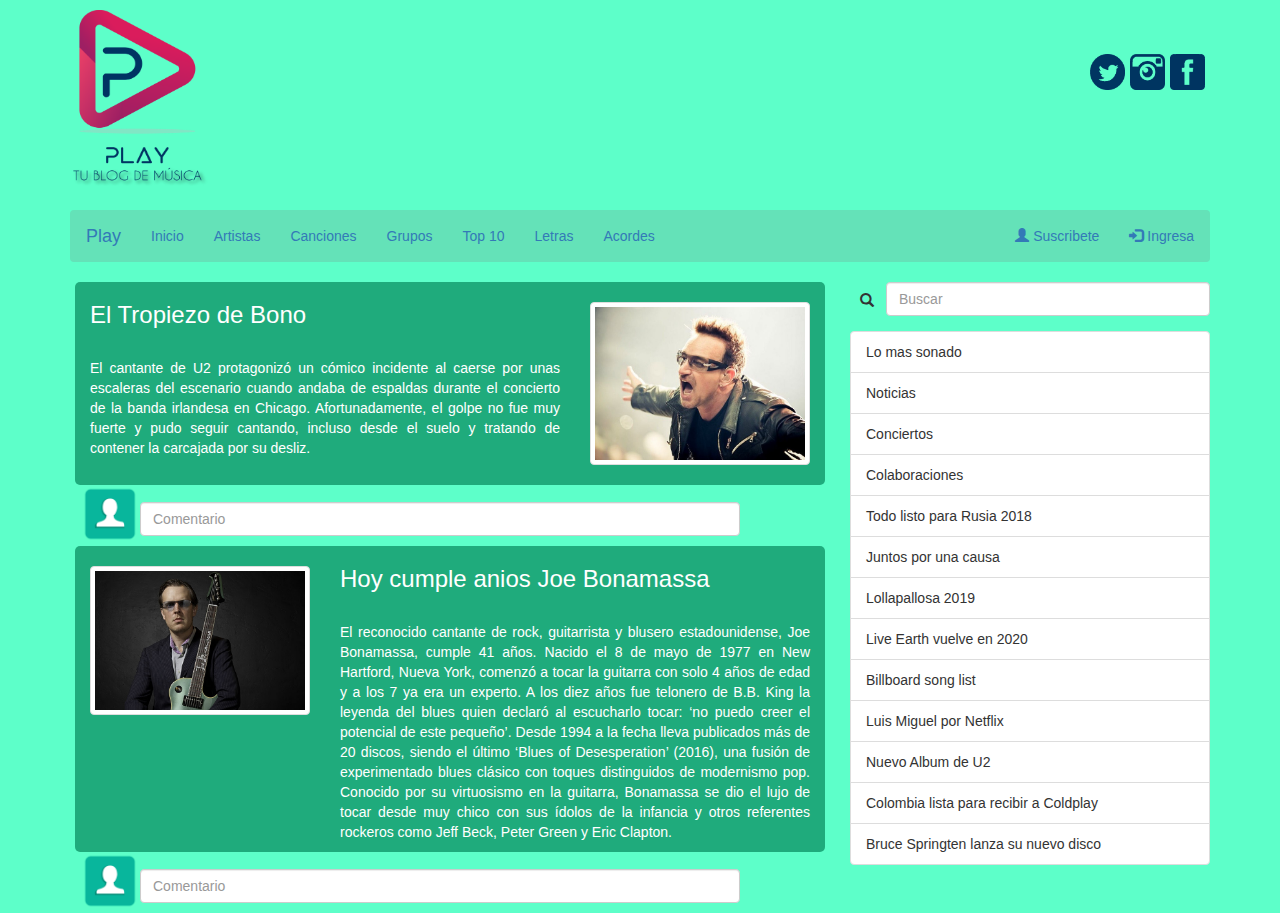
<file: Blog_Bootstrap/index.html>
<!DOCTYPE html>
<!DOCTYPE html>
<html lang="en" dir="ltr">
  <head>
    <meta charset="utf-8">
    <meta name='viewport' content='width=device-width initial-scale=no'>
    <meta name='mobile-web-app-capable' content='yes'>
    <title>Blog con Boostrap</title>
    <link rel="stylesheet" href="css/bootstrap.min.css">
    <link rel="stylesheet" href="css/style.css">
  </head>
  <body class="backcolor">
    <div class="container">
    <div class="row">
      <div class="cajaredeslogo col-lg-3 col-md-3 col-sm-3">
        <img class=" img-fluid logo_img" src="img/logo.png" alt="logo">
      </div>
      <div class="cajaredeslogo col-lg-3 col-md-3 col-sm-3 col-lg-offset-6 col-md-offset-6 col-sm-offset-6">
        <img class="redessociales" src="img/facebook.png" alt="facebook">
        <img class="redessociales" src="img/instagram.png" alt="instagram">
        <img class="redessociales" src="img/twiter.png" alt="twiter">
      </div>
    </div>
    <div class="row">
      <div class="col-lg-12 col-md-12 col-sm-12">
        <nav class="navbarmenu navbar navbar-light" style="background-color:#64E2B8;">
          <div class="container-fluid">
          <div class="navbar-header">
            <a class="navbar-brand" href="#">Play</a>
          </div>
          <ul class="nav navbar-nav">
            <li class="active"><a href="#">Inicio</a></li>
            <li><a href="#">Artistas</a></li>
            <li><a href="#">Canciones</a></li>
            <li><a href="#">Grupos</a></li>
            <li><a href="#">Top 10</a></li>
            <li><a href="#">Letras</a></li>
            <li><a href="#">Acordes</a></li>
          </ul>
          <ul class="visible-lg nav navbar-nav navbar-right">
            <li><a href="#"><span class="glyphicon glyphicon-user"></span> Suscribete</a></li>
            <li><a href="#"><span class="glyphicon glyphicon-log-in"></span> Ingresa</a></li>
          </ul>
        </div>
      </nav>
      </div>
    </div>
    <div class="row">
      <div class="col-lg-8 col-md-12 col-sm-12">
        <div class="row contentblog">
          <div class="col-lg-8 col-md-12 col-sm-12">
            <h3 style="color:white;">El Tropiezo de Bono</h3>
            <p class="textblog">El cantante de U2 protagonizó un cómico incidente al caerse por unas escaleras del escenario cuando andaba de espaldas durante el concierto de la banda irlandesa en Chicago. Afortunadamente, el golpe no fue muy fuerte y pudo seguir cantando, incluso desde el suelo y tratando de contener la carcajada por su desliz.</p>
          </div>
          <div class="col-lg-4 col-md-12 col-sm-12">
            <img class="thumbnail imgblog" src="img/Bono_u2.jpg" alt="noticia bono">
          </div>
        </div>
        <div class="row">
          <div class="col-lg-12 col-md-12 col-sm-12">
            <img class="iconousuario"src="img/usuario.png" alt="usuario">
              <input type="text" name="comenta" placeholder="Comentario" id="comenta" class=" form-control cajatexto"></input>
          </div>
        </div>
        <div class="row contentblog">
          <div class="pull-right col-lg-8 col-md-12 col-sm-12">
            <h3 style="color:white;">Hoy cumple anios Joe Bonamassa</h3>
            <p class="textblog">El reconocido cantante de rock, guitarrista y blusero estadounidense, Joe Bonamassa, cumple 41 años. Nacido el 8 de mayo de 1977 en New Hartford, Nueva York, comenzó a tocar la guitarra con solo 4 años de edad y a los 7 ya era un experto. A los diez años fue telonero de B.B. King la leyenda del blues quien declaró al escucharlo tocar: ‘no puedo creer el potencial de este pequeño’.
            Desde 1994 a la fecha lleva publicados más de 20 discos, siendo el último ‘Blues of Desesperation’ (2016), una fusión de experimentado blues clásico con toques distinguidos de modernismo pop.
            Conocido por su virtuosismo en la guitarra, Bonamassa se dio el lujo de tocar desde muy chico con sus ídolos de la infancia y otros referentes rockeros como Jeff Beck, Peter Green y Eric Clapton.</p>
          </div>
          <div class="col-lg-4 col-md-12 col-sm-12">
            <img class="thumbnail imgblog" src="img/joe.jpg" alt="noticia bono">
          </div>
        </div>
        <div class="row">
          <div class="col-lg-12 col-md-12 col-sm-12">
            <img class="iconousuario"src="img/usuario.png" alt="usuario">
              <input type="text" name="comenta" placeholder="Comentario" id="comenta" class=" form-control cajatexto"></input>
          </div>
        </div>
      </div>
      <div class="col-lg-4 visible-lg">
        <span class="iconsetup glyphicon glyphicon-search"></span>
        <input type="text" name="buscar" placeholder="Buscar" id="buscar" class=" form-control barrabusqueda"></input>
        <ul class="list-group listagrupal">
          <li class="list-group-item">Lo mas sonado</li>
          <li class="list-group-item">Noticias</li>
          <li class="list-group-item">Conciertos</li>
          <li class="list-group-item">Colaboraciones</li>
          <li class="list-group-item">Todo listo para Rusia 2018</li>
          <li class="list-group-item">Juntos por una causa</li>
          <li class="list-group-item">Lollapallosa 2019</li>
          <li class="list-group-item">Live Earth vuelve en 2020</li>
          <li class="list-group-item">Billboard song list</li>
          <li class="list-group-item">Luis Miguel por Netflix</li>
          <li class="list-group-item">Nuevo Album de U2</li>
          <li class="list-group-item">Colombia lista para recibir a Coldplay</li>
          <li class="list-group-item">Bruce Springten lanza su nuevo disco</li>
        </ul>
      </div>
    </div>
    </div>
  </body>
</html>
</file>
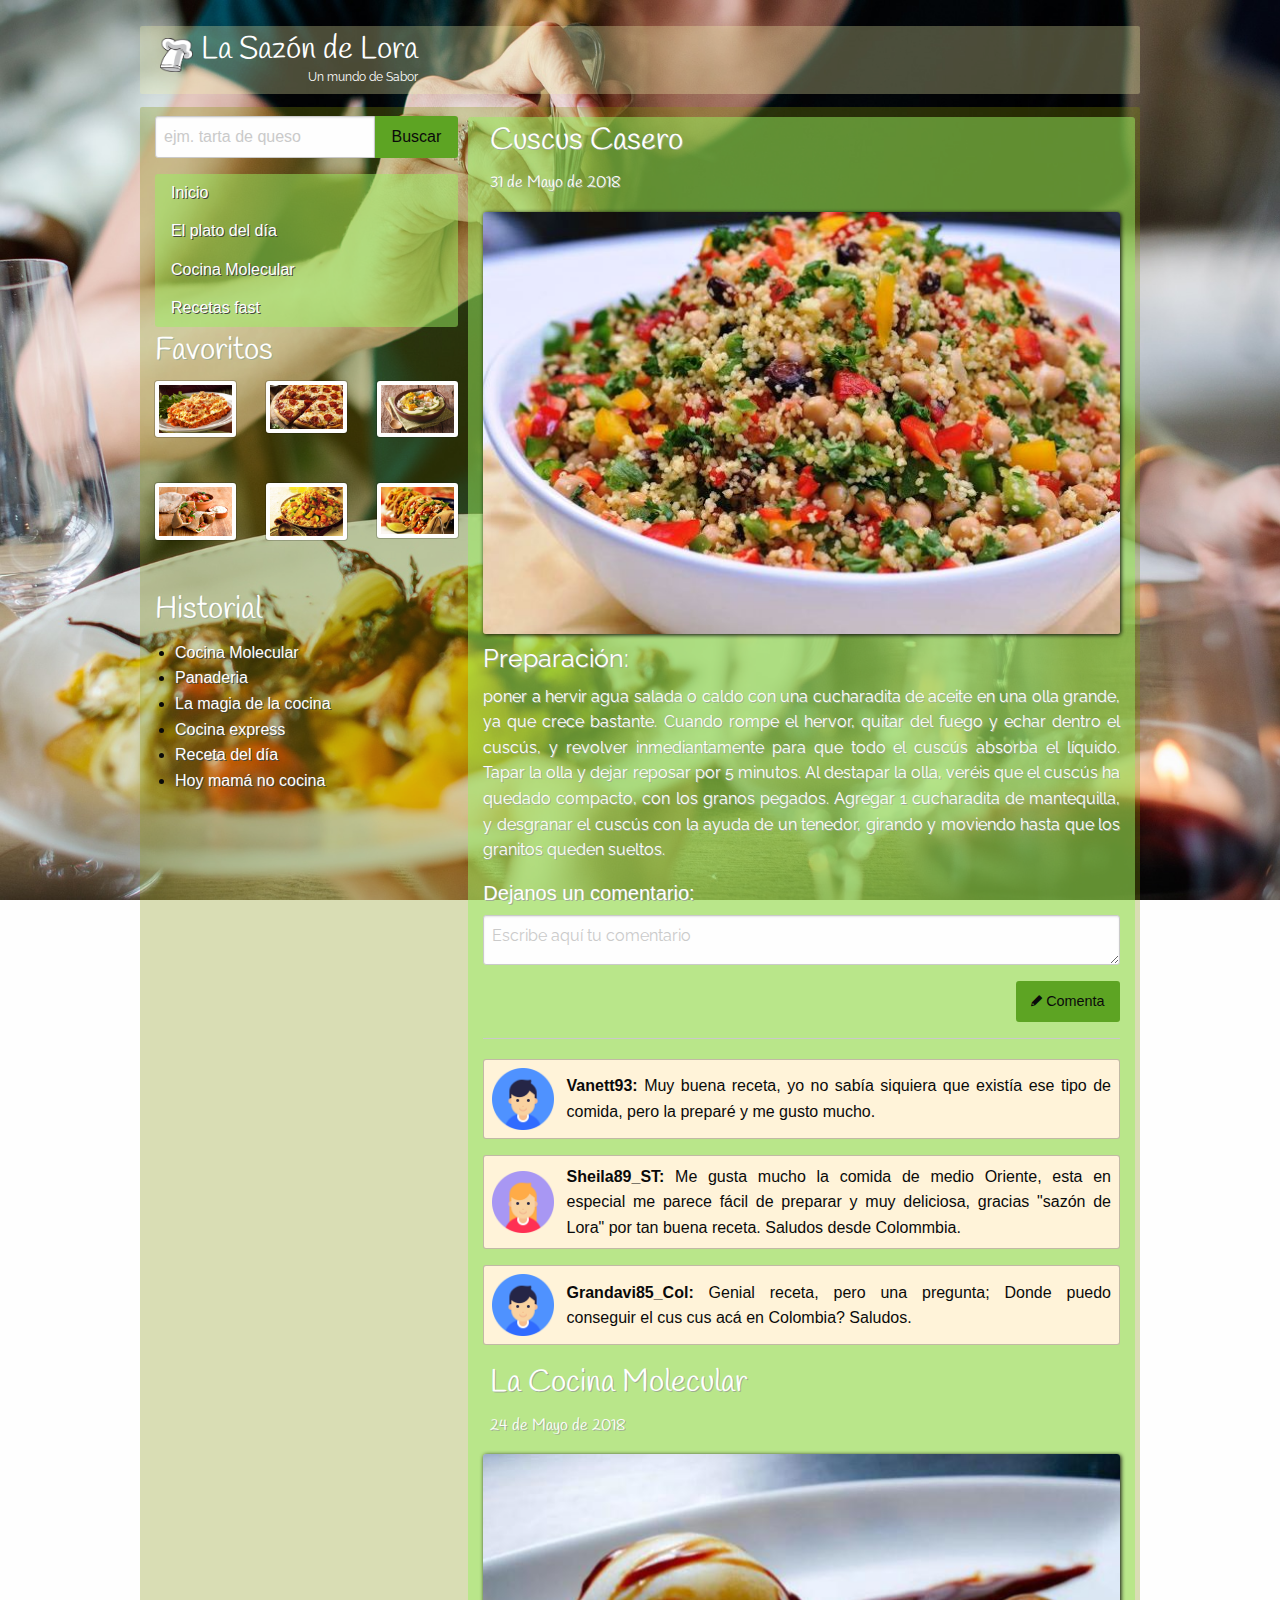
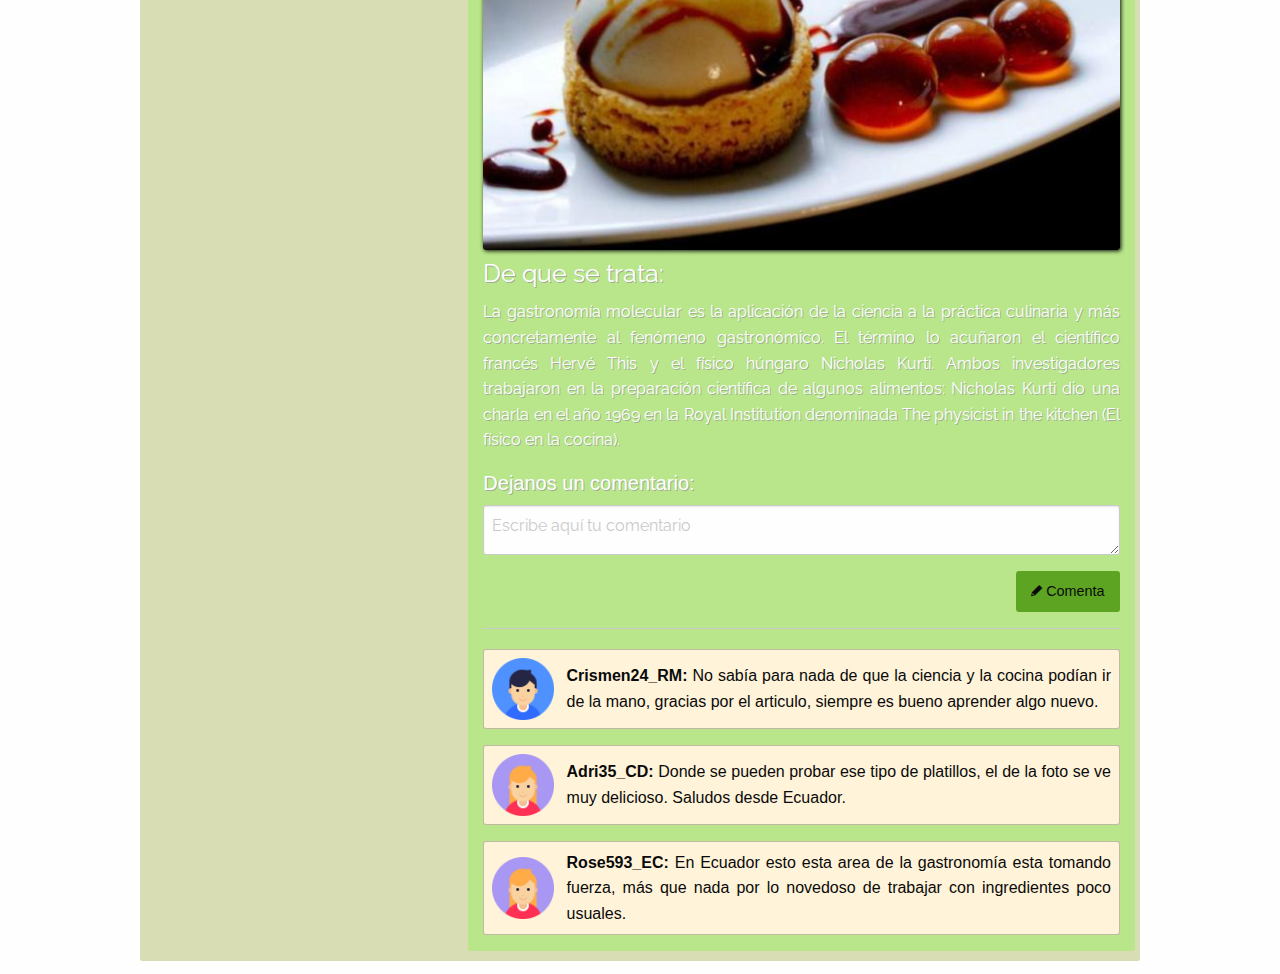
<file: Blog_Foundation/index.html>
<!DOCTYPE html>
<html lang="en" dir="ltr">
  <head>
    <meta charset="utf-8">
    <meta name='viewport' content='width=device-width initial-scale=no'>
    <meta name='mobile-web-app-capable' content='yes'>
    <title>Blog con Foundation</title>
    <link rel="stylesheet" href="css/app.css">
    <link rel="stylesheet" href="css/foundation.min.css">
    <link rel="stylesheet" href="foundation-icons/foundation-icons.css">
    <link href="https://fonts.googleapis.com/css?family=Courgette|Handlee|Raleway" rel="stylesheet">
    <!-- NOTE: https://foundation.zurb.com/sites/docs/ -->
  </head>
  <body class="mainbackground">
    <div class="row backgroundheader">
      <div class="columns large-4 small-12 medium-12">
        <div class="row">
          <div class=" center columns large-12 small-12 medium-12">
            <img class="logoset show-for-medium" src="img/gorro chef.png" alt="logo">
            <h3 class="tituloheader">La Sazón de Lora</h3>
          </div>
        </div>
          <div class="row">
            <div class="columns large-12 small-12 medium-12">
              <h5 class="sloganheader">Un mundo de Sabor</h5>
            </div>
          </div>
        </div>
      </div>
      <div class="row contenedorgeneral">
        <div class="columns large-4 medium-6 small-12">
          <div class="input-group barrabusqueda">
            <input class="input-group-field" type="text"  placeholder="ejm. tarta de queso">
            <div class="input-group-button">
              <input type="submit"class="button success" value="Buscar">
            </div>
          </div>
          <ul class="vertical menu sidemenu">
            <li><a class="textolinks" href="#">Inicio</a></li>
            <li><a class="textolinks" href="#">El plato del día</a></li>
            <li><a class="textolinks" href="#">Cocina Molecular</a></li>
            <li><a class="textolinks" href="#">Recetas fast</a></li>
          </ul>
          <h3 class="titulofav">Favoritos</h3>
          <div class="row small-up-1 medium-up-3 large-up-3">
              <div class="column column-block">
                <center><img class="thumbnail" src="img/plato_1.jpg" alt="foto_1"></center>
              </div>
              <div class="column column-block">
                <center><img class="thumbnail imgfav" src="img/plato_2.jpg" alt="foto_2"></center>
              </div>
              <div class="column column-block">
                <center><img class="thumbnail" src="img/plato_3.jpg" alt="foto_3"></center>
              </div>
              <div class="column column-block">
                <center><img class="thumbnail" src="img/plato_4.jpg" alt="foto_4"></center>
              </div>
              <div class="column column-block">
                <center><img class="thumbnail" src="img/plato_5.jpg" alt="foto_5"></center>
              </div>
              <div class="column column-block">
                <center><img class="thumbnail" src="img/plato_6.jpg" alt="foto_6"></center>
              </div>
          </div>
          <h3 class="titulofav">Historial</h3>
          <ul class="custom-list-class">
            <li><a class="textolinks" href="#">Cocina Molecular</a></li>
            <li><a class="textolinks" href="#">Panaderia</a></li>
            <li><a class="textolinks" href="#">La magia de la cocina</a></li>
            <li><a class="textolinks" href="#">Cocina express</a></li>
            <li><a class="textolinks" href="#">Receta del día</a></li>
            <li><a class="textolinks" href="#">Hoy mamá no cocina</a></li>
          </ul>
          </div>
        <div class="contentblog columns large-8 medium-6 small-12">
          <h3 class="tituloblog">Cuscus Casero</h3>
          <p class="tituloblog">31 de Mayo de 2018</p>
          <img class="imgblog" src="img/cuscus_casero.jpg" alt="cuscus para blog">
          <h4 class="formatotexto">Preparación:</h4>
          <p class="formatotexto text-justify">poner a hervir agua salada o caldo con una cucharadita de aceite en una olla grande, ya que crece bastante. Cuando rompe el hervor, quitar del fuego y echar dentro el cuscús, y revolver inmediantamente para que todo el cuscús absorba el líquido.
          Tapar la olla y dejar reposar por 5 minutos.
          Al destapar la olla, veréis que el cuscús ha quedado compacto, con los granos pegados. Agregar 1 cucharadita de mantequilla, y desgranar el cuscús con la ayuda de un tenedor, girando y moviendo hasta que los granitos queden sueltos.
          </p>
          <label class="formatotexto">
            <h5>Dejanos un comentario:</h5>
            <textarea placeholder="Escribe aquí tu comentario"></textarea>
          </label>
          <a class="float-right button success" href="#"><i class="fi-pencil"></i> Comenta</a><br><hr>
          <div class="callout warning small center">
            <img class="imgcomentario" src="img/usermale.png" alt="comentario usuario">
            <p class="calloutcoment text-justify"><strong>Vanett93:</strong > Muy buena receta, yo no sabía siquiera que existía ese tipo de comida, pero la preparé y me gusto mucho.</p>
          </div>
          <div class="callout warning small center">
            <img class="imgcomentario" src="img/userfemale.png" alt="comentario usuario">
            <p class="calloutcoment text-justify"><strong>Sheila89_ST:</strong> Me gusta mucho la comida de medio Oriente, esta en especial me parece fácil de preparar y muy deliciosa, gracias "sazón de Lora" por tan buena receta. Saludos desde Colommbia.</p>
          </div>
          <div class="callout warning small center">
            <img class="imgcomentario" src="img/usermale.png" alt="comentario usuario">
            <p class="calloutcoment text-justify"><strong>Grandavi85_Col:</strong> Genial receta, pero una pregunta; Donde puedo conseguir el cus cus acá en Colombia? Saludos.</p>
          </div>
            <h3 class="tituloblog">La Cocina Molecular</h3>
            <p class="tituloblog">24 de Mayo de 2018</p>
            <img class="imgblog" src="img/cocina_molecular.jpg" alt="cocina molecular para blog">
            <h4 class="formatotexto">De que se trata:</h4>
            <p class="formatotexto text-justify">La gastronomía molecular es la aplicación de la ciencia a la práctica culinaria y más concretamente al fenómeno gastronómico. El término lo acuñaron el científico francés Hervé This y el físico húngaro Nicholas Kurti. Ambos investigadores trabajaron en la preparación científica de algunos alimentos: Nicholas Kurti dio una charla en el año 1969 en la Royal Institution denominada The physicist in the kitchen (El físico en la cocina).
            </p>
            <label class="formatotexto">
              <h5>Dejanos un comentario:</h5>
              <textarea placeholder="Escribe aquí tu comentario"></textarea>
            </label>
            <a class="float-right button success" href="#"><i class="fi-pencil"></i> Comenta</a><br><hr>
            <div class="callout warning small center">
              <img class="imgcomentario" src="img/usermale.png" alt="comentario usuario">
              <p class="calloutcoment text-justify"><strong>Crismen24_RM:</strong > No sabía para nada de que la ciencia y la cocina podían ir de la mano, gracias por el articulo, siempre es bueno aprender algo nuevo.</p>
            </div>
            <div class="callout warning small center">
              <img class="imgcomentario" src="img/userfemale.png" alt="comentario usuario">
              <p class="calloutcoment text-justify"><strong>Adri35_CD:</strong> Donde se pueden probar ese tipo de platillos, el de la foto se ve muy delicioso. Saludos desde Ecuador.</p>
            </div>
            <div class="callout warning small center">
              <img class="imgcomentario" src="img/userfemale.png" alt="comentario usuario">
              <p class="calloutcoment text-justify"><strong>Rose593_EC:</strong> En Ecuador esto esta area de la gastronomía esta tomando fuerza, más que nada por lo novedoso de trabajar con ingredientes poco usuales.</p>
          </div>
      </div>
  </body>
</html>
</file>
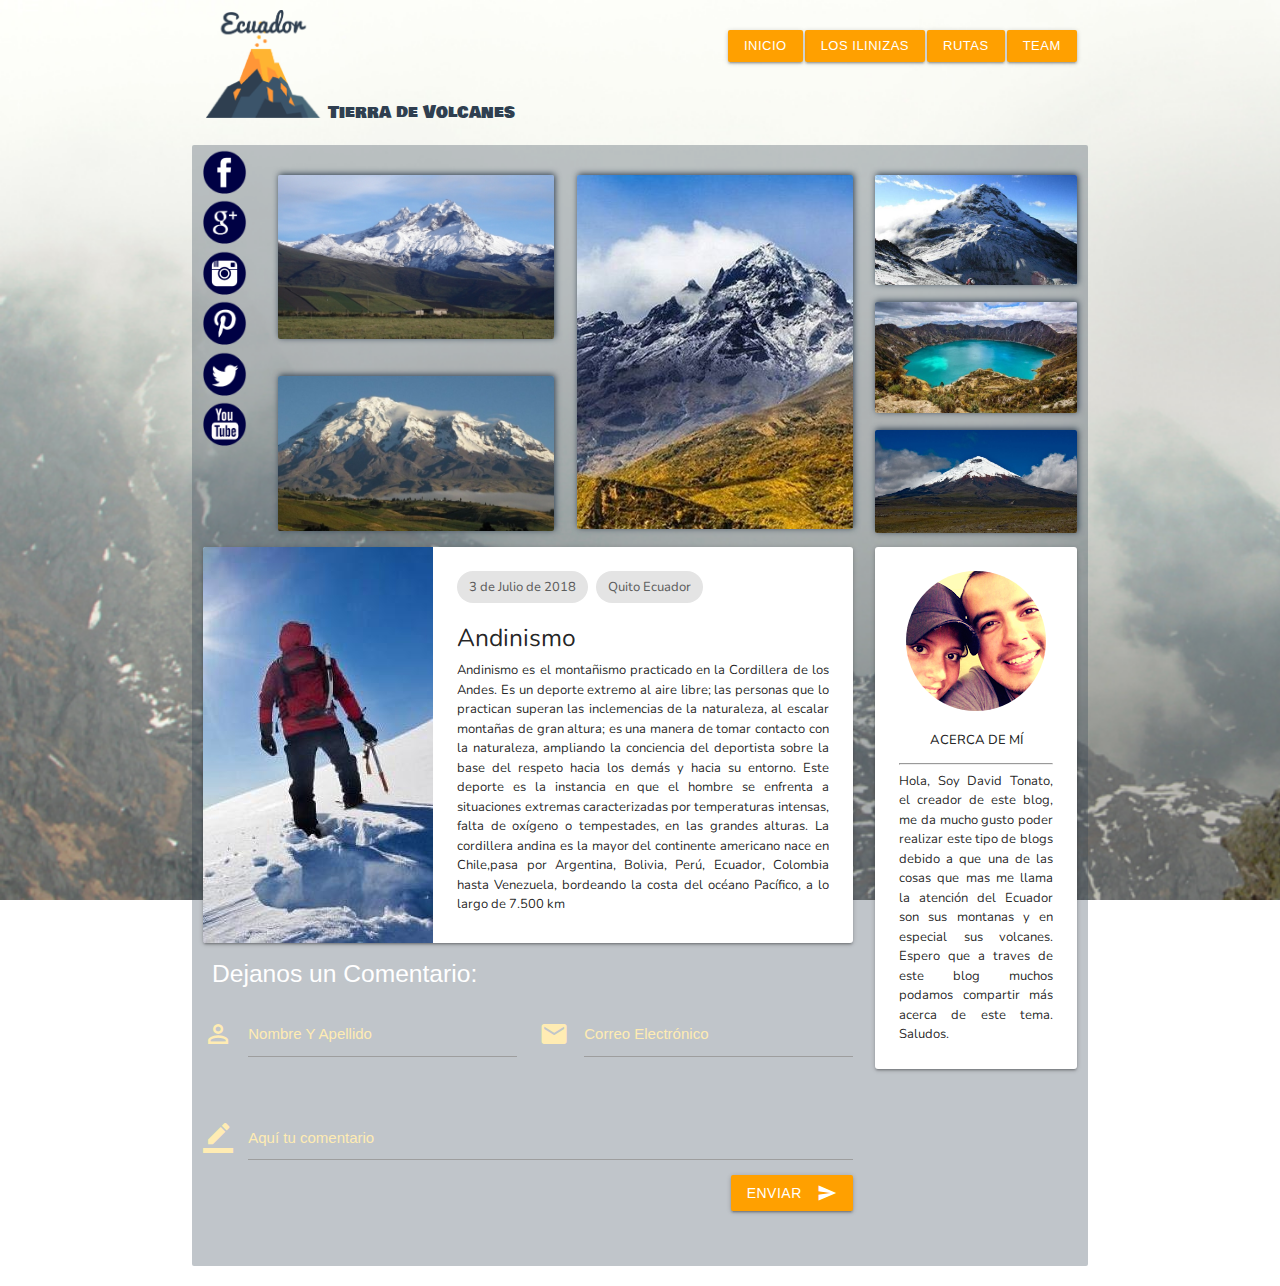
<file: Blog_Materialize/index.html>
<!DOCTYPE html>
<html lang="en" dir="ltr">
  <head>
    <meta charset="utf-8">
    <meta name="viewport" content="width=device-width, initial-scale=1, maximum-scale=1.0"/>
    <!--Importar la fuente de los íconos de Google-->
    <link href="https://fonts.googleapis.com/icon?family=Material+Icons" rel="stylesheet">
    <link href="https://fonts.googleapis.com/css?family=Bowlby+One+SC|Nunito|Quicksand|Raleway" rel="stylesheet">
    <!--Importar la hojas de estilos de materialize css-->
    <link href="css/materialize.css" type="text/css" rel="stylesheet" media="screen,projection"/>
    <link href="css/customColors.css" type="text/css" rel="stylesheet" media="screen,projection"/>
    <link href="css/style.css" type="text/css" rel="stylesheet" media="screen,projection"/>
    <title>Blog con Materialize</title>
  </head>
  <body class="background">
    <div class="container">
      <div class="row">
        <div class="s12 m12 l6 col">
          <img class="logo" src="img/logosite.png" alt="logo_blog"><h6 class="horizontal1">Tierra de Volcanes</h6>
        </div>
        <div class="s12 m12 l6 col">
          <a class="menumedsmall botonmenu waves-effect  amber darken-2 btn-small">Team</a>
          <a class=" menumedsmall botonmenu waves-effect  amber darken-2 btn-small
          ">Rutas</a>
          <a class="menumedsmall botonmenu waves-effect  amber darken-2 btn-small">Los Ilinizas</a>
          <a class="menumedsmall botonmenu waves-effect  amber darken-2 btn-small">Inicio</a>
        </div>
      </div>
      <div class="row colorcontent">
        <div class="col s1 m1 l1 socialcolumn hide-on-med-and-down">
          <a href="#" class=""> <img class="socialbuttons" src="img/Facebook_icon.png" alt="boton_facebook"> </a>
          <a href="#" class="waves-effect"> <img class="socialbuttons" src="img/Google_icon.png" alt="boton_google"></a>
          <a href="#" class="waves-effect"> <img class="socialbuttons" src="img/Instagram_icon.png" alt="boton_instagram"> </a>
          <a href="#" class="waves-effect"> <img class="socialbuttons" src="img/pinterest_icon.png" alt="boton_pinterest"> </a>
          <a href="#" class="waves-effect"> <img class="socialbuttons" src="img/twitter_icon.png" alt="boton_twiter"> </a>
          <a href="#" class="waves-effect"> <img class="socialbuttons" src="img/youtube_icon.png" alt="boton_youtube"> </a>
        </div>
        <div class="col s12 m12 l4">
          <center><img class="hoverable imagencontenedor responsive-img" src="img/Carihuairazo.jpg" alt="volcan_carihuairazo"></center>
          <center><img class="hoverable imagencontenedor responsive-img" src="img/Chimborazo.jpg" alt="volcan_chimborazo"></center>
        </div>
        <div class="col s12 m12 l4">
          <center><img class="hoverable responsive-img imagencontenedor" src="img/Cotacachi.jpg" alt="volcan_cotacachi"></center>
        </div>
        <div class="col s12 m12 l3">
          <center><img class="hoverable responsive-img imagencontenedor"src="img/Illinizas.jpg" alt="volcan_illiniza"></center>
          <center><img class="hoverable responsive-img imagencontenedorp"src="img/Quilotoa.jpg" alt="volcan_quilotoa"></center>
          <center><img class="hoverable responsive-img imagencontenedorp"src="img/Cotopaxi.jpg" alt="volcan_illiniza"></center>
        </div>
        <div class="row">
          <div class="col l9 s12 m12">
            <div class="card horizontal cardtext">
              <div class="card-image">
                <img class="hide-on-small-only" src="img/andinismo.jpg">
              </div>
              <div class="card-stacked">
                <div class="card-content">
                  <div class="chip">
                    <p>3 de Julio de 2018</p>
                  </div>
                  <div class="chip">
                    <p>Quito Ecuador</p>
                  </div>
                  <h5>Andinismo</h5>
                  <p>Andinismo es el montañismo practicado en la Cordillera de los Andes. Es un deporte extremo al aire libre; las personas que lo practican superan las inclemencias de la naturaleza, al escalar montañas de gran altura; es una manera de tomar contacto con la naturaleza, ampliando la conciencia del deportista sobre la base del respeto hacia los demás y hacia su entorno. Este deporte es la instancia en que el hombre se enfrenta a situaciones extremas caracterizadas por temperaturas intensas, falta de oxígeno o tempestades, en las grandes alturas. La cordillera andina es la mayor del continente americano nace en Chile,pasa por Argentina, Bolivia, Perú, Ecuador, Colombia hasta Venezuela, bordeando la costa del océano Pacífico, a lo largo de 7.500 km</p>
                </div>
            </div>
          </div>
          <form>
            <div class="row">
              <h5 class="comentariotext">Dejanos un Comentario:</h5>
              <div class="input-field col s12 l6 m9">
                <i class="material-icons prefix">perm_identity</i>
                <input type="text" class="validate" id="nombre">
                <label for="nombre">Nombre Y Apellido</label>
              </div>
              <div class="input-field col s12 l6 m12">
                <i class="material-icons prefix">email</i>
                <input type="password" class="validate" id="contrasena">
                <label for="contrasena">Correo Electrónico</label>
              </div>
            </div>
            <div class="row">
              <div class="input-field col l12 m12 s12">
                <i class="material-icons prefix">border_color</i>
                <textarea id="comentario" class="materialize-textarea"></textarea>
                <label for="comentario">Aquí tu comentario</label>
                <button class="right btn waves-effect amber darken-2 waves-light" type="submit" name="action">Enviar
                <i class="material-icons right">send</i>
                </button>
              </div>
            </div>
          </form>
          </div>
          <div class="col l3 s12 m12">
            <div class="card-panel cardtext">
              <center><img class="center-align hoverable perfilautor circle responsive-img"  src="img/David_T.png" alt="fotoperfil"></center>
              <p class="center-align"><strong>ACERCA DE MÍ</strong></p>
              <hr>
          <span>Hola, Soy David Tonato, el creador de este blog, me da mucho gusto poder realizar este tipo de blogs debido a que una de las cosas que mas me llama la atención del Ecuador son sus montanas y en especial sus volcanes.

          Espero que a traves de este blog muchos podamos compartir más acerca de este tema.

          Saludos.
          </span>
        </div>
          </div>
        </div>
      </div>
    </div>
    <script type="text/javascript" src="https://code.jquery.com/jquery-2.1.1.min.js"></script>
    <script type="text/javascript" src="js/materialize.min.js"></script>
  </body>
</html>
</file>
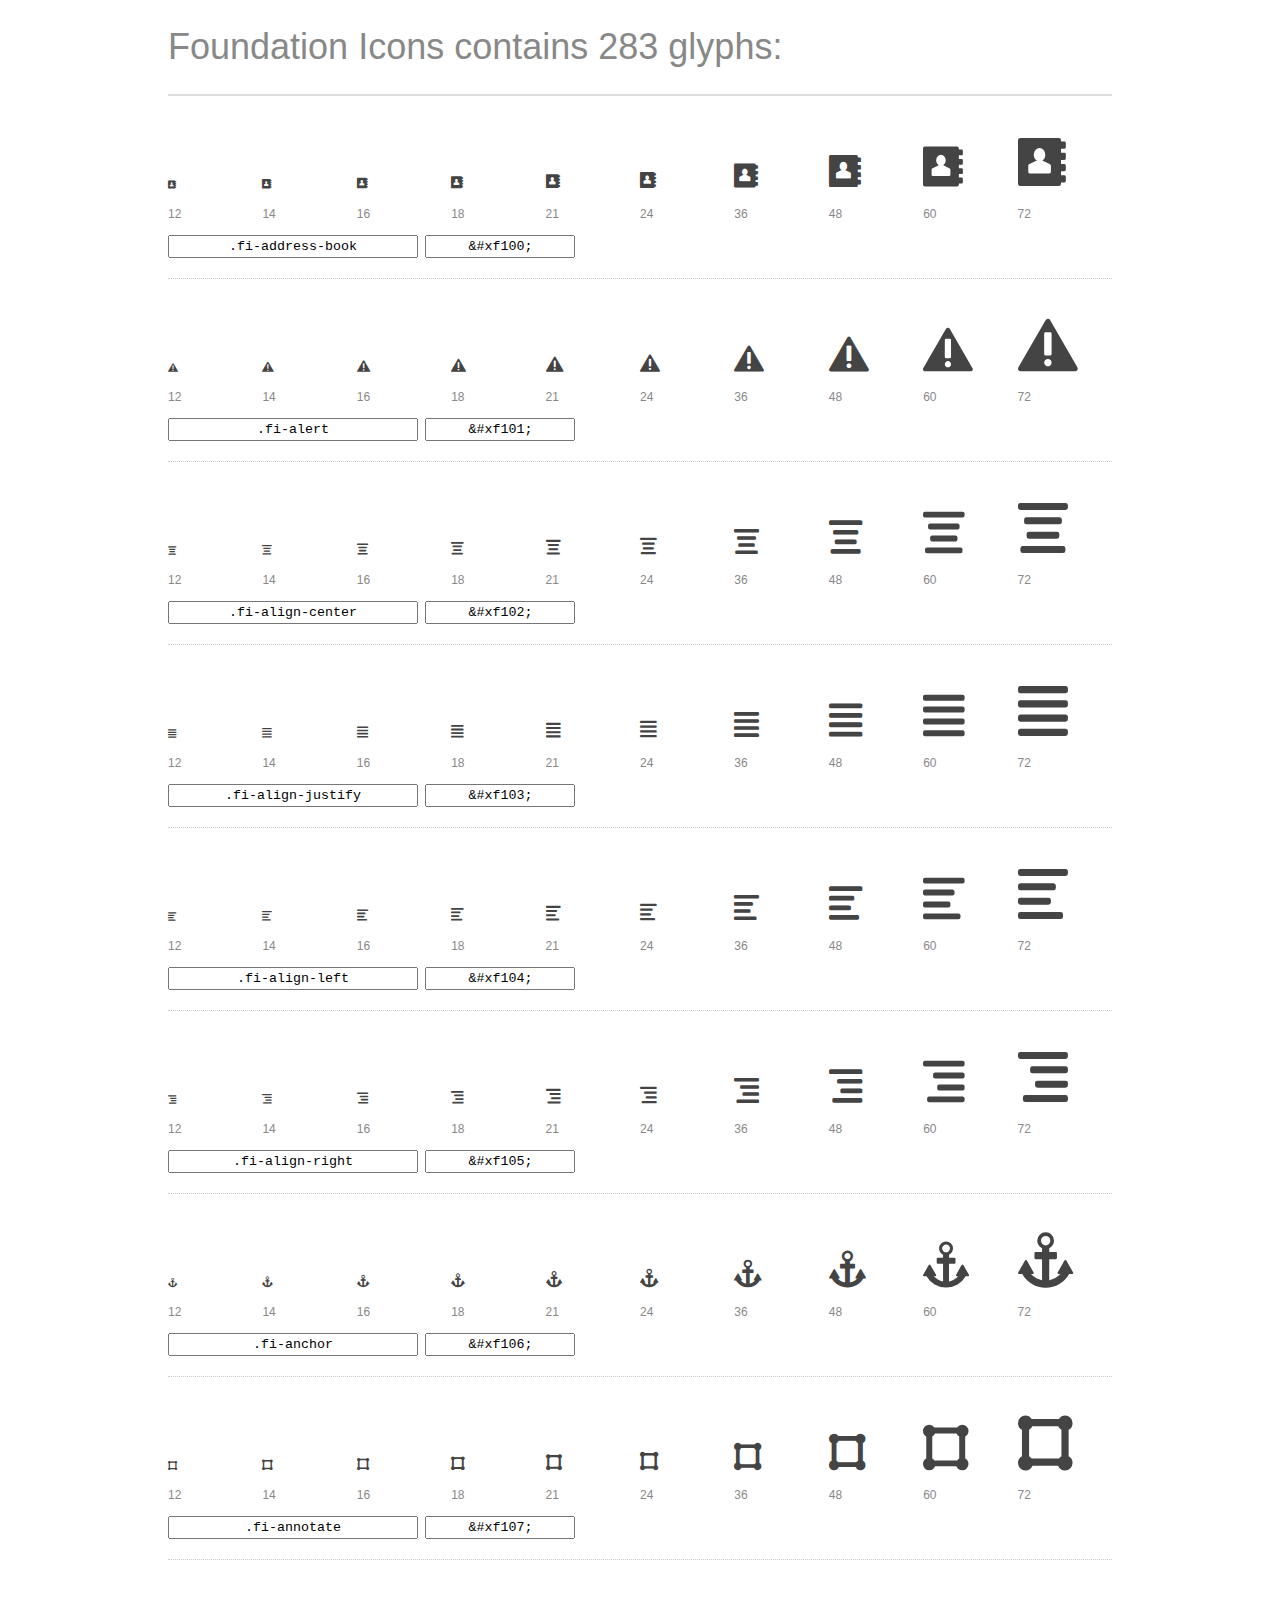
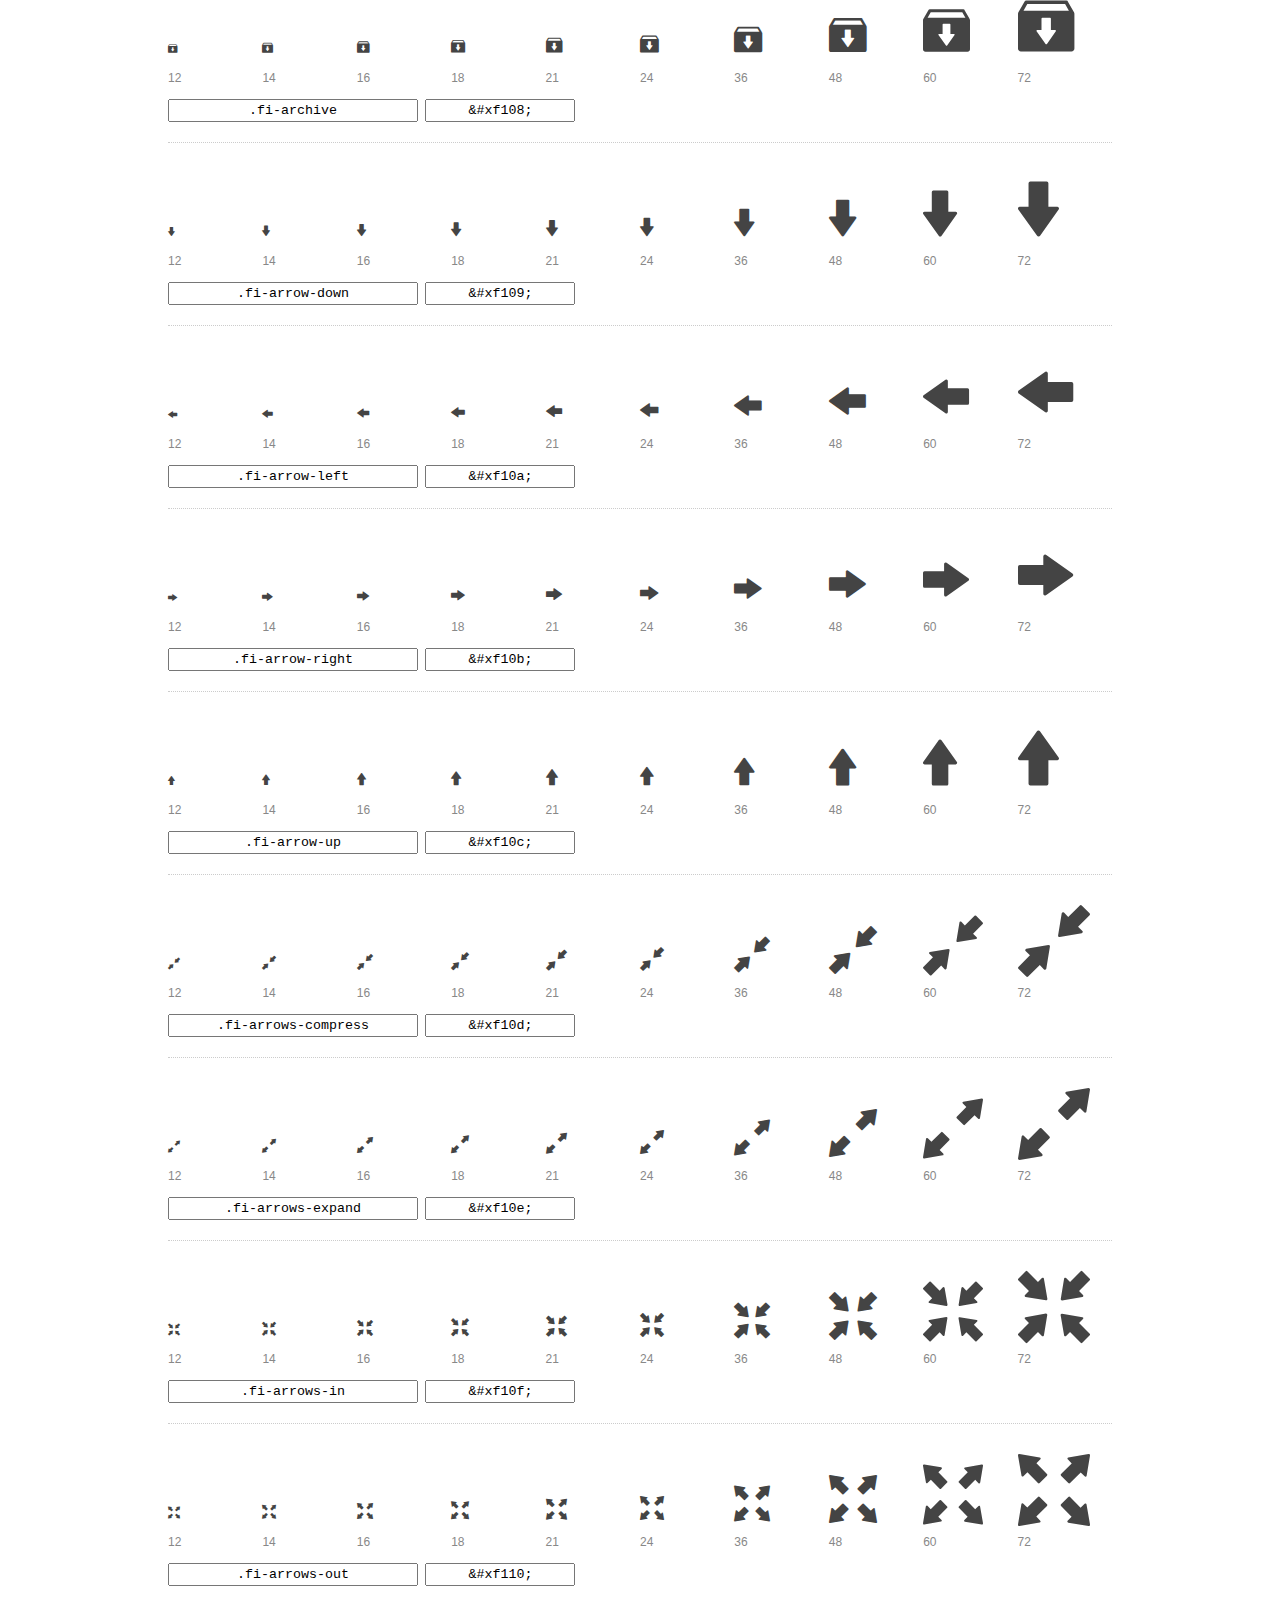
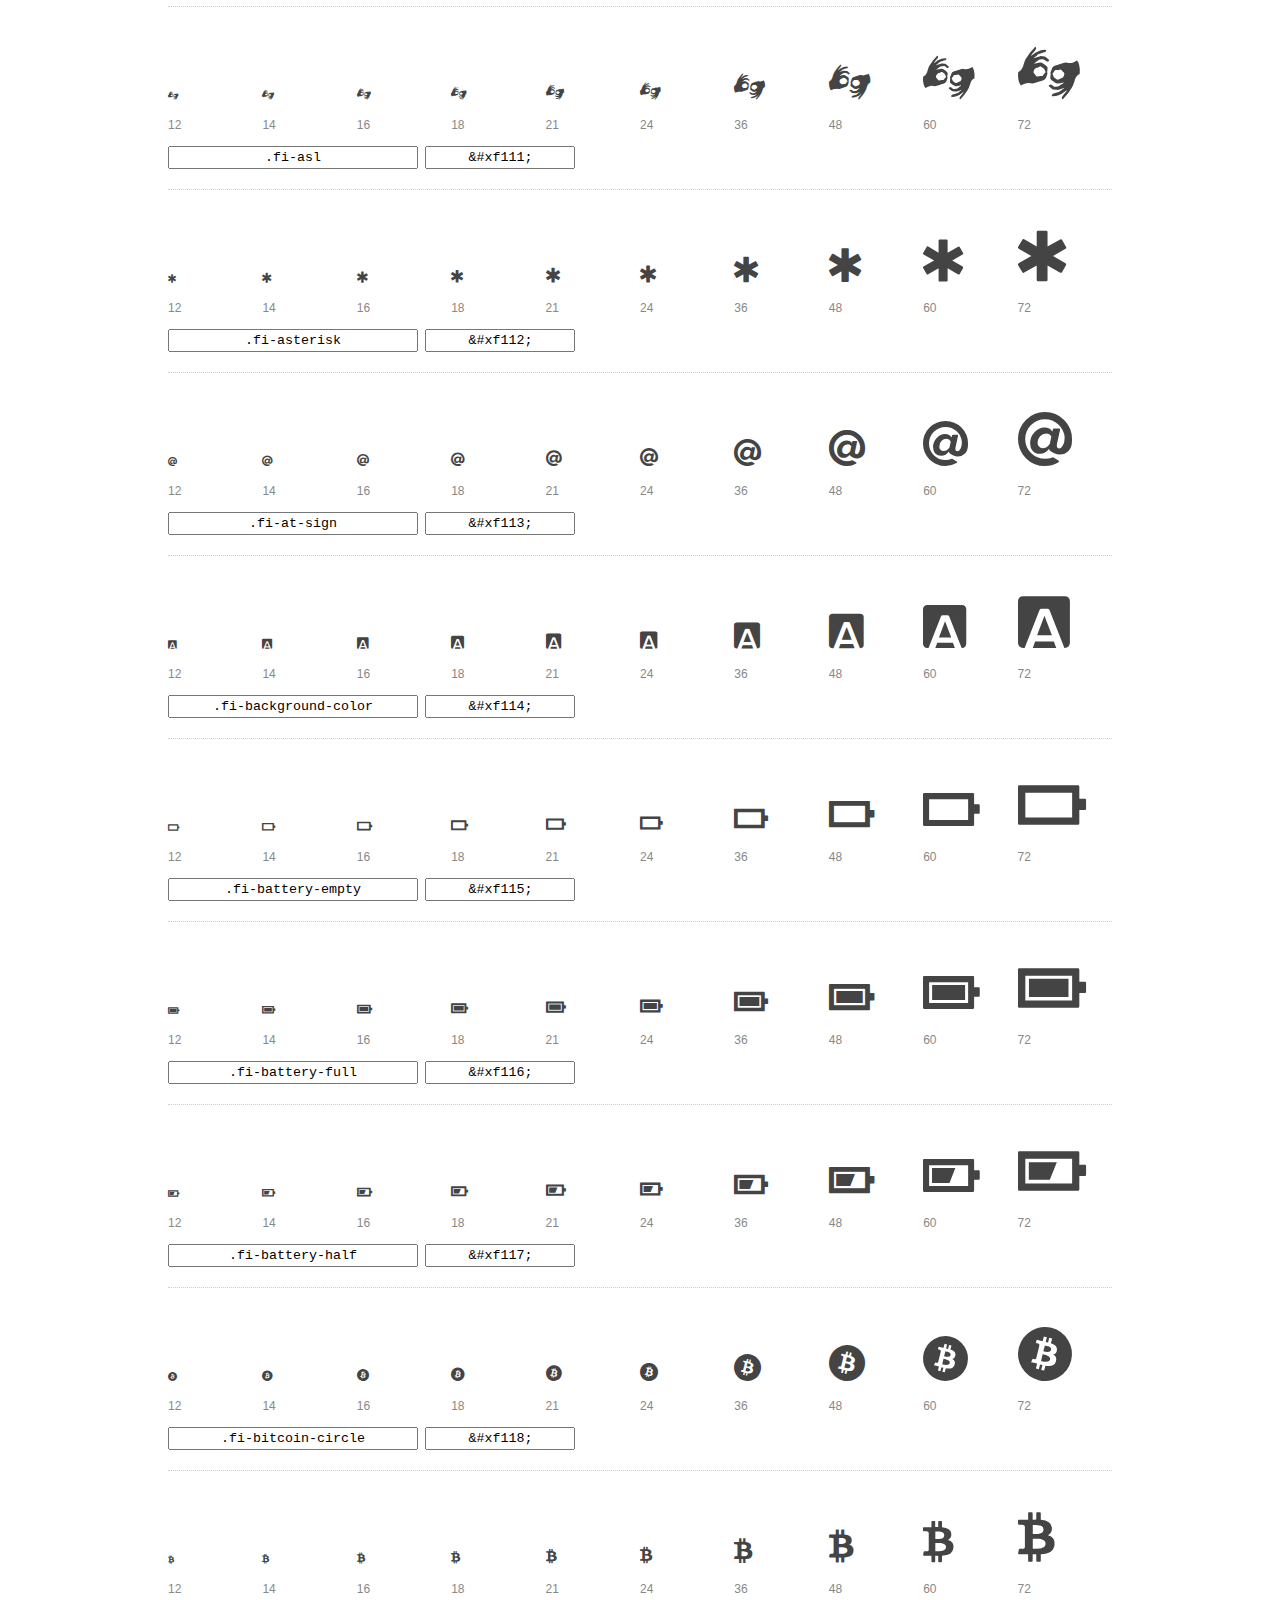
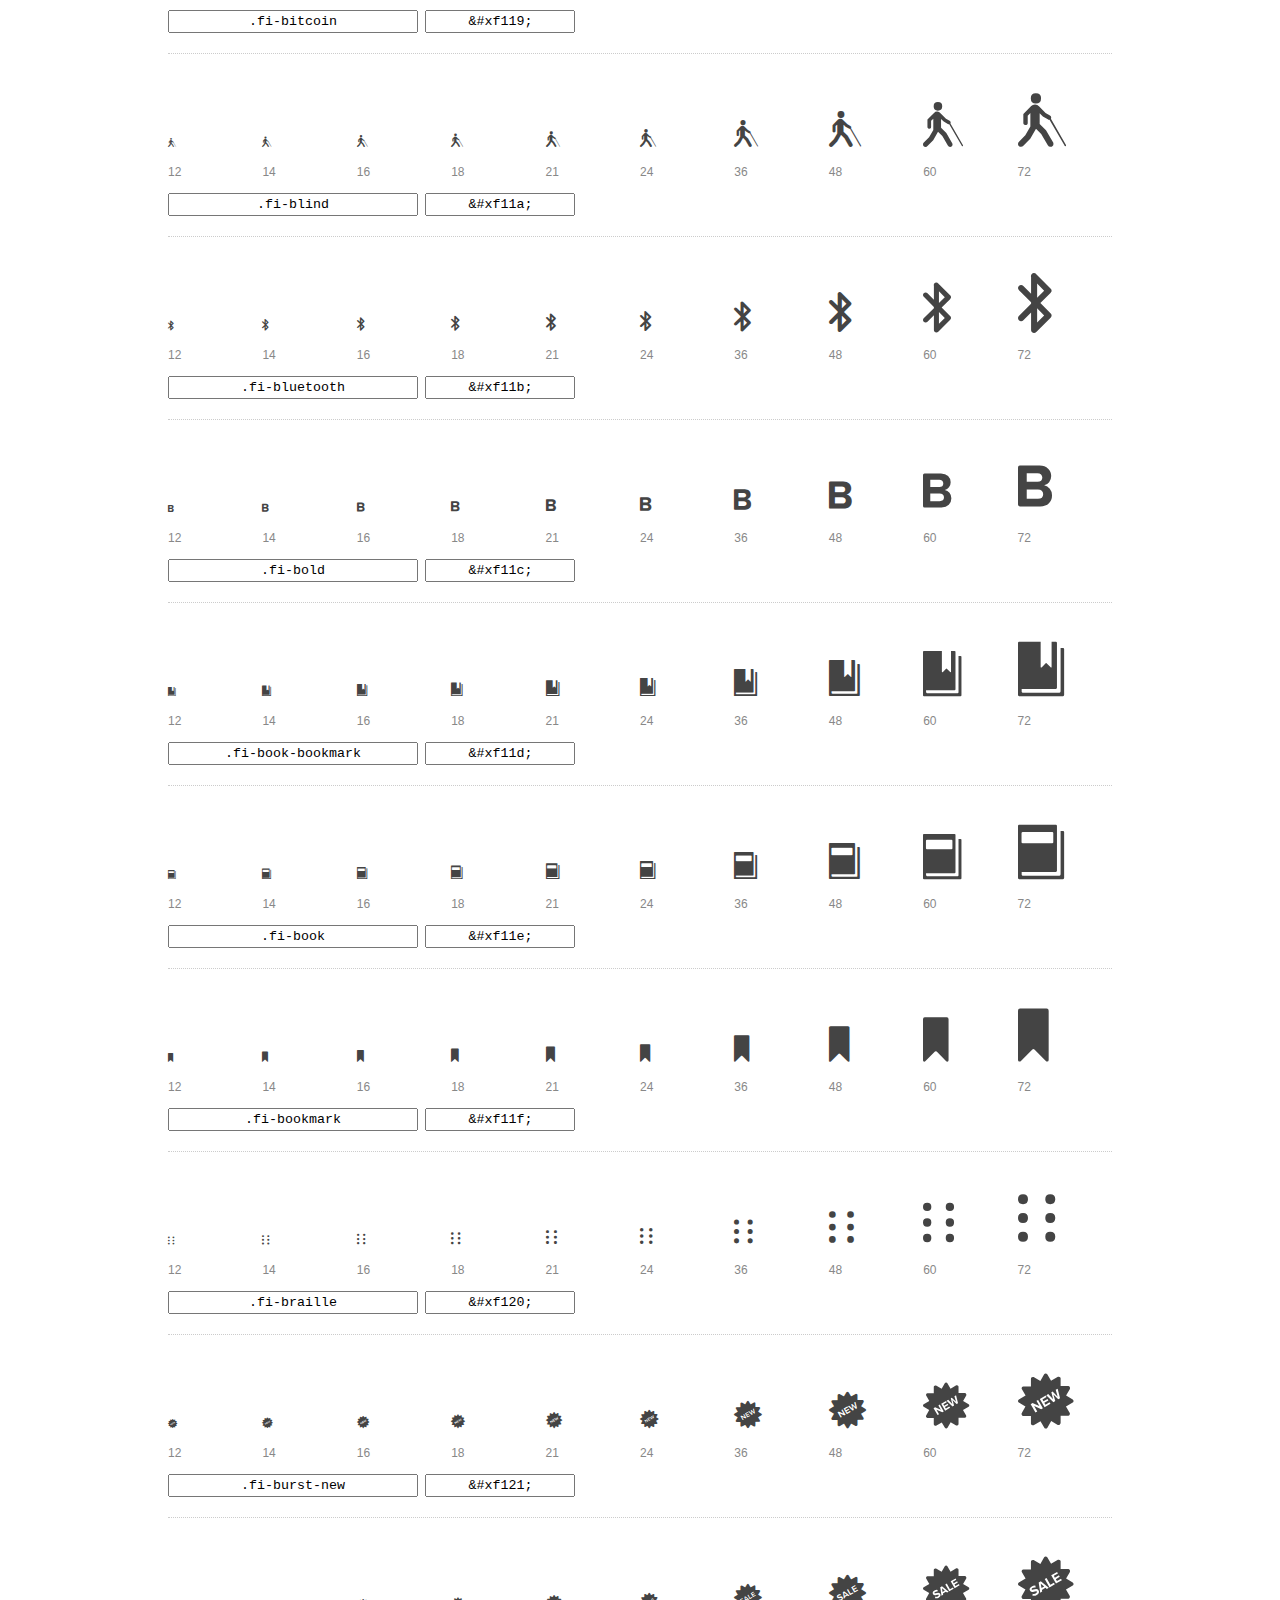
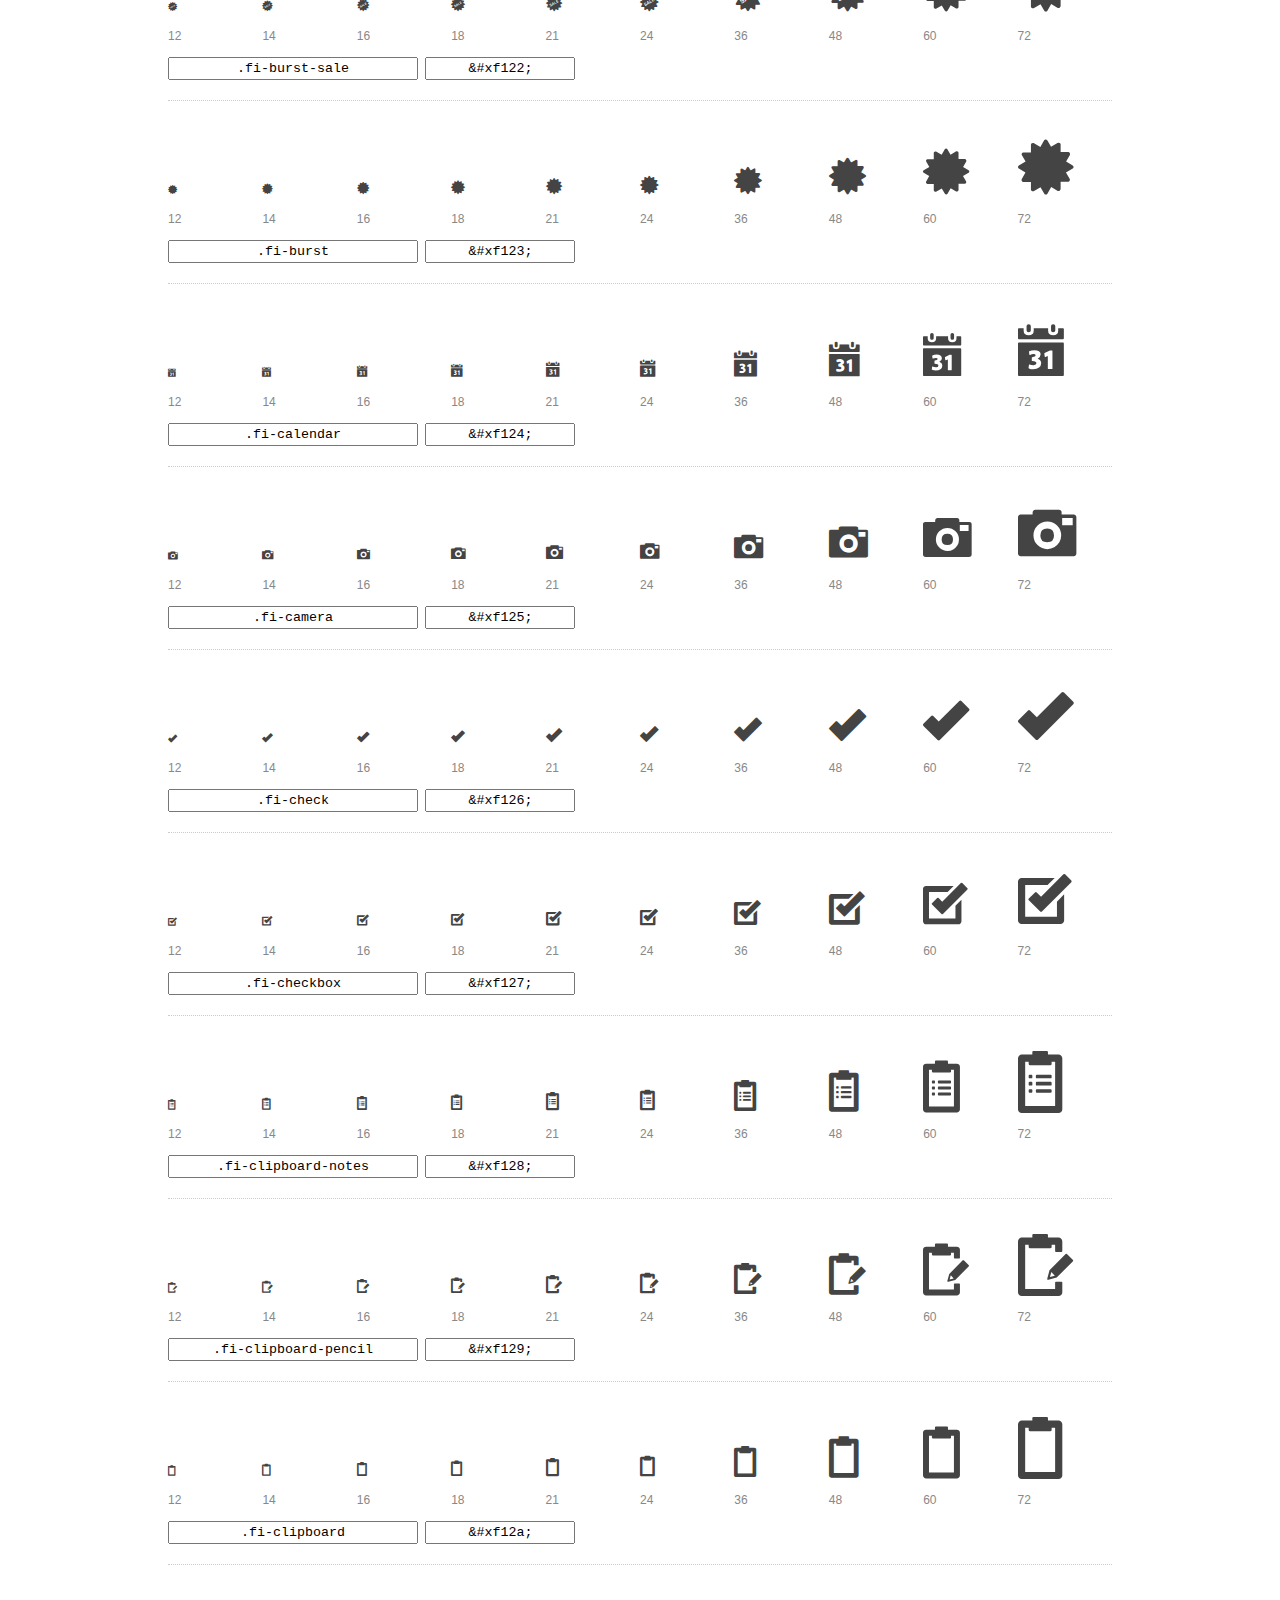
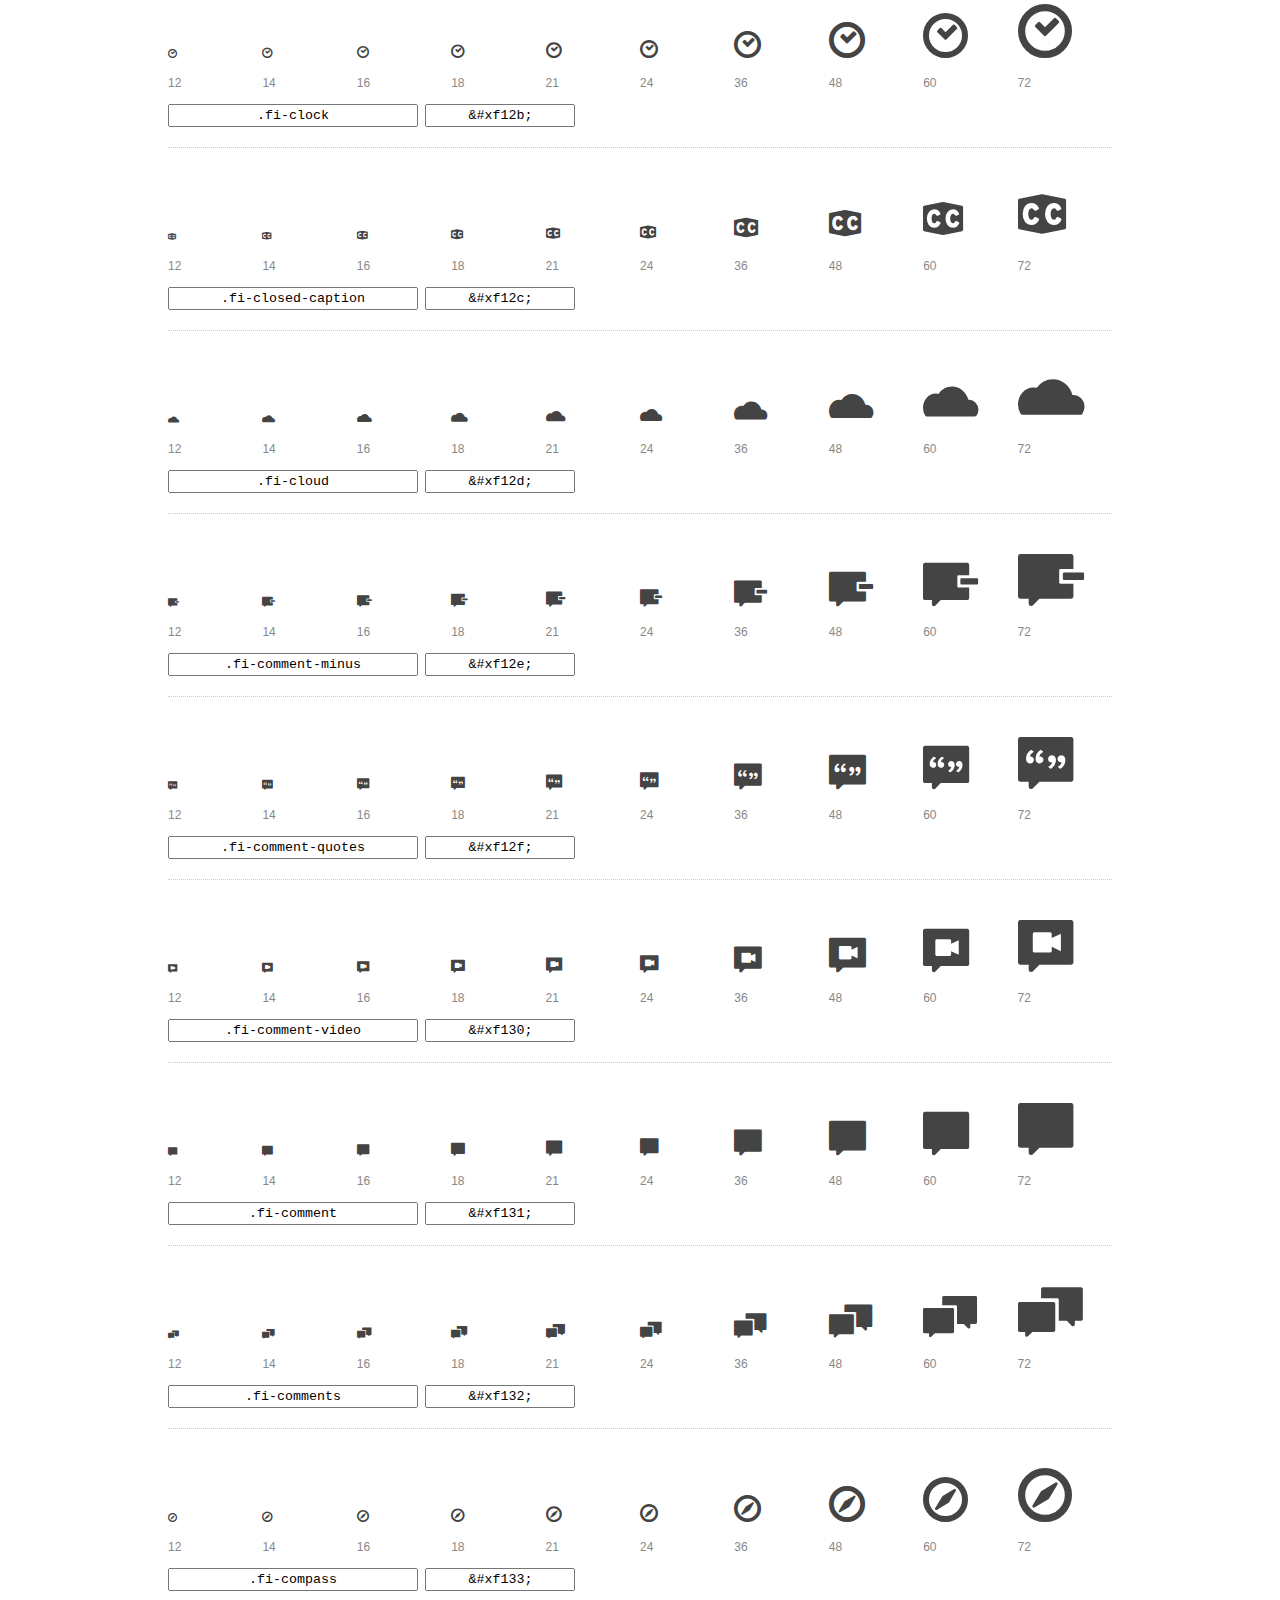
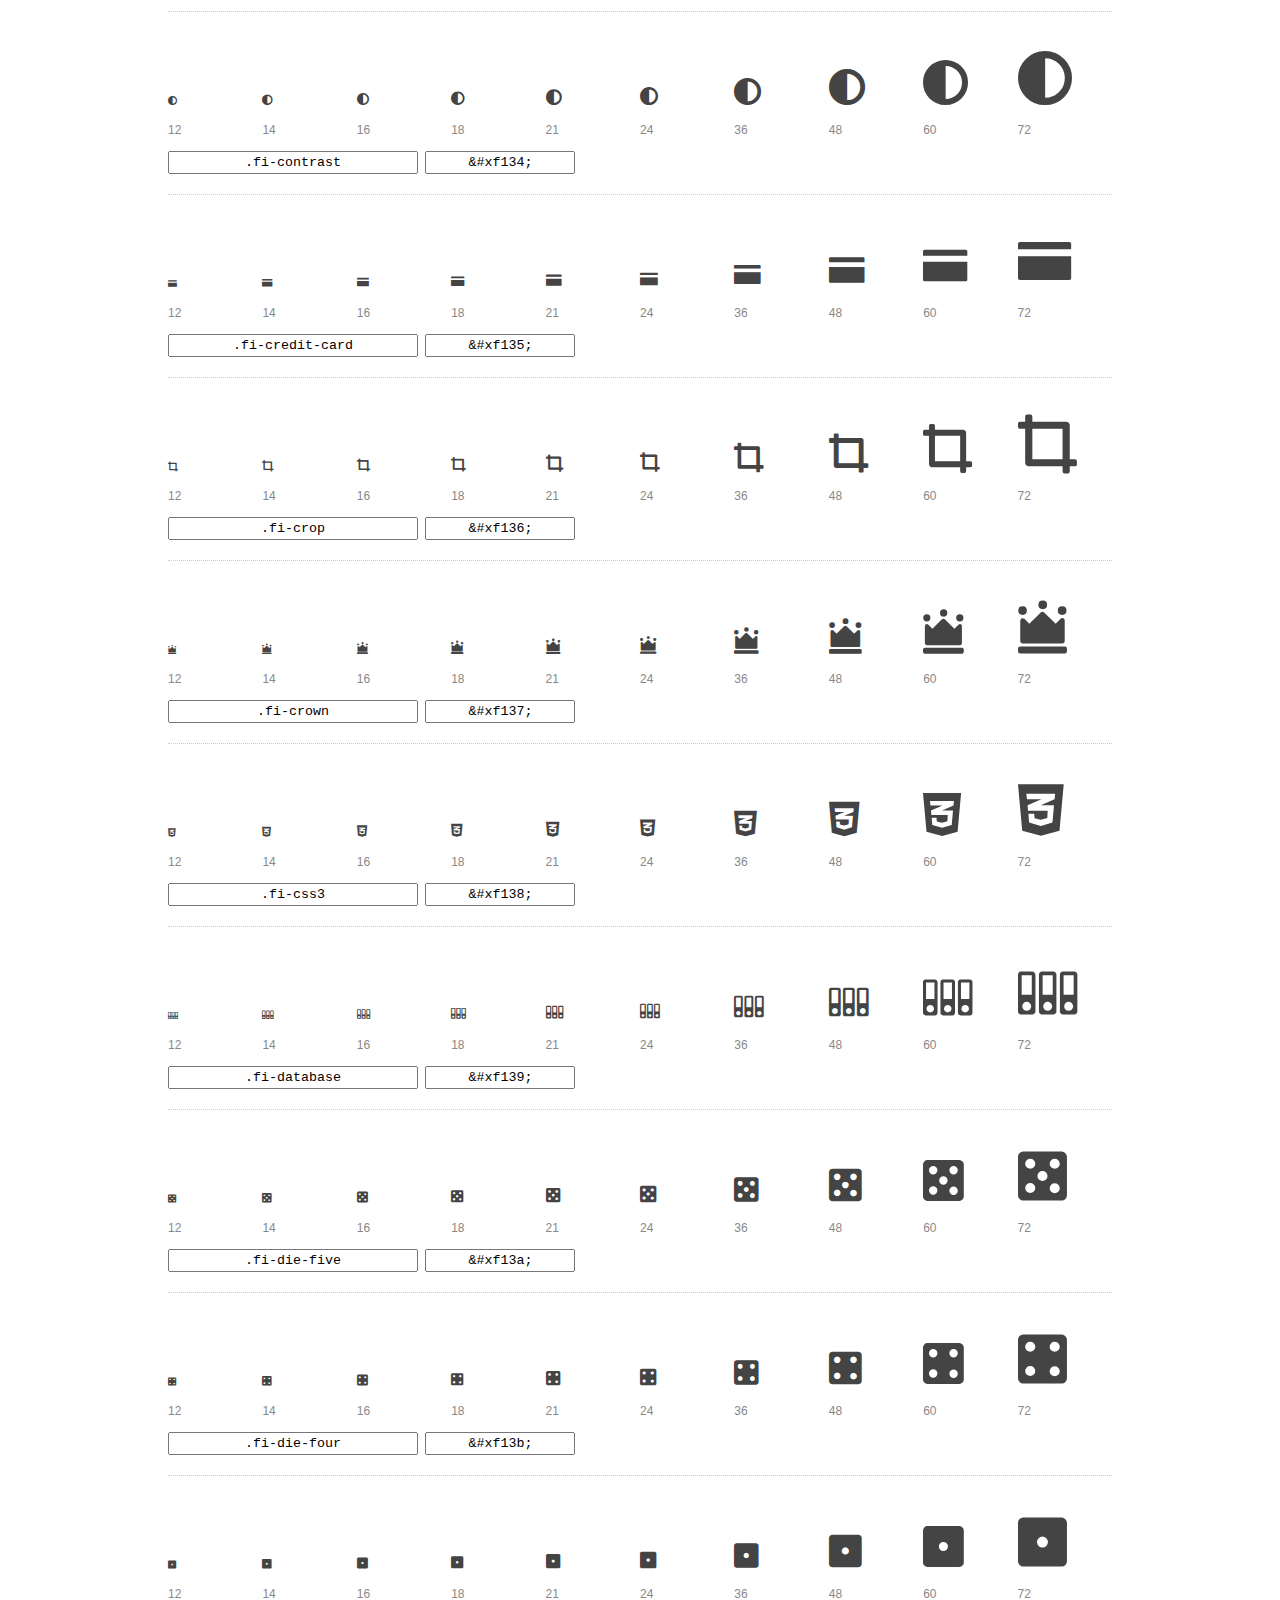
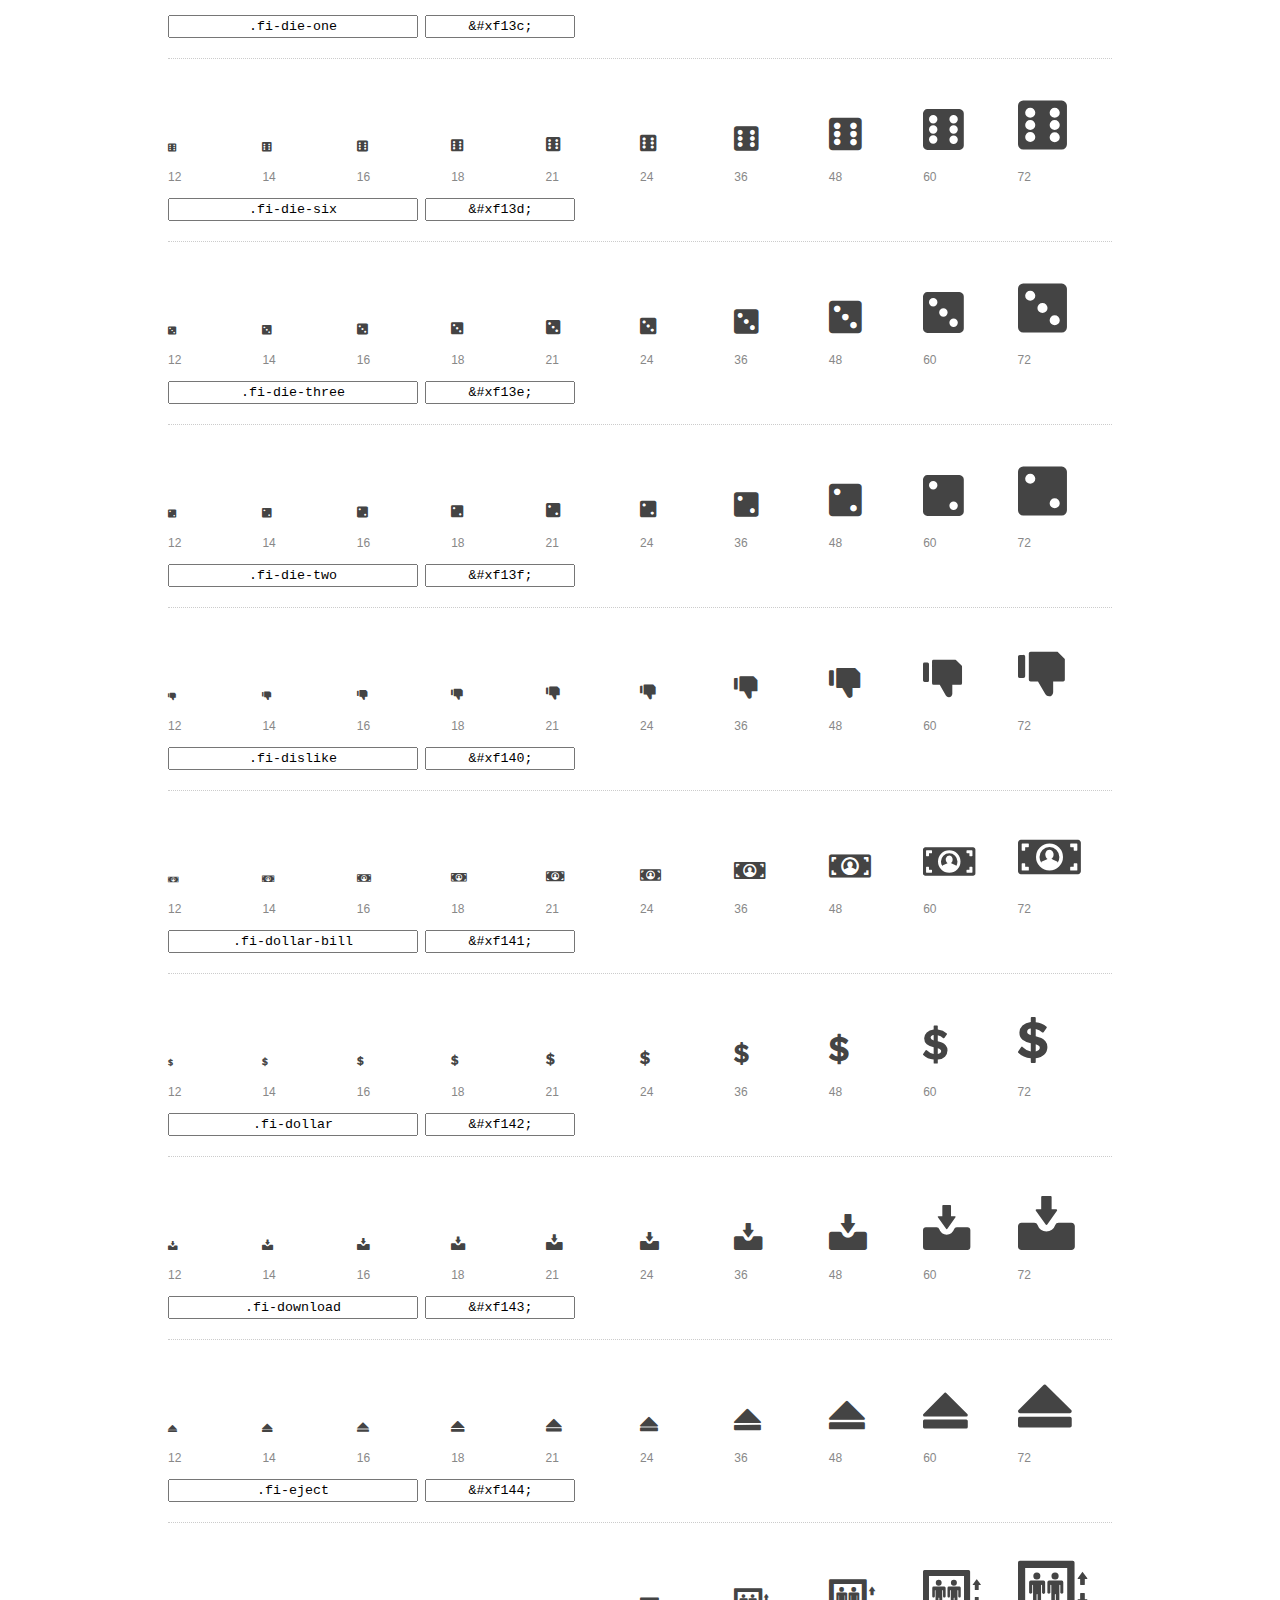
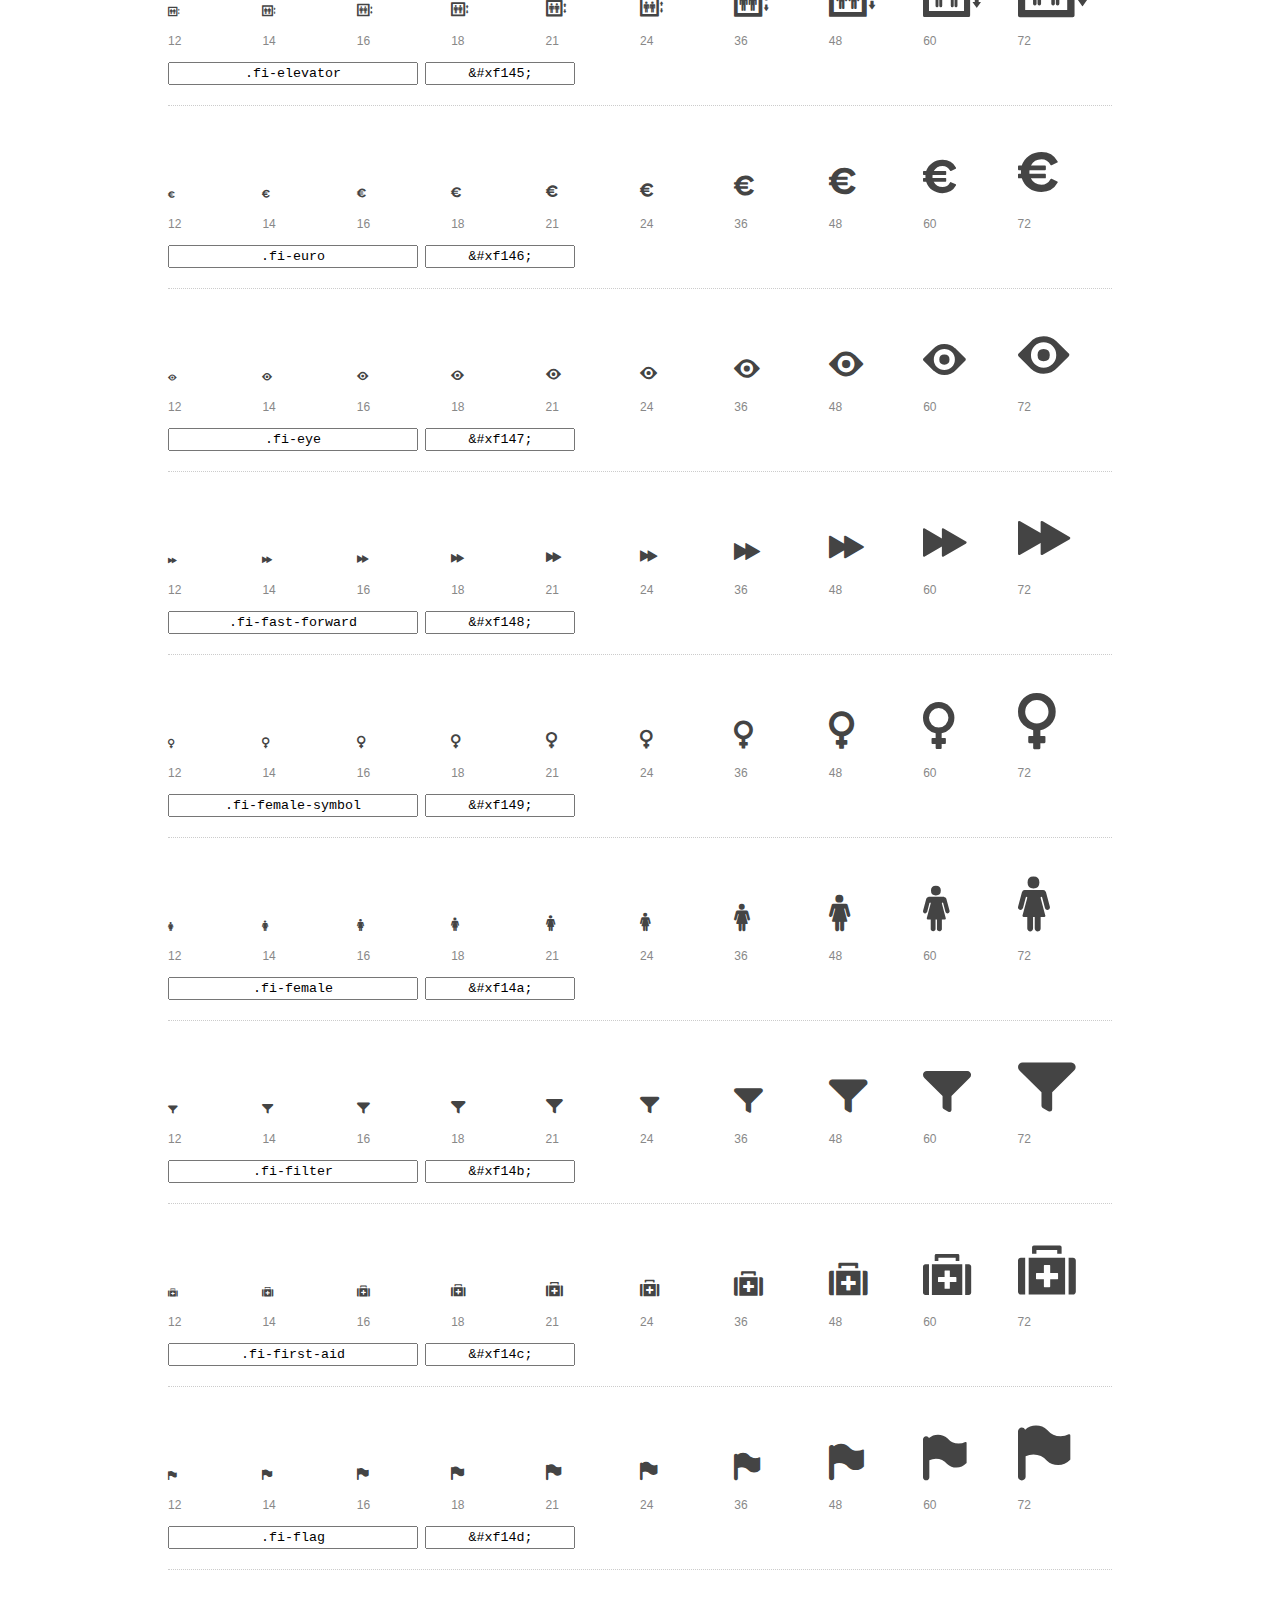
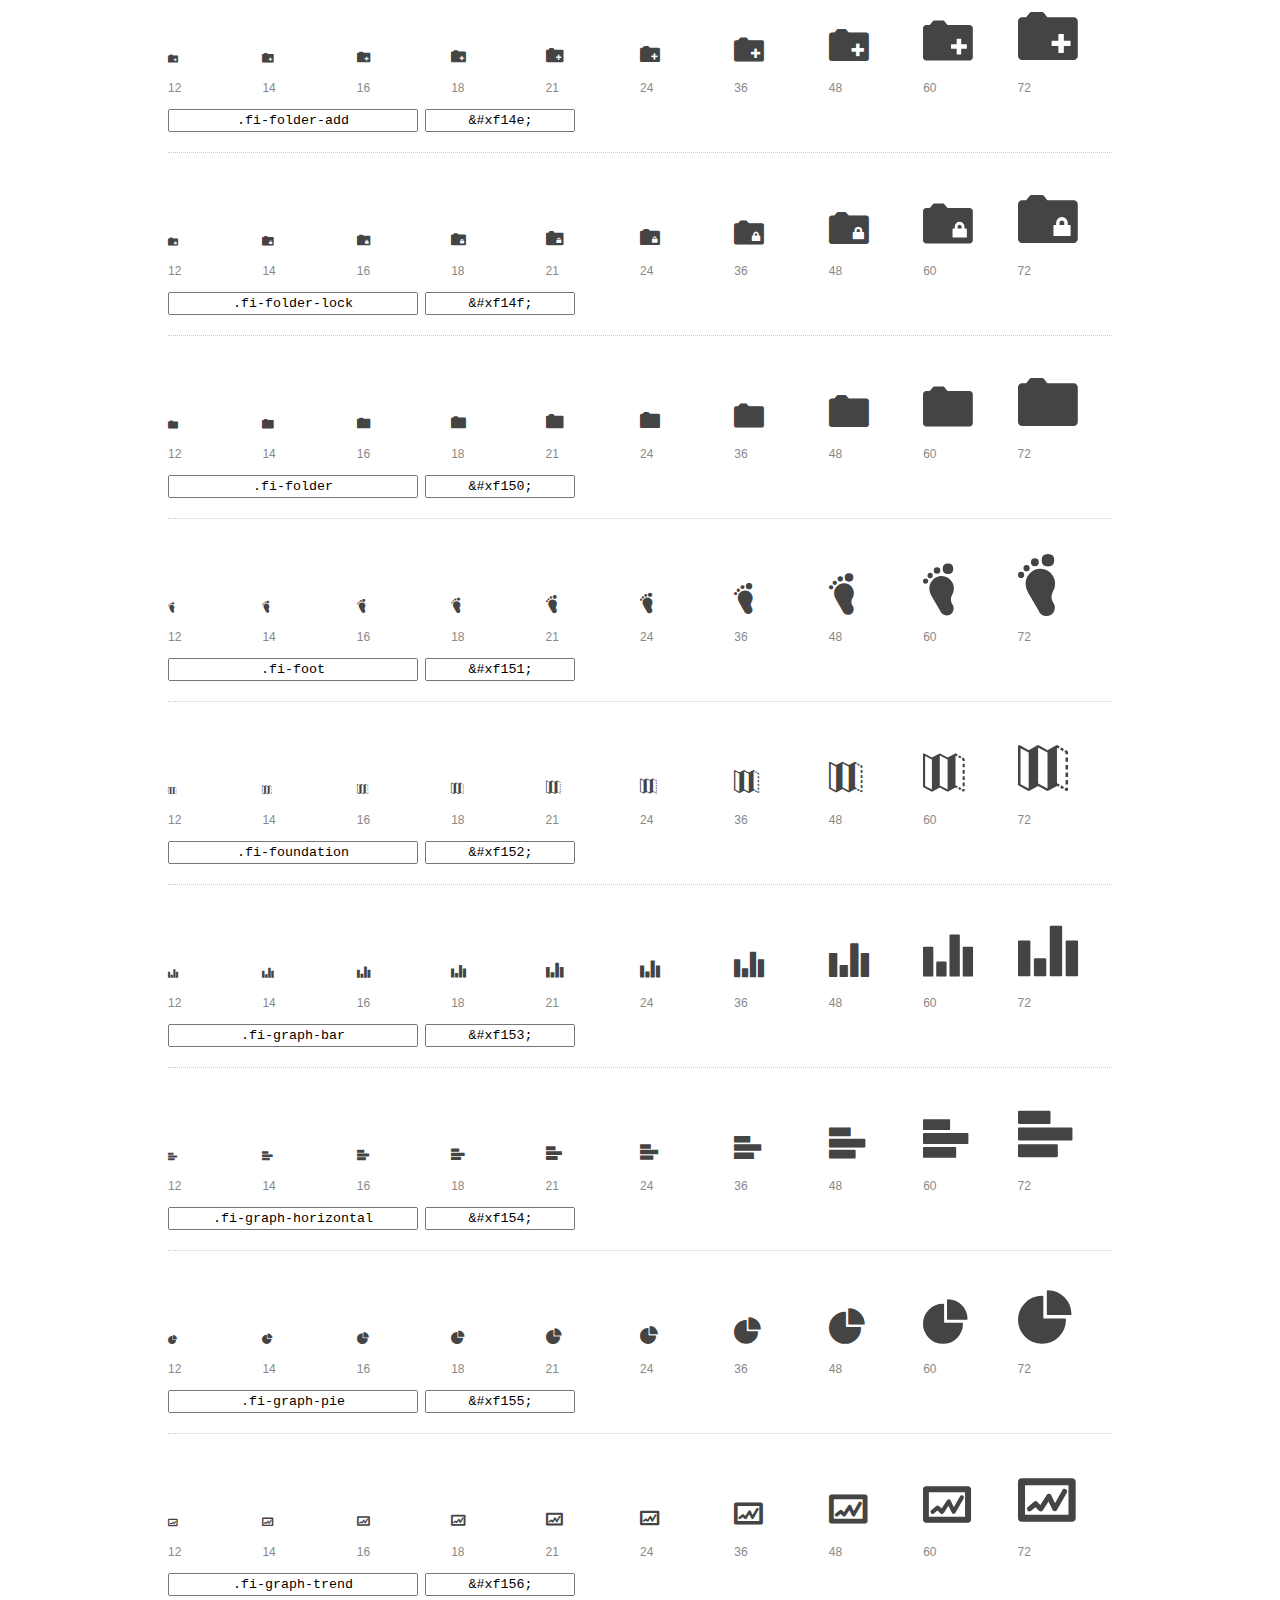
<file: Blog_Foundation/foundation-icons/preview.html>
<!DOCTYPE html>
<html>
  <head>
    <title>Foundation Icons glyphs preview</title>
    <link rel="stylesheet" href="foundation-icons.css" />

    <style>
      * {
        -moz-box-sizing: border-box;
        -webkit-box-sizing: border-box;
        box-sizing: border-box;
        margin: 0;
        padding: 0;
      }

      body {
        background: #fff;
        color: #444;
        font: 16px/1.5 "Helvetica Neue", Helvetica, Arial, sans-serif;
      }

      a, 
      a:visited {
        color: #888;
        text-decoration: underline;
      }
      a:hover, 
      a:focus { color: #000; }

      h1 {
        border-bottom: 2px solid #ddd;
        color: #888;
        font-size: 36px;
        font-weight: 300;
        margin-bottom: 20px;
        padding: 20px 0;
      }

      .container {
        margin: 0 auto;
        min-width: 880px;
        padding: 0 40px;
        width: 80%;
      }

      .glyph {
        border-bottom: 1px dotted #ccc;
        padding: 10px 0 20px;
        margin-bottom: 20px;
      }

      .preview-glyphs { vertical-align: bottom; } 

      .preview-scale { 
        color: #888;
        font-size: 12px; 
        margin-top: 5px;
      }

      .step {
        display: inline-block;
        line-height: 1;
        width: 10%;
      }

      
      .size-12 { font-size: 12px; }
      
      .size-14 { font-size: 14px; }
      
      .size-16 { font-size: 16px; }
      
      .size-18 { font-size: 18px; }
      
      .size-21 { font-size: 21px; }
      
      .size-24 { font-size: 24px; }
      
      .size-36 { font-size: 36px; }
      
      .size-48 { font-size: 48px; }
      
      .size-60 { font-size: 60px; }
      
      .size-72 { font-size: 72px; }
      

      .usage { margin-top: 10px; }

      .usage input {
        font-family: monospace;
        margin-right: 3px;
        padding: 2px 5px;
        text-align: center;
      }

      .usage .point { width: 150px; }

      .usage .class { width: 250px; }

      .footer {
        color: #888;
        font-size: 12px;
        padding: 20px 0;
      }
    </style>

    <!--[if lte IE 8]><script src="http://html5shiv.googlecode.com/svn/trunk/html5.js"></script><![endif]-->
  </head>

  <body>
    <div class="container">
      <h1>Foundation Icons contains 283 glyphs:</h1> 

      
      <div class="glyph">
        <div class="preview-glyphs">
          <i class="step fi-address-book size-12"></i><i class="step fi-address-book size-14"></i><i class="step fi-address-book size-16"></i><i class="step fi-address-book size-18"></i><i class="step fi-address-book size-21"></i><i class="step fi-address-book size-24"></i><i class="step fi-address-book size-36"></i><i class="step fi-address-book size-48"></i><i class="step fi-address-book size-60"></i><i class="step fi-address-book size-72"></i>
        </div>
        <div class="preview-scale">
          <span class="step">12</span><span class="step">14</span><span class="step">16</span><span class="step">18</span><span class="step">21</span><span class="step">24</span><span class="step">36</span><span class="step">48</span><span class="step">60</span><span class="step">72</span> 
        </div>
        <div class="usage">
          <input class="class" type="text" readonly="readonly" onClick="this.select();" value=".fi-address-book" />
          <input class="point" type="text" readonly="readonly" onClick="this.select();" value="&amp;#xf100;" />
        </div>
      </div>
      
      <div class="glyph">
        <div class="preview-glyphs">
          <i class="step fi-alert size-12"></i><i class="step fi-alert size-14"></i><i class="step fi-alert size-16"></i><i class="step fi-alert size-18"></i><i class="step fi-alert size-21"></i><i class="step fi-alert size-24"></i><i class="step fi-alert size-36"></i><i class="step fi-alert size-48"></i><i class="step fi-alert size-60"></i><i class="step fi-alert size-72"></i>
        </div>
        <div class="preview-scale">
          <span class="step">12</span><span class="step">14</span><span class="step">16</span><span class="step">18</span><span class="step">21</span><span class="step">24</span><span class="step">36</span><span class="step">48</span><span class="step">60</span><span class="step">72</span> 
        </div>
        <div class="usage">
          <input class="class" type="text" readonly="readonly" onClick="this.select();" value=".fi-alert" />
          <input class="point" type="text" readonly="readonly" onClick="this.select();" value="&amp;#xf101;" />
        </div>
      </div>
      
      <div class="glyph">
        <div class="preview-glyphs">
          <i class="step fi-align-center size-12"></i><i class="step fi-align-center size-14"></i><i class="step fi-align-center size-16"></i><i class="step fi-align-center size-18"></i><i class="step fi-align-center size-21"></i><i class="step fi-align-center size-24"></i><i class="step fi-align-center size-36"></i><i class="step fi-align-center size-48"></i><i class="step fi-align-center size-60"></i><i class="step fi-align-center size-72"></i>
        </div>
        <div class="preview-scale">
          <span class="step">12</span><span class="step">14</span><span class="step">16</span><span class="step">18</span><span class="step">21</span><span class="step">24</span><span class="step">36</span><span class="step">48</span><span class="step">60</span><span class="step">72</span> 
        </div>
        <div class="usage">
          <input class="class" type="text" readonly="readonly" onClick="this.select();" value=".fi-align-center" />
          <input class="point" type="text" readonly="readonly" onClick="this.select();" value="&amp;#xf102;" />
        </div>
      </div>
      
      <div class="glyph">
        <div class="preview-glyphs">
          <i class="step fi-align-justify size-12"></i><i class="step fi-align-justify size-14"></i><i class="step fi-align-justify size-16"></i><i class="step fi-align-justify size-18"></i><i class="step fi-align-justify size-21"></i><i class="step fi-align-justify size-24"></i><i class="step fi-align-justify size-36"></i><i class="step fi-align-justify size-48"></i><i class="step fi-align-justify size-60"></i><i class="step fi-align-justify size-72"></i>
        </div>
        <div class="preview-scale">
          <span class="step">12</span><span class="step">14</span><span class="step">16</span><span class="step">18</span><span class="step">21</span><span class="step">24</span><span class="step">36</span><span class="step">48</span><span class="step">60</span><span class="step">72</span> 
        </div>
        <div class="usage">
          <input class="class" type="text" readonly="readonly" onClick="this.select();" value=".fi-align-justify" />
          <input class="point" type="text" readonly="readonly" onClick="this.select();" value="&amp;#xf103;" />
        </div>
      </div>
      
      <div class="glyph">
        <div class="preview-glyphs">
          <i class="step fi-align-left size-12"></i><i class="step fi-align-left size-14"></i><i class="step fi-align-left size-16"></i><i class="step fi-align-left size-18"></i><i class="step fi-align-left size-21"></i><i class="step fi-align-left size-24"></i><i class="step fi-align-left size-36"></i><i class="step fi-align-left size-48"></i><i class="step fi-align-left size-60"></i><i class="step fi-align-left size-72"></i>
        </div>
        <div class="preview-scale">
          <span class="step">12</span><span class="step">14</span><span class="step">16</span><span class="step">18</span><span class="step">21</span><span class="step">24</span><span class="step">36</span><span class="step">48</span><span class="step">60</span><span class="step">72</span> 
        </div>
        <div class="usage">
          <input class="class" type="text" readonly="readonly" onClick="this.select();" value=".fi-align-left" />
          <input class="point" type="text" readonly="readonly" onClick="this.select();" value="&amp;#xf104;" />
        </div>
      </div>
      
      <div class="glyph">
        <div class="preview-glyphs">
          <i class="step fi-align-right size-12"></i><i class="step fi-align-right size-14"></i><i class="step fi-align-right size-16"></i><i class="step fi-align-right size-18"></i><i class="step fi-align-right size-21"></i><i class="step fi-align-right size-24"></i><i class="step fi-align-right size-36"></i><i class="step fi-align-right size-48"></i><i class="step fi-align-right size-60"></i><i class="step fi-align-right size-72"></i>
        </div>
        <div class="preview-scale">
          <span class="step">12</span><span class="step">14</span><span class="step">16</span><span class="step">18</span><span class="step">21</span><span class="step">24</span><span class="step">36</span><span class="step">48</span><span class="step">60</span><span class="step">72</span> 
        </div>
        <div class="usage">
          <input class="class" type="text" readonly="readonly" onClick="this.select();" value=".fi-align-right" />
          <input class="point" type="text" readonly="readonly" onClick="this.select();" value="&amp;#xf105;" />
        </div>
      </div>
      
      <div class="glyph">
        <div class="preview-glyphs">
          <i class="step fi-anchor size-12"></i><i class="step fi-anchor size-14"></i><i class="step fi-anchor size-16"></i><i class="step fi-anchor size-18"></i><i class="step fi-anchor size-21"></i><i class="step fi-anchor size-24"></i><i class="step fi-anchor size-36"></i><i class="step fi-anchor size-48"></i><i class="step fi-anchor size-60"></i><i class="step fi-anchor size-72"></i>
        </div>
        <div class="preview-scale">
          <span class="step">12</span><span class="step">14</span><span class="step">16</span><span class="step">18</span><span class="step">21</span><span class="step">24</span><span class="step">36</span><span class="step">48</span><span class="step">60</span><span class="step">72</span> 
        </div>
        <div class="usage">
          <input class="class" type="text" readonly="readonly" onClick="this.select();" value=".fi-anchor" />
          <input class="point" type="text" readonly="readonly" onClick="this.select();" value="&amp;#xf106;" />
        </div>
      </div>
      
      <div class="glyph">
        <div class="preview-glyphs">
          <i class="step fi-annotate size-12"></i><i class="step fi-annotate size-14"></i><i class="step fi-annotate size-16"></i><i class="step fi-annotate size-18"></i><i class="step fi-annotate size-21"></i><i class="step fi-annotate size-24"></i><i class="step fi-annotate size-36"></i><i class="step fi-annotate size-48"></i><i class="step fi-annotate size-60"></i><i class="step fi-annotate size-72"></i>
        </div>
        <div class="preview-scale">
          <span class="step">12</span><span class="step">14</span><span class="step">16</span><span class="step">18</span><span class="step">21</span><span class="step">24</span><span class="step">36</span><span class="step">48</span><span class="step">60</span><span class="step">72</span> 
        </div>
        <div class="usage">
          <input class="class" type="text" readonly="readonly" onClick="this.select();" value=".fi-annotate" />
          <input class="point" type="text" readonly="readonly" onClick="this.select();" value="&amp;#xf107;" />
        </div>
      </div>
      
      <div class="glyph">
        <div class="preview-glyphs">
          <i class="step fi-archive size-12"></i><i class="step fi-archive size-14"></i><i class="step fi-archive size-16"></i><i class="step fi-archive size-18"></i><i class="step fi-archive size-21"></i><i class="step fi-archive size-24"></i><i class="step fi-archive size-36"></i><i class="step fi-archive size-48"></i><i class="step fi-archive size-60"></i><i class="step fi-archive size-72"></i>
        </div>
        <div class="preview-scale">
          <span class="step">12</span><span class="step">14</span><span class="step">16</span><span class="step">18</span><span class="step">21</span><span class="step">24</span><span class="step">36</span><span class="step">48</span><span class="step">60</span><span class="step">72</span> 
        </div>
        <div class="usage">
          <input class="class" type="text" readonly="readonly" onClick="this.select();" value=".fi-archive" />
          <input class="point" type="text" readonly="readonly" onClick="this.select();" value="&amp;#xf108;" />
        </div>
      </div>
      
      <div class="glyph">
        <div class="preview-glyphs">
          <i class="step fi-arrow-down size-12"></i><i class="step fi-arrow-down size-14"></i><i class="step fi-arrow-down size-16"></i><i class="step fi-arrow-down size-18"></i><i class="step fi-arrow-down size-21"></i><i class="step fi-arrow-down size-24"></i><i class="step fi-arrow-down size-36"></i><i class="step fi-arrow-down size-48"></i><i class="step fi-arrow-down size-60"></i><i class="step fi-arrow-down size-72"></i>
        </div>
        <div class="preview-scale">
          <span class="step">12</span><span class="step">14</span><span class="step">16</span><span class="step">18</span><span class="step">21</span><span class="step">24</span><span class="step">36</span><span class="step">48</span><span class="step">60</span><span class="step">72</span> 
        </div>
        <div class="usage">
          <input class="class" type="text" readonly="readonly" onClick="this.select();" value=".fi-arrow-down" />
          <input class="point" type="text" readonly="readonly" onClick="this.select();" value="&amp;#xf109;" />
        </div>
      </div>
      
      <div class="glyph">
        <div class="preview-glyphs">
          <i class="step fi-arrow-left size-12"></i><i class="step fi-arrow-left size-14"></i><i class="step fi-arrow-left size-16"></i><i class="step fi-arrow-left size-18"></i><i class="step fi-arrow-left size-21"></i><i class="step fi-arrow-left size-24"></i><i class="step fi-arrow-left size-36"></i><i class="step fi-arrow-left size-48"></i><i class="step fi-arrow-left size-60"></i><i class="step fi-arrow-left size-72"></i>
        </div>
        <div class="preview-scale">
          <span class="step">12</span><span class="step">14</span><span class="step">16</span><span class="step">18</span><span class="step">21</span><span class="step">24</span><span class="step">36</span><span class="step">48</span><span class="step">60</span><span class="step">72</span> 
        </div>
        <div class="usage">
          <input class="class" type="text" readonly="readonly" onClick="this.select();" value=".fi-arrow-left" />
          <input class="point" type="text" readonly="readonly" onClick="this.select();" value="&amp;#xf10a;" />
        </div>
      </div>
      
      <div class="glyph">
        <div class="preview-glyphs">
          <i class="step fi-arrow-right size-12"></i><i class="step fi-arrow-right size-14"></i><i class="step fi-arrow-right size-16"></i><i class="step fi-arrow-right size-18"></i><i class="step fi-arrow-right size-21"></i><i class="step fi-arrow-right size-24"></i><i class="step fi-arrow-right size-36"></i><i class="step fi-arrow-right size-48"></i><i class="step fi-arrow-right size-60"></i><i class="step fi-arrow-right size-72"></i>
        </div>
        <div class="preview-scale">
          <span class="step">12</span><span class="step">14</span><span class="step">16</span><span class="step">18</span><span class="step">21</span><span class="step">24</span><span class="step">36</span><span class="step">48</span><span class="step">60</span><span class="step">72</span> 
        </div>
        <div class="usage">
          <input class="class" type="text" readonly="readonly" onClick="this.select();" value=".fi-arrow-right" />
          <input class="point" type="text" readonly="readonly" onClick="this.select();" value="&amp;#xf10b;" />
        </div>
      </div>
      
      <div class="glyph">
        <div class="preview-glyphs">
          <i class="step fi-arrow-up size-12"></i><i class="step fi-arrow-up size-14"></i><i class="step fi-arrow-up size-16"></i><i class="step fi-arrow-up size-18"></i><i class="step fi-arrow-up size-21"></i><i class="step fi-arrow-up size-24"></i><i class="step fi-arrow-up size-36"></i><i class="step fi-arrow-up size-48"></i><i class="step fi-arrow-up size-60"></i><i class="step fi-arrow-up size-72"></i>
        </div>
        <div class="preview-scale">
          <span class="step">12</span><span class="step">14</span><span class="step">16</span><span class="step">18</span><span class="step">21</span><span class="step">24</span><span class="step">36</span><span class="step">48</span><span class="step">60</span><span class="step">72</span> 
        </div>
        <div class="usage">
          <input class="class" type="text" readonly="readonly" onClick="this.select();" value=".fi-arrow-up" />
          <input class="point" type="text" readonly="readonly" onClick="this.select();" value="&amp;#xf10c;" />
        </div>
      </div>
      
      <div class="glyph">
        <div class="preview-glyphs">
          <i class="step fi-arrows-compress size-12"></i><i class="step fi-arrows-compress size-14"></i><i class="step fi-arrows-compress size-16"></i><i class="step fi-arrows-compress size-18"></i><i class="step fi-arrows-compress size-21"></i><i class="step fi-arrows-compress size-24"></i><i class="step fi-arrows-compress size-36"></i><i class="step fi-arrows-compress size-48"></i><i class="step fi-arrows-compress size-60"></i><i class="step fi-arrows-compress size-72"></i>
        </div>
        <div class="preview-scale">
          <span class="step">12</span><span class="step">14</span><span class="step">16</span><span class="step">18</span><span class="step">21</span><span class="step">24</span><span class="step">36</span><span class="step">48</span><span class="step">60</span><span class="step">72</span> 
        </div>
        <div class="usage">
          <input class="class" type="text" readonly="readonly" onClick="this.select();" value=".fi-arrows-compress" />
          <input class="point" type="text" readonly="readonly" onClick="this.select();" value="&amp;#xf10d;" />
        </div>
      </div>
      
      <div class="glyph">
        <div class="preview-glyphs">
          <i class="step fi-arrows-expand size-12"></i><i class="step fi-arrows-expand size-14"></i><i class="step fi-arrows-expand size-16"></i><i class="step fi-arrows-expand size-18"></i><i class="step fi-arrows-expand size-21"></i><i class="step fi-arrows-expand size-24"></i><i class="step fi-arrows-expand size-36"></i><i class="step fi-arrows-expand size-48"></i><i class="step fi-arrows-expand size-60"></i><i class="step fi-arrows-expand size-72"></i>
        </div>
        <div class="preview-scale">
          <span class="step">12</span><span class="step">14</span><span class="step">16</span><span class="step">18</span><span class="step">21</span><span class="step">24</span><span class="step">36</span><span class="step">48</span><span class="step">60</span><span class="step">72</span> 
        </div>
        <div class="usage">
          <input class="class" type="text" readonly="readonly" onClick="this.select();" value=".fi-arrows-expand" />
          <input class="point" type="text" readonly="readonly" onClick="this.select();" value="&amp;#xf10e;" />
        </div>
      </div>
      
      <div class="glyph">
        <div class="preview-glyphs">
          <i class="step fi-arrows-in size-12"></i><i class="step fi-arrows-in size-14"></i><i class="step fi-arrows-in size-16"></i><i class="step fi-arrows-in size-18"></i><i class="step fi-arrows-in size-21"></i><i class="step fi-arrows-in size-24"></i><i class="step fi-arrows-in size-36"></i><i class="step fi-arrows-in size-48"></i><i class="step fi-arrows-in size-60"></i><i class="step fi-arrows-in size-72"></i>
        </div>
        <div class="preview-scale">
          <span class="step">12</span><span class="step">14</span><span class="step">16</span><span class="step">18</span><span class="step">21</span><span class="step">24</span><span class="step">36</span><span class="step">48</span><span class="step">60</span><span class="step">72</span> 
        </div>
        <div class="usage">
          <input class="class" type="text" readonly="readonly" onClick="this.select();" value=".fi-arrows-in" />
          <input class="point" type="text" readonly="readonly" onClick="this.select();" value="&amp;#xf10f;" />
        </div>
      </div>
      
      <div class="glyph">
        <div class="preview-glyphs">
          <i class="step fi-arrows-out size-12"></i><i class="step fi-arrows-out size-14"></i><i class="step fi-arrows-out size-16"></i><i class="step fi-arrows-out size-18"></i><i class="step fi-arrows-out size-21"></i><i class="step fi-arrows-out size-24"></i><i class="step fi-arrows-out size-36"></i><i class="step fi-arrows-out size-48"></i><i class="step fi-arrows-out size-60"></i><i class="step fi-arrows-out size-72"></i>
        </div>
        <div class="preview-scale">
          <span class="step">12</span><span class="step">14</span><span class="step">16</span><span class="step">18</span><span class="step">21</span><span class="step">24</span><span class="step">36</span><span class="step">48</span><span class="step">60</span><span class="step">72</span> 
        </div>
        <div class="usage">
          <input class="class" type="text" readonly="readonly" onClick="this.select();" value=".fi-arrows-out" />
          <input class="point" type="text" readonly="readonly" onClick="this.select();" value="&amp;#xf110;" />
        </div>
      </div>
      
      <div class="glyph">
        <div class="preview-glyphs">
          <i class="step fi-asl size-12"></i><i class="step fi-asl size-14"></i><i class="step fi-asl size-16"></i><i class="step fi-asl size-18"></i><i class="step fi-asl size-21"></i><i class="step fi-asl size-24"></i><i class="step fi-asl size-36"></i><i class="step fi-asl size-48"></i><i class="step fi-asl size-60"></i><i class="step fi-asl size-72"></i>
        </div>
        <div class="preview-scale">
          <span class="step">12</span><span class="step">14</span><span class="step">16</span><span class="step">18</span><span class="step">21</span><span class="step">24</span><span class="step">36</span><span class="step">48</span><span class="step">60</span><span class="step">72</span> 
        </div>
        <div class="usage">
          <input class="class" type="text" readonly="readonly" onClick="this.select();" value=".fi-asl" />
          <input class="point" type="text" readonly="readonly" onClick="this.select();" value="&amp;#xf111;" />
        </div>
      </div>
      
      <div class="glyph">
        <div class="preview-glyphs">
          <i class="step fi-asterisk size-12"></i><i class="step fi-asterisk size-14"></i><i class="step fi-asterisk size-16"></i><i class="step fi-asterisk size-18"></i><i class="step fi-asterisk size-21"></i><i class="step fi-asterisk size-24"></i><i class="step fi-asterisk size-36"></i><i class="step fi-asterisk size-48"></i><i class="step fi-asterisk size-60"></i><i class="step fi-asterisk size-72"></i>
        </div>
        <div class="preview-scale">
          <span class="step">12</span><span class="step">14</span><span class="step">16</span><span class="step">18</span><span class="step">21</span><span class="step">24</span><span class="step">36</span><span class="step">48</span><span class="step">60</span><span class="step">72</span> 
        </div>
        <div class="usage">
          <input class="class" type="text" readonly="readonly" onClick="this.select();" value=".fi-asterisk" />
          <input class="point" type="text" readonly="readonly" onClick="this.select();" value="&amp;#xf112;" />
        </div>
      </div>
      
      <div class="glyph">
        <div class="preview-glyphs">
          <i class="step fi-at-sign size-12"></i><i class="step fi-at-sign size-14"></i><i class="step fi-at-sign size-16"></i><i class="step fi-at-sign size-18"></i><i class="step fi-at-sign size-21"></i><i class="step fi-at-sign size-24"></i><i class="step fi-at-sign size-36"></i><i class="step fi-at-sign size-48"></i><i class="step fi-at-sign size-60"></i><i class="step fi-at-sign size-72"></i>
        </div>
        <div class="preview-scale">
          <span class="step">12</span><span class="step">14</span><span class="step">16</span><span class="step">18</span><span class="step">21</span><span class="step">24</span><span class="step">36</span><span class="step">48</span><span class="step">60</span><span class="step">72</span> 
        </div>
        <div class="usage">
          <input class="class" type="text" readonly="readonly" onClick="this.select();" value=".fi-at-sign" />
          <input class="point" type="text" readonly="readonly" onClick="this.select();" value="&amp;#xf113;" />
        </div>
      </div>
      
      <div class="glyph">
        <div class="preview-glyphs">
          <i class="step fi-background-color size-12"></i><i class="step fi-background-color size-14"></i><i class="step fi-background-color size-16"></i><i class="step fi-background-color size-18"></i><i class="step fi-background-color size-21"></i><i class="step fi-background-color size-24"></i><i class="step fi-background-color size-36"></i><i class="step fi-background-color size-48"></i><i class="step fi-background-color size-60"></i><i class="step fi-background-color size-72"></i>
        </div>
        <div class="preview-scale">
          <span class="step">12</span><span class="step">14</span><span class="step">16</span><span class="step">18</span><span class="step">21</span><span class="step">24</span><span class="step">36</span><span class="step">48</span><span class="step">60</span><span class="step">72</span> 
        </div>
        <div class="usage">
          <input class="class" type="text" readonly="readonly" onClick="this.select();" value=".fi-background-color" />
          <input class="point" type="text" readonly="readonly" onClick="this.select();" value="&amp;#xf114;" />
        </div>
      </div>
      
      <div class="glyph">
        <div class="preview-glyphs">
          <i class="step fi-battery-empty size-12"></i><i class="step fi-battery-empty size-14"></i><i class="step fi-battery-empty size-16"></i><i class="step fi-battery-empty size-18"></i><i class="step fi-battery-empty size-21"></i><i class="step fi-battery-empty size-24"></i><i class="step fi-battery-empty size-36"></i><i class="step fi-battery-empty size-48"></i><i class="step fi-battery-empty size-60"></i><i class="step fi-battery-empty size-72"></i>
        </div>
        <div class="preview-scale">
          <span class="step">12</span><span class="step">14</span><span class="step">16</span><span class="step">18</span><span class="step">21</span><span class="step">24</span><span class="step">36</span><span class="step">48</span><span class="step">60</span><span class="step">72</span> 
        </div>
        <div class="usage">
          <input class="class" type="text" readonly="readonly" onClick="this.select();" value=".fi-battery-empty" />
          <input class="point" type="text" readonly="readonly" onClick="this.select();" value="&amp;#xf115;" />
        </div>
      </div>
      
      <div class="glyph">
        <div class="preview-glyphs">
          <i class="step fi-battery-full size-12"></i><i class="step fi-battery-full size-14"></i><i class="step fi-battery-full size-16"></i><i class="step fi-battery-full size-18"></i><i class="step fi-battery-full size-21"></i><i class="step fi-battery-full size-24"></i><i class="step fi-battery-full size-36"></i><i class="step fi-battery-full size-48"></i><i class="step fi-battery-full size-60"></i><i class="step fi-battery-full size-72"></i>
        </div>
        <div class="preview-scale">
          <span class="step">12</span><span class="step">14</span><span class="step">16</span><span class="step">18</span><span class="step">21</span><span class="step">24</span><span class="step">36</span><span class="step">48</span><span class="step">60</span><span class="step">72</span> 
        </div>
        <div class="usage">
          <input class="class" type="text" readonly="readonly" onClick="this.select();" value=".fi-battery-full" />
          <input class="point" type="text" readonly="readonly" onClick="this.select();" value="&amp;#xf116;" />
        </div>
      </div>
      
      <div class="glyph">
        <div class="preview-glyphs">
          <i class="step fi-battery-half size-12"></i><i class="step fi-battery-half size-14"></i><i class="step fi-battery-half size-16"></i><i class="step fi-battery-half size-18"></i><i class="step fi-battery-half size-21"></i><i class="step fi-battery-half size-24"></i><i class="step fi-battery-half size-36"></i><i class="step fi-battery-half size-48"></i><i class="step fi-battery-half size-60"></i><i class="step fi-battery-half size-72"></i>
        </div>
        <div class="preview-scale">
          <span class="step">12</span><span class="step">14</span><span class="step">16</span><span class="step">18</span><span class="step">21</span><span class="step">24</span><span class="step">36</span><span class="step">48</span><span class="step">60</span><span class="step">72</span> 
        </div>
        <div class="usage">
          <input class="class" type="text" readonly="readonly" onClick="this.select();" value=".fi-battery-half" />
          <input class="point" type="text" readonly="readonly" onClick="this.select();" value="&amp;#xf117;" />
        </div>
      </div>
      
      <div class="glyph">
        <div class="preview-glyphs">
          <i class="step fi-bitcoin-circle size-12"></i><i class="step fi-bitcoin-circle size-14"></i><i class="step fi-bitcoin-circle size-16"></i><i class="step fi-bitcoin-circle size-18"></i><i class="step fi-bitcoin-circle size-21"></i><i class="step fi-bitcoin-circle size-24"></i><i class="step fi-bitcoin-circle size-36"></i><i class="step fi-bitcoin-circle size-48"></i><i class="step fi-bitcoin-circle size-60"></i><i class="step fi-bitcoin-circle size-72"></i>
        </div>
        <div class="preview-scale">
          <span class="step">12</span><span class="step">14</span><span class="step">16</span><span class="step">18</span><span class="step">21</span><span class="step">24</span><span class="step">36</span><span class="step">48</span><span class="step">60</span><span class="step">72</span> 
        </div>
        <div class="usage">
          <input class="class" type="text" readonly="readonly" onClick="this.select();" value=".fi-bitcoin-circle" />
          <input class="point" type="text" readonly="readonly" onClick="this.select();" value="&amp;#xf118;" />
        </div>
      </div>
      
      <div class="glyph">
        <div class="preview-glyphs">
          <i class="step fi-bitcoin size-12"></i><i class="step fi-bitcoin size-14"></i><i class="step fi-bitcoin size-16"></i><i class="step fi-bitcoin size-18"></i><i class="step fi-bitcoin size-21"></i><i class="step fi-bitcoin size-24"></i><i class="step fi-bitcoin size-36"></i><i class="step fi-bitcoin size-48"></i><i class="step fi-bitcoin size-60"></i><i class="step fi-bitcoin size-72"></i>
        </div>
        <div class="preview-scale">
          <span class="step">12</span><span class="step">14</span><span class="step">16</span><span class="step">18</span><span class="step">21</span><span class="step">24</span><span class="step">36</span><span class="step">48</span><span class="step">60</span><span class="step">72</span> 
        </div>
        <div class="usage">
          <input class="class" type="text" readonly="readonly" onClick="this.select();" value=".fi-bitcoin" />
          <input class="point" type="text" readonly="readonly" onClick="this.select();" value="&amp;#xf119;" />
        </div>
      </div>
      
      <div class="glyph">
        <div class="preview-glyphs">
          <i class="step fi-blind size-12"></i><i class="step fi-blind size-14"></i><i class="step fi-blind size-16"></i><i class="step fi-blind size-18"></i><i class="step fi-blind size-21"></i><i class="step fi-blind size-24"></i><i class="step fi-blind size-36"></i><i class="step fi-blind size-48"></i><i class="step fi-blind size-60"></i><i class="step fi-blind size-72"></i>
        </div>
        <div class="preview-scale">
          <span class="step">12</span><span class="step">14</span><span class="step">16</span><span class="step">18</span><span class="step">21</span><span class="step">24</span><span class="step">36</span><span class="step">48</span><span class="step">60</span><span class="step">72</span> 
        </div>
        <div class="usage">
          <input class="class" type="text" readonly="readonly" onClick="this.select();" value=".fi-blind" />
          <input class="point" type="text" readonly="readonly" onClick="this.select();" value="&amp;#xf11a;" />
        </div>
      </div>
      
      <div class="glyph">
        <div class="preview-glyphs">
          <i class="step fi-bluetooth size-12"></i><i class="step fi-bluetooth size-14"></i><i class="step fi-bluetooth size-16"></i><i class="step fi-bluetooth size-18"></i><i class="step fi-bluetooth size-21"></i><i class="step fi-bluetooth size-24"></i><i class="step fi-bluetooth size-36"></i><i class="step fi-bluetooth size-48"></i><i class="step fi-bluetooth size-60"></i><i class="step fi-bluetooth size-72"></i>
        </div>
        <div class="preview-scale">
          <span class="step">12</span><span class="step">14</span><span class="step">16</span><span class="step">18</span><span class="step">21</span><span class="step">24</span><span class="step">36</span><span class="step">48</span><span class="step">60</span><span class="step">72</span> 
        </div>
        <div class="usage">
          <input class="class" type="text" readonly="readonly" onClick="this.select();" value=".fi-bluetooth" />
          <input class="point" type="text" readonly="readonly" onClick="this.select();" value="&amp;#xf11b;" />
        </div>
      </div>
      
      <div class="glyph">
        <div class="preview-glyphs">
          <i class="step fi-bold size-12"></i><i class="step fi-bold size-14"></i><i class="step fi-bold size-16"></i><i class="step fi-bold size-18"></i><i class="step fi-bold size-21"></i><i class="step fi-bold size-24"></i><i class="step fi-bold size-36"></i><i class="step fi-bold size-48"></i><i class="step fi-bold size-60"></i><i class="step fi-bold size-72"></i>
        </div>
        <div class="preview-scale">
          <span class="step">12</span><span class="step">14</span><span class="step">16</span><span class="step">18</span><span class="step">21</span><span class="step">24</span><span class="step">36</span><span class="step">48</span><span class="step">60</span><span class="step">72</span> 
        </div>
        <div class="usage">
          <input class="class" type="text" readonly="readonly" onClick="this.select();" value=".fi-bold" />
          <input class="point" type="text" readonly="readonly" onClick="this.select();" value="&amp;#xf11c;" />
        </div>
      </div>
      
      <div class="glyph">
        <div class="preview-glyphs">
          <i class="step fi-book-bookmark size-12"></i><i class="step fi-book-bookmark size-14"></i><i class="step fi-book-bookmark size-16"></i><i class="step fi-book-bookmark size-18"></i><i class="step fi-book-bookmark size-21"></i><i class="step fi-book-bookmark size-24"></i><i class="step fi-book-bookmark size-36"></i><i class="step fi-book-bookmark size-48"></i><i class="step fi-book-bookmark size-60"></i><i class="step fi-book-bookmark size-72"></i>
        </div>
        <div class="preview-scale">
          <span class="step">12</span><span class="step">14</span><span class="step">16</span><span class="step">18</span><span class="step">21</span><span class="step">24</span><span class="step">36</span><span class="step">48</span><span class="step">60</span><span class="step">72</span> 
        </div>
        <div class="usage">
          <input class="class" type="text" readonly="readonly" onClick="this.select();" value=".fi-book-bookmark" />
          <input class="point" type="text" readonly="readonly" onClick="this.select();" value="&amp;#xf11d;" />
        </div>
      </div>
      
      <div class="glyph">
        <div class="preview-glyphs">
          <i class="step fi-book size-12"></i><i class="step fi-book size-14"></i><i class="step fi-book size-16"></i><i class="step fi-book size-18"></i><i class="step fi-book size-21"></i><i class="step fi-book size-24"></i><i class="step fi-book size-36"></i><i class="step fi-book size-48"></i><i class="step fi-book size-60"></i><i class="step fi-book size-72"></i>
        </div>
        <div class="preview-scale">
          <span class="step">12</span><span class="step">14</span><span class="step">16</span><span class="step">18</span><span class="step">21</span><span class="step">24</span><span class="step">36</span><span class="step">48</span><span class="step">60</span><span class="step">72</span> 
        </div>
        <div class="usage">
          <input class="class" type="text" readonly="readonly" onClick="this.select();" value=".fi-book" />
          <input class="point" type="text" readonly="readonly" onClick="this.select();" value="&amp;#xf11e;" />
        </div>
      </div>
      
      <div class="glyph">
        <div class="preview-glyphs">
          <i class="step fi-bookmark size-12"></i><i class="step fi-bookmark size-14"></i><i class="step fi-bookmark size-16"></i><i class="step fi-bookmark size-18"></i><i class="step fi-bookmark size-21"></i><i class="step fi-bookmark size-24"></i><i class="step fi-bookmark size-36"></i><i class="step fi-bookmark size-48"></i><i class="step fi-bookmark size-60"></i><i class="step fi-bookmark size-72"></i>
        </div>
        <div class="preview-scale">
          <span class="step">12</span><span class="step">14</span><span class="step">16</span><span class="step">18</span><span class="step">21</span><span class="step">24</span><span class="step">36</span><span class="step">48</span><span class="step">60</span><span class="step">72</span> 
        </div>
        <div class="usage">
          <input class="class" type="text" readonly="readonly" onClick="this.select();" value=".fi-bookmark" />
          <input class="point" type="text" readonly="readonly" onClick="this.select();" value="&amp;#xf11f;" />
        </div>
      </div>
      
      <div class="glyph">
        <div class="preview-glyphs">
          <i class="step fi-braille size-12"></i><i class="step fi-braille size-14"></i><i class="step fi-braille size-16"></i><i class="step fi-braille size-18"></i><i class="step fi-braille size-21"></i><i class="step fi-braille size-24"></i><i class="step fi-braille size-36"></i><i class="step fi-braille size-48"></i><i class="step fi-braille size-60"></i><i class="step fi-braille size-72"></i>
        </div>
        <div class="preview-scale">
          <span class="step">12</span><span class="step">14</span><span class="step">16</span><span class="step">18</span><span class="step">21</span><span class="step">24</span><span class="step">36</span><span class="step">48</span><span class="step">60</span><span class="step">72</span> 
        </div>
        <div class="usage">
          <input class="class" type="text" readonly="readonly" onClick="this.select();" value=".fi-braille" />
          <input class="point" type="text" readonly="readonly" onClick="this.select();" value="&amp;#xf120;" />
        </div>
      </div>
      
      <div class="glyph">
        <div class="preview-glyphs">
          <i class="step fi-burst-new size-12"></i><i class="step fi-burst-new size-14"></i><i class="step fi-burst-new size-16"></i><i class="step fi-burst-new size-18"></i><i class="step fi-burst-new size-21"></i><i class="step fi-burst-new size-24"></i><i class="step fi-burst-new size-36"></i><i class="step fi-burst-new size-48"></i><i class="step fi-burst-new size-60"></i><i class="step fi-burst-new size-72"></i>
        </div>
        <div class="preview-scale">
          <span class="step">12</span><span class="step">14</span><span class="step">16</span><span class="step">18</span><span class="step">21</span><span class="step">24</span><span class="step">36</span><span class="step">48</span><span class="step">60</span><span class="step">72</span> 
        </div>
        <div class="usage">
          <input class="class" type="text" readonly="readonly" onClick="this.select();" value=".fi-burst-new" />
          <input class="point" type="text" readonly="readonly" onClick="this.select();" value="&amp;#xf121;" />
        </div>
      </div>
      
      <div class="glyph">
        <div class="preview-glyphs">
          <i class="step fi-burst-sale size-12"></i><i class="step fi-burst-sale size-14"></i><i class="step fi-burst-sale size-16"></i><i class="step fi-burst-sale size-18"></i><i class="step fi-burst-sale size-21"></i><i class="step fi-burst-sale size-24"></i><i class="step fi-burst-sale size-36"></i><i class="step fi-burst-sale size-48"></i><i class="step fi-burst-sale size-60"></i><i class="step fi-burst-sale size-72"></i>
        </div>
        <div class="preview-scale">
          <span class="step">12</span><span class="step">14</span><span class="step">16</span><span class="step">18</span><span class="step">21</span><span class="step">24</span><span class="step">36</span><span class="step">48</span><span class="step">60</span><span class="step">72</span> 
        </div>
        <div class="usage">
          <input class="class" type="text" readonly="readonly" onClick="this.select();" value=".fi-burst-sale" />
          <input class="point" type="text" readonly="readonly" onClick="this.select();" value="&amp;#xf122;" />
        </div>
      </div>
      
      <div class="glyph">
        <div class="preview-glyphs">
          <i class="step fi-burst size-12"></i><i class="step fi-burst size-14"></i><i class="step fi-burst size-16"></i><i class="step fi-burst size-18"></i><i class="step fi-burst size-21"></i><i class="step fi-burst size-24"></i><i class="step fi-burst size-36"></i><i class="step fi-burst size-48"></i><i class="step fi-burst size-60"></i><i class="step fi-burst size-72"></i>
        </div>
        <div class="preview-scale">
          <span class="step">12</span><span class="step">14</span><span class="step">16</span><span class="step">18</span><span class="step">21</span><span class="step">24</span><span class="step">36</span><span class="step">48</span><span class="step">60</span><span class="step">72</span> 
        </div>
        <div class="usage">
          <input class="class" type="text" readonly="readonly" onClick="this.select();" value=".fi-burst" />
          <input class="point" type="text" readonly="readonly" onClick="this.select();" value="&amp;#xf123;" />
        </div>
      </div>
      
      <div class="glyph">
        <div class="preview-glyphs">
          <i class="step fi-calendar size-12"></i><i class="step fi-calendar size-14"></i><i class="step fi-calendar size-16"></i><i class="step fi-calendar size-18"></i><i class="step fi-calendar size-21"></i><i class="step fi-calendar size-24"></i><i class="step fi-calendar size-36"></i><i class="step fi-calendar size-48"></i><i class="step fi-calendar size-60"></i><i class="step fi-calendar size-72"></i>
        </div>
        <div class="preview-scale">
          <span class="step">12</span><span class="step">14</span><span class="step">16</span><span class="step">18</span><span class="step">21</span><span class="step">24</span><span class="step">36</span><span class="step">48</span><span class="step">60</span><span class="step">72</span> 
        </div>
        <div class="usage">
          <input class="class" type="text" readonly="readonly" onClick="this.select();" value=".fi-calendar" />
          <input class="point" type="text" readonly="readonly" onClick="this.select();" value="&amp;#xf124;" />
        </div>
      </div>
      
      <div class="glyph">
        <div class="preview-glyphs">
          <i class="step fi-camera size-12"></i><i class="step fi-camera size-14"></i><i class="step fi-camera size-16"></i><i class="step fi-camera size-18"></i><i class="step fi-camera size-21"></i><i class="step fi-camera size-24"></i><i class="step fi-camera size-36"></i><i class="step fi-camera size-48"></i><i class="step fi-camera size-60"></i><i class="step fi-camera size-72"></i>
        </div>
        <div class="preview-scale">
          <span class="step">12</span><span class="step">14</span><span class="step">16</span><span class="step">18</span><span class="step">21</span><span class="step">24</span><span class="step">36</span><span class="step">48</span><span class="step">60</span><span class="step">72</span> 
        </div>
        <div class="usage">
          <input class="class" type="text" readonly="readonly" onClick="this.select();" value=".fi-camera" />
          <input class="point" type="text" readonly="readonly" onClick="this.select();" value="&amp;#xf125;" />
        </div>
      </div>
      
      <div class="glyph">
        <div class="preview-glyphs">
          <i class="step fi-check size-12"></i><i class="step fi-check size-14"></i><i class="step fi-check size-16"></i><i class="step fi-check size-18"></i><i class="step fi-check size-21"></i><i class="step fi-check size-24"></i><i class="step fi-check size-36"></i><i class="step fi-check size-48"></i><i class="step fi-check size-60"></i><i class="step fi-check size-72"></i>
        </div>
        <div class="preview-scale">
          <span class="step">12</span><span class="step">14</span><span class="step">16</span><span class="step">18</span><span class="step">21</span><span class="step">24</span><span class="step">36</span><span class="step">48</span><span class="step">60</span><span class="step">72</span> 
        </div>
        <div class="usage">
          <input class="class" type="text" readonly="readonly" onClick="this.select();" value=".fi-check" />
          <input class="point" type="text" readonly="readonly" onClick="this.select();" value="&amp;#xf126;" />
        </div>
      </div>
      
      <div class="glyph">
        <div class="preview-glyphs">
          <i class="step fi-checkbox size-12"></i><i class="step fi-checkbox size-14"></i><i class="step fi-checkbox size-16"></i><i class="step fi-checkbox size-18"></i><i class="step fi-checkbox size-21"></i><i class="step fi-checkbox size-24"></i><i class="step fi-checkbox size-36"></i><i class="step fi-checkbox size-48"></i><i class="step fi-checkbox size-60"></i><i class="step fi-checkbox size-72"></i>
        </div>
        <div class="preview-scale">
          <span class="step">12</span><span class="step">14</span><span class="step">16</span><span class="step">18</span><span class="step">21</span><span class="step">24</span><span class="step">36</span><span class="step">48</span><span class="step">60</span><span class="step">72</span> 
        </div>
        <div class="usage">
          <input class="class" type="text" readonly="readonly" onClick="this.select();" value=".fi-checkbox" />
          <input class="point" type="text" readonly="readonly" onClick="this.select();" value="&amp;#xf127;" />
        </div>
      </div>
      
      <div class="glyph">
        <div class="preview-glyphs">
          <i class="step fi-clipboard-notes size-12"></i><i class="step fi-clipboard-notes size-14"></i><i class="step fi-clipboard-notes size-16"></i><i class="step fi-clipboard-notes size-18"></i><i class="step fi-clipboard-notes size-21"></i><i class="step fi-clipboard-notes size-24"></i><i class="step fi-clipboard-notes size-36"></i><i class="step fi-clipboard-notes size-48"></i><i class="step fi-clipboard-notes size-60"></i><i class="step fi-clipboard-notes size-72"></i>
        </div>
        <div class="preview-scale">
          <span class="step">12</span><span class="step">14</span><span class="step">16</span><span class="step">18</span><span class="step">21</span><span class="step">24</span><span class="step">36</span><span class="step">48</span><span class="step">60</span><span class="step">72</span> 
        </div>
        <div class="usage">
          <input class="class" type="text" readonly="readonly" onClick="this.select();" value=".fi-clipboard-notes" />
          <input class="point" type="text" readonly="readonly" onClick="this.select();" value="&amp;#xf128;" />
        </div>
      </div>
      
      <div class="glyph">
        <div class="preview-glyphs">
          <i class="step fi-clipboard-pencil size-12"></i><i class="step fi-clipboard-pencil size-14"></i><i class="step fi-clipboard-pencil size-16"></i><i class="step fi-clipboard-pencil size-18"></i><i class="step fi-clipboard-pencil size-21"></i><i class="step fi-clipboard-pencil size-24"></i><i class="step fi-clipboard-pencil size-36"></i><i class="step fi-clipboard-pencil size-48"></i><i class="step fi-clipboard-pencil size-60"></i><i class="step fi-clipboard-pencil size-72"></i>
        </div>
        <div class="preview-scale">
          <span class="step">12</span><span class="step">14</span><span class="step">16</span><span class="step">18</span><span class="step">21</span><span class="step">24</span><span class="step">36</span><span class="step">48</span><span class="step">60</span><span class="step">72</span> 
        </div>
        <div class="usage">
          <input class="class" type="text" readonly="readonly" onClick="this.select();" value=".fi-clipboard-pencil" />
          <input class="point" type="text" readonly="readonly" onClick="this.select();" value="&amp;#xf129;" />
        </div>
      </div>
      
      <div class="glyph">
        <div class="preview-glyphs">
          <i class="step fi-clipboard size-12"></i><i class="step fi-clipboard size-14"></i><i class="step fi-clipboard size-16"></i><i class="step fi-clipboard size-18"></i><i class="step fi-clipboard size-21"></i><i class="step fi-clipboard size-24"></i><i class="step fi-clipboard size-36"></i><i class="step fi-clipboard size-48"></i><i class="step fi-clipboard size-60"></i><i class="step fi-clipboard size-72"></i>
        </div>
        <div class="preview-scale">
          <span class="step">12</span><span class="step">14</span><span class="step">16</span><span class="step">18</span><span class="step">21</span><span class="step">24</span><span class="step">36</span><span class="step">48</span><span class="step">60</span><span class="step">72</span> 
        </div>
        <div class="usage">
          <input class="class" type="text" readonly="readonly" onClick="this.select();" value=".fi-clipboard" />
          <input class="point" type="text" readonly="readonly" onClick="this.select();" value="&amp;#xf12a;" />
        </div>
      </div>
      
      <div class="glyph">
        <div class="preview-glyphs">
          <i class="step fi-clock size-12"></i><i class="step fi-clock size-14"></i><i class="step fi-clock size-16"></i><i class="step fi-clock size-18"></i><i class="step fi-clock size-21"></i><i class="step fi-clock size-24"></i><i class="step fi-clock size-36"></i><i class="step fi-clock size-48"></i><i class="step fi-clock size-60"></i><i class="step fi-clock size-72"></i>
        </div>
        <div class="preview-scale">
          <span class="step">12</span><span class="step">14</span><span class="step">16</span><span class="step">18</span><span class="step">21</span><span class="step">24</span><span class="step">36</span><span class="step">48</span><span class="step">60</span><span class="step">72</span> 
        </div>
        <div class="usage">
          <input class="class" type="text" readonly="readonly" onClick="this.select();" value=".fi-clock" />
          <input class="point" type="text" readonly="readonly" onClick="this.select();" value="&amp;#xf12b;" />
        </div>
      </div>
      
      <div class="glyph">
        <div class="preview-glyphs">
          <i class="step fi-closed-caption size-12"></i><i class="step fi-closed-caption size-14"></i><i class="step fi-closed-caption size-16"></i><i class="step fi-closed-caption size-18"></i><i class="step fi-closed-caption size-21"></i><i class="step fi-closed-caption size-24"></i><i class="step fi-closed-caption size-36"></i><i class="step fi-closed-caption size-48"></i><i class="step fi-closed-caption size-60"></i><i class="step fi-closed-caption size-72"></i>
        </div>
        <div class="preview-scale">
          <span class="step">12</span><span class="step">14</span><span class="step">16</span><span class="step">18</span><span class="step">21</span><span class="step">24</span><span class="step">36</span><span class="step">48</span><span class="step">60</span><span class="step">72</span> 
        </div>
        <div class="usage">
          <input class="class" type="text" readonly="readonly" onClick="this.select();" value=".fi-closed-caption" />
          <input class="point" type="text" readonly="readonly" onClick="this.select();" value="&amp;#xf12c;" />
        </div>
      </div>
      
      <div class="glyph">
        <div class="preview-glyphs">
          <i class="step fi-cloud size-12"></i><i class="step fi-cloud size-14"></i><i class="step fi-cloud size-16"></i><i class="step fi-cloud size-18"></i><i class="step fi-cloud size-21"></i><i class="step fi-cloud size-24"></i><i class="step fi-cloud size-36"></i><i class="step fi-cloud size-48"></i><i class="step fi-cloud size-60"></i><i class="step fi-cloud size-72"></i>
        </div>
        <div class="preview-scale">
          <span class="step">12</span><span class="step">14</span><span class="step">16</span><span class="step">18</span><span class="step">21</span><span class="step">24</span><span class="step">36</span><span class="step">48</span><span class="step">60</span><span class="step">72</span> 
        </div>
        <div class="usage">
          <input class="class" type="text" readonly="readonly" onClick="this.select();" value=".fi-cloud" />
          <input class="point" type="text" readonly="readonly" onClick="this.select();" value="&amp;#xf12d;" />
        </div>
      </div>
      
      <div class="glyph">
        <div class="preview-glyphs">
          <i class="step fi-comment-minus size-12"></i><i class="step fi-comment-minus size-14"></i><i class="step fi-comment-minus size-16"></i><i class="step fi-comment-minus size-18"></i><i class="step fi-comment-minus size-21"></i><i class="step fi-comment-minus size-24"></i><i class="step fi-comment-minus size-36"></i><i class="step fi-comment-minus size-48"></i><i class="step fi-comment-minus size-60"></i><i class="step fi-comment-minus size-72"></i>
        </div>
        <div class="preview-scale">
          <span class="step">12</span><span class="step">14</span><span class="step">16</span><span class="step">18</span><span class="step">21</span><span class="step">24</span><span class="step">36</span><span class="step">48</span><span class="step">60</span><span class="step">72</span> 
        </div>
        <div class="usage">
          <input class="class" type="text" readonly="readonly" onClick="this.select();" value=".fi-comment-minus" />
          <input class="point" type="text" readonly="readonly" onClick="this.select();" value="&amp;#xf12e;" />
        </div>
      </div>
      
      <div class="glyph">
        <div class="preview-glyphs">
          <i class="step fi-comment-quotes size-12"></i><i class="step fi-comment-quotes size-14"></i><i class="step fi-comment-quotes size-16"></i><i class="step fi-comment-quotes size-18"></i><i class="step fi-comment-quotes size-21"></i><i class="step fi-comment-quotes size-24"></i><i class="step fi-comment-quotes size-36"></i><i class="step fi-comment-quotes size-48"></i><i class="step fi-comment-quotes size-60"></i><i class="step fi-comment-quotes size-72"></i>
        </div>
        <div class="preview-scale">
          <span class="step">12</span><span class="step">14</span><span class="step">16</span><span class="step">18</span><span class="step">21</span><span class="step">24</span><span class="step">36</span><span class="step">48</span><span class="step">60</span><span class="step">72</span> 
        </div>
        <div class="usage">
          <input class="class" type="text" readonly="readonly" onClick="this.select();" value=".fi-comment-quotes" />
          <input class="point" type="text" readonly="readonly" onClick="this.select();" value="&amp;#xf12f;" />
        </div>
      </div>
      
      <div class="glyph">
        <div class="preview-glyphs">
          <i class="step fi-comment-video size-12"></i><i class="step fi-comment-video size-14"></i><i class="step fi-comment-video size-16"></i><i class="step fi-comment-video size-18"></i><i class="step fi-comment-video size-21"></i><i class="step fi-comment-video size-24"></i><i class="step fi-comment-video size-36"></i><i class="step fi-comment-video size-48"></i><i class="step fi-comment-video size-60"></i><i class="step fi-comment-video size-72"></i>
        </div>
        <div class="preview-scale">
          <span class="step">12</span><span class="step">14</span><span class="step">16</span><span class="step">18</span><span class="step">21</span><span class="step">24</span><span class="step">36</span><span class="step">48</span><span class="step">60</span><span class="step">72</span> 
        </div>
        <div class="usage">
          <input class="class" type="text" readonly="readonly" onClick="this.select();" value=".fi-comment-video" />
          <input class="point" type="text" readonly="readonly" onClick="this.select();" value="&amp;#xf130;" />
        </div>
      </div>
      
      <div class="glyph">
        <div class="preview-glyphs">
          <i class="step fi-comment size-12"></i><i class="step fi-comment size-14"></i><i class="step fi-comment size-16"></i><i class="step fi-comment size-18"></i><i class="step fi-comment size-21"></i><i class="step fi-comment size-24"></i><i class="step fi-comment size-36"></i><i class="step fi-comment size-48"></i><i class="step fi-comment size-60"></i><i class="step fi-comment size-72"></i>
        </div>
        <div class="preview-scale">
          <span class="step">12</span><span class="step">14</span><span class="step">16</span><span class="step">18</span><span class="step">21</span><span class="step">24</span><span class="step">36</span><span class="step">48</span><span class="step">60</span><span class="step">72</span> 
        </div>
        <div class="usage">
          <input class="class" type="text" readonly="readonly" onClick="this.select();" value=".fi-comment" />
          <input class="point" type="text" readonly="readonly" onClick="this.select();" value="&amp;#xf131;" />
        </div>
      </div>
      
      <div class="glyph">
        <div class="preview-glyphs">
          <i class="step fi-comments size-12"></i><i class="step fi-comments size-14"></i><i class="step fi-comments size-16"></i><i class="step fi-comments size-18"></i><i class="step fi-comments size-21"></i><i class="step fi-comments size-24"></i><i class="step fi-comments size-36"></i><i class="step fi-comments size-48"></i><i class="step fi-comments size-60"></i><i class="step fi-comments size-72"></i>
        </div>
        <div class="preview-scale">
          <span class="step">12</span><span class="step">14</span><span class="step">16</span><span class="step">18</span><span class="step">21</span><span class="step">24</span><span class="step">36</span><span class="step">48</span><span class="step">60</span><span class="step">72</span> 
        </div>
        <div class="usage">
          <input class="class" type="text" readonly="readonly" onClick="this.select();" value=".fi-comments" />
          <input class="point" type="text" readonly="readonly" onClick="this.select();" value="&amp;#xf132;" />
        </div>
      </div>
      
      <div class="glyph">
        <div class="preview-glyphs">
          <i class="step fi-compass size-12"></i><i class="step fi-compass size-14"></i><i class="step fi-compass size-16"></i><i class="step fi-compass size-18"></i><i class="step fi-compass size-21"></i><i class="step fi-compass size-24"></i><i class="step fi-compass size-36"></i><i class="step fi-compass size-48"></i><i class="step fi-compass size-60"></i><i class="step fi-compass size-72"></i>
        </div>
        <div class="preview-scale">
          <span class="step">12</span><span class="step">14</span><span class="step">16</span><span class="step">18</span><span class="step">21</span><span class="step">24</span><span class="step">36</span><span class="step">48</span><span class="step">60</span><span class="step">72</span> 
        </div>
        <div class="usage">
          <input class="class" type="text" readonly="readonly" onClick="this.select();" value=".fi-compass" />
          <input class="point" type="text" readonly="readonly" onClick="this.select();" value="&amp;#xf133;" />
        </div>
      </div>
      
      <div class="glyph">
        <div class="preview-glyphs">
          <i class="step fi-contrast size-12"></i><i class="step fi-contrast size-14"></i><i class="step fi-contrast size-16"></i><i class="step fi-contrast size-18"></i><i class="step fi-contrast size-21"></i><i class="step fi-contrast size-24"></i><i class="step fi-contrast size-36"></i><i class="step fi-contrast size-48"></i><i class="step fi-contrast size-60"></i><i class="step fi-contrast size-72"></i>
        </div>
        <div class="preview-scale">
          <span class="step">12</span><span class="step">14</span><span class="step">16</span><span class="step">18</span><span class="step">21</span><span class="step">24</span><span class="step">36</span><span class="step">48</span><span class="step">60</span><span class="step">72</span> 
        </div>
        <div class="usage">
          <input class="class" type="text" readonly="readonly" onClick="this.select();" value=".fi-contrast" />
          <input class="point" type="text" readonly="readonly" onClick="this.select();" value="&amp;#xf134;" />
        </div>
      </div>
      
      <div class="glyph">
        <div class="preview-glyphs">
          <i class="step fi-credit-card size-12"></i><i class="step fi-credit-card size-14"></i><i class="step fi-credit-card size-16"></i><i class="step fi-credit-card size-18"></i><i class="step fi-credit-card size-21"></i><i class="step fi-credit-card size-24"></i><i class="step fi-credit-card size-36"></i><i class="step fi-credit-card size-48"></i><i class="step fi-credit-card size-60"></i><i class="step fi-credit-card size-72"></i>
        </div>
        <div class="preview-scale">
          <span class="step">12</span><span class="step">14</span><span class="step">16</span><span class="step">18</span><span class="step">21</span><span class="step">24</span><span class="step">36</span><span class="step">48</span><span class="step">60</span><span class="step">72</span> 
        </div>
        <div class="usage">
          <input class="class" type="text" readonly="readonly" onClick="this.select();" value=".fi-credit-card" />
          <input class="point" type="text" readonly="readonly" onClick="this.select();" value="&amp;#xf135;" />
        </div>
      </div>
      
      <div class="glyph">
        <div class="preview-glyphs">
          <i class="step fi-crop size-12"></i><i class="step fi-crop size-14"></i><i class="step fi-crop size-16"></i><i class="step fi-crop size-18"></i><i class="step fi-crop size-21"></i><i class="step fi-crop size-24"></i><i class="step fi-crop size-36"></i><i class="step fi-crop size-48"></i><i class="step fi-crop size-60"></i><i class="step fi-crop size-72"></i>
        </div>
        <div class="preview-scale">
          <span class="step">12</span><span class="step">14</span><span class="step">16</span><span class="step">18</span><span class="step">21</span><span class="step">24</span><span class="step">36</span><span class="step">48</span><span class="step">60</span><span class="step">72</span> 
        </div>
        <div class="usage">
          <input class="class" type="text" readonly="readonly" onClick="this.select();" value=".fi-crop" />
          <input class="point" type="text" readonly="readonly" onClick="this.select();" value="&amp;#xf136;" />
        </div>
      </div>
      
      <div class="glyph">
        <div class="preview-glyphs">
          <i class="step fi-crown size-12"></i><i class="step fi-crown size-14"></i><i class="step fi-crown size-16"></i><i class="step fi-crown size-18"></i><i class="step fi-crown size-21"></i><i class="step fi-crown size-24"></i><i class="step fi-crown size-36"></i><i class="step fi-crown size-48"></i><i class="step fi-crown size-60"></i><i class="step fi-crown size-72"></i>
        </div>
        <div class="preview-scale">
          <span class="step">12</span><span class="step">14</span><span class="step">16</span><span class="step">18</span><span class="step">21</span><span class="step">24</span><span class="step">36</span><span class="step">48</span><span class="step">60</span><span class="step">72</span> 
        </div>
        <div class="usage">
          <input class="class" type="text" readonly="readonly" onClick="this.select();" value=".fi-crown" />
          <input class="point" type="text" readonly="readonly" onClick="this.select();" value="&amp;#xf137;" />
        </div>
      </div>
      
      <div class="glyph">
        <div class="preview-glyphs">
          <i class="step fi-css3 size-12"></i><i class="step fi-css3 size-14"></i><i class="step fi-css3 size-16"></i><i class="step fi-css3 size-18"></i><i class="step fi-css3 size-21"></i><i class="step fi-css3 size-24"></i><i class="step fi-css3 size-36"></i><i class="step fi-css3 size-48"></i><i class="step fi-css3 size-60"></i><i class="step fi-css3 size-72"></i>
        </div>
        <div class="preview-scale">
          <span class="step">12</span><span class="step">14</span><span class="step">16</span><span class="step">18</span><span class="step">21</span><span class="step">24</span><span class="step">36</span><span class="step">48</span><span class="step">60</span><span class="step">72</span> 
        </div>
        <div class="usage">
          <input class="class" type="text" readonly="readonly" onClick="this.select();" value=".fi-css3" />
          <input class="point" type="text" readonly="readonly" onClick="this.select();" value="&amp;#xf138;" />
        </div>
      </div>
      
      <div class="glyph">
        <div class="preview-glyphs">
          <i class="step fi-database size-12"></i><i class="step fi-database size-14"></i><i class="step fi-database size-16"></i><i class="step fi-database size-18"></i><i class="step fi-database size-21"></i><i class="step fi-database size-24"></i><i class="step fi-database size-36"></i><i class="step fi-database size-48"></i><i class="step fi-database size-60"></i><i class="step fi-database size-72"></i>
        </div>
        <div class="preview-scale">
          <span class="step">12</span><span class="step">14</span><span class="step">16</span><span class="step">18</span><span class="step">21</span><span class="step">24</span><span class="step">36</span><span class="step">48</span><span class="step">60</span><span class="step">72</span> 
        </div>
        <div class="usage">
          <input class="class" type="text" readonly="readonly" onClick="this.select();" value=".fi-database" />
          <input class="point" type="text" readonly="readonly" onClick="this.select();" value="&amp;#xf139;" />
        </div>
      </div>
      
      <div class="glyph">
        <div class="preview-glyphs">
          <i class="step fi-die-five size-12"></i><i class="step fi-die-five size-14"></i><i class="step fi-die-five size-16"></i><i class="step fi-die-five size-18"></i><i class="step fi-die-five size-21"></i><i class="step fi-die-five size-24"></i><i class="step fi-die-five size-36"></i><i class="step fi-die-five size-48"></i><i class="step fi-die-five size-60"></i><i class="step fi-die-five size-72"></i>
        </div>
        <div class="preview-scale">
          <span class="step">12</span><span class="step">14</span><span class="step">16</span><span class="step">18</span><span class="step">21</span><span class="step">24</span><span class="step">36</span><span class="step">48</span><span class="step">60</span><span class="step">72</span> 
        </div>
        <div class="usage">
          <input class="class" type="text" readonly="readonly" onClick="this.select();" value=".fi-die-five" />
          <input class="point" type="text" readonly="readonly" onClick="this.select();" value="&amp;#xf13a;" />
        </div>
      </div>
      
      <div class="glyph">
        <div class="preview-glyphs">
          <i class="step fi-die-four size-12"></i><i class="step fi-die-four size-14"></i><i class="step fi-die-four size-16"></i><i class="step fi-die-four size-18"></i><i class="step fi-die-four size-21"></i><i class="step fi-die-four size-24"></i><i class="step fi-die-four size-36"></i><i class="step fi-die-four size-48"></i><i class="step fi-die-four size-60"></i><i class="step fi-die-four size-72"></i>
        </div>
        <div class="preview-scale">
          <span class="step">12</span><span class="step">14</span><span class="step">16</span><span class="step">18</span><span class="step">21</span><span class="step">24</span><span class="step">36</span><span class="step">48</span><span class="step">60</span><span class="step">72</span> 
        </div>
        <div class="usage">
          <input class="class" type="text" readonly="readonly" onClick="this.select();" value=".fi-die-four" />
          <input class="point" type="text" readonly="readonly" onClick="this.select();" value="&amp;#xf13b;" />
        </div>
      </div>
      
      <div class="glyph">
        <div class="preview-glyphs">
          <i class="step fi-die-one size-12"></i><i class="step fi-die-one size-14"></i><i class="step fi-die-one size-16"></i><i class="step fi-die-one size-18"></i><i class="step fi-die-one size-21"></i><i class="step fi-die-one size-24"></i><i class="step fi-die-one size-36"></i><i class="step fi-die-one size-48"></i><i class="step fi-die-one size-60"></i><i class="step fi-die-one size-72"></i>
        </div>
        <div class="preview-scale">
          <span class="step">12</span><span class="step">14</span><span class="step">16</span><span class="step">18</span><span class="step">21</span><span class="step">24</span><span class="step">36</span><span class="step">48</span><span class="step">60</span><span class="step">72</span> 
        </div>
        <div class="usage">
          <input class="class" type="text" readonly="readonly" onClick="this.select();" value=".fi-die-one" />
          <input class="point" type="text" readonly="readonly" onClick="this.select();" value="&amp;#xf13c;" />
        </div>
      </div>
      
      <div class="glyph">
        <div class="preview-glyphs">
          <i class="step fi-die-six size-12"></i><i class="step fi-die-six size-14"></i><i class="step fi-die-six size-16"></i><i class="step fi-die-six size-18"></i><i class="step fi-die-six size-21"></i><i class="step fi-die-six size-24"></i><i class="step fi-die-six size-36"></i><i class="step fi-die-six size-48"></i><i class="step fi-die-six size-60"></i><i class="step fi-die-six size-72"></i>
        </div>
        <div class="preview-scale">
          <span class="step">12</span><span class="step">14</span><span class="step">16</span><span class="step">18</span><span class="step">21</span><span class="step">24</span><span class="step">36</span><span class="step">48</span><span class="step">60</span><span class="step">72</span> 
        </div>
        <div class="usage">
          <input class="class" type="text" readonly="readonly" onClick="this.select();" value=".fi-die-six" />
          <input class="point" type="text" readonly="readonly" onClick="this.select();" value="&amp;#xf13d;" />
        </div>
      </div>
      
      <div class="glyph">
        <div class="preview-glyphs">
          <i class="step fi-die-three size-12"></i><i class="step fi-die-three size-14"></i><i class="step fi-die-three size-16"></i><i class="step fi-die-three size-18"></i><i class="step fi-die-three size-21"></i><i class="step fi-die-three size-24"></i><i class="step fi-die-three size-36"></i><i class="step fi-die-three size-48"></i><i class="step fi-die-three size-60"></i><i class="step fi-die-three size-72"></i>
        </div>
        <div class="preview-scale">
          <span class="step">12</span><span class="step">14</span><span class="step">16</span><span class="step">18</span><span class="step">21</span><span class="step">24</span><span class="step">36</span><span class="step">48</span><span class="step">60</span><span class="step">72</span> 
        </div>
        <div class="usage">
          <input class="class" type="text" readonly="readonly" onClick="this.select();" value=".fi-die-three" />
          <input class="point" type="text" readonly="readonly" onClick="this.select();" value="&amp;#xf13e;" />
        </div>
      </div>
      
      <div class="glyph">
        <div class="preview-glyphs">
          <i class="step fi-die-two size-12"></i><i class="step fi-die-two size-14"></i><i class="step fi-die-two size-16"></i><i class="step fi-die-two size-18"></i><i class="step fi-die-two size-21"></i><i class="step fi-die-two size-24"></i><i class="step fi-die-two size-36"></i><i class="step fi-die-two size-48"></i><i class="step fi-die-two size-60"></i><i class="step fi-die-two size-72"></i>
        </div>
        <div class="preview-scale">
          <span class="step">12</span><span class="step">14</span><span class="step">16</span><span class="step">18</span><span class="step">21</span><span class="step">24</span><span class="step">36</span><span class="step">48</span><span class="step">60</span><span class="step">72</span> 
        </div>
        <div class="usage">
          <input class="class" type="text" readonly="readonly" onClick="this.select();" value=".fi-die-two" />
          <input class="point" type="text" readonly="readonly" onClick="this.select();" value="&amp;#xf13f;" />
        </div>
      </div>
      
      <div class="glyph">
        <div class="preview-glyphs">
          <i class="step fi-dislike size-12"></i><i class="step fi-dislike size-14"></i><i class="step fi-dislike size-16"></i><i class="step fi-dislike size-18"></i><i class="step fi-dislike size-21"></i><i class="step fi-dislike size-24"></i><i class="step fi-dislike size-36"></i><i class="step fi-dislike size-48"></i><i class="step fi-dislike size-60"></i><i class="step fi-dislike size-72"></i>
        </div>
        <div class="preview-scale">
          <span class="step">12</span><span class="step">14</span><span class="step">16</span><span class="step">18</span><span class="step">21</span><span class="step">24</span><span class="step">36</span><span class="step">48</span><span class="step">60</span><span class="step">72</span> 
        </div>
        <div class="usage">
          <input class="class" type="text" readonly="readonly" onClick="this.select();" value=".fi-dislike" />
          <input class="point" type="text" readonly="readonly" onClick="this.select();" value="&amp;#xf140;" />
        </div>
      </div>
      
      <div class="glyph">
        <div class="preview-glyphs">
          <i class="step fi-dollar-bill size-12"></i><i class="step fi-dollar-bill size-14"></i><i class="step fi-dollar-bill size-16"></i><i class="step fi-dollar-bill size-18"></i><i class="step fi-dollar-bill size-21"></i><i class="step fi-dollar-bill size-24"></i><i class="step fi-dollar-bill size-36"></i><i class="step fi-dollar-bill size-48"></i><i class="step fi-dollar-bill size-60"></i><i class="step fi-dollar-bill size-72"></i>
        </div>
        <div class="preview-scale">
          <span class="step">12</span><span class="step">14</span><span class="step">16</span><span class="step">18</span><span class="step">21</span><span class="step">24</span><span class="step">36</span><span class="step">48</span><span class="step">60</span><span class="step">72</span> 
        </div>
        <div class="usage">
          <input class="class" type="text" readonly="readonly" onClick="this.select();" value=".fi-dollar-bill" />
          <input class="point" type="text" readonly="readonly" onClick="this.select();" value="&amp;#xf141;" />
        </div>
      </div>
      
      <div class="glyph">
        <div class="preview-glyphs">
          <i class="step fi-dollar size-12"></i><i class="step fi-dollar size-14"></i><i class="step fi-dollar size-16"></i><i class="step fi-dollar size-18"></i><i class="step fi-dollar size-21"></i><i class="step fi-dollar size-24"></i><i class="step fi-dollar size-36"></i><i class="step fi-dollar size-48"></i><i class="step fi-dollar size-60"></i><i class="step fi-dollar size-72"></i>
        </div>
        <div class="preview-scale">
          <span class="step">12</span><span class="step">14</span><span class="step">16</span><span class="step">18</span><span class="step">21</span><span class="step">24</span><span class="step">36</span><span class="step">48</span><span class="step">60</span><span class="step">72</span> 
        </div>
        <div class="usage">
          <input class="class" type="text" readonly="readonly" onClick="this.select();" value=".fi-dollar" />
          <input class="point" type="text" readonly="readonly" onClick="this.select();" value="&amp;#xf142;" />
        </div>
      </div>
      
      <div class="glyph">
        <div class="preview-glyphs">
          <i class="step fi-download size-12"></i><i class="step fi-download size-14"></i><i class="step fi-download size-16"></i><i class="step fi-download size-18"></i><i class="step fi-download size-21"></i><i class="step fi-download size-24"></i><i class="step fi-download size-36"></i><i class="step fi-download size-48"></i><i class="step fi-download size-60"></i><i class="step fi-download size-72"></i>
        </div>
        <div class="preview-scale">
          <span class="step">12</span><span class="step">14</span><span class="step">16</span><span class="step">18</span><span class="step">21</span><span class="step">24</span><span class="step">36</span><span class="step">48</span><span class="step">60</span><span class="step">72</span> 
        </div>
        <div class="usage">
          <input class="class" type="text" readonly="readonly" onClick="this.select();" value=".fi-download" />
          <input class="point" type="text" readonly="readonly" onClick="this.select();" value="&amp;#xf143;" />
        </div>
      </div>
      
      <div class="glyph">
        <div class="preview-glyphs">
          <i class="step fi-eject size-12"></i><i class="step fi-eject size-14"></i><i class="step fi-eject size-16"></i><i class="step fi-eject size-18"></i><i class="step fi-eject size-21"></i><i class="step fi-eject size-24"></i><i class="step fi-eject size-36"></i><i class="step fi-eject size-48"></i><i class="step fi-eject size-60"></i><i class="step fi-eject size-72"></i>
        </div>
        <div class="preview-scale">
          <span class="step">12</span><span class="step">14</span><span class="step">16</span><span class="step">18</span><span class="step">21</span><span class="step">24</span><span class="step">36</span><span class="step">48</span><span class="step">60</span><span class="step">72</span> 
        </div>
        <div class="usage">
          <input class="class" type="text" readonly="readonly" onClick="this.select();" value=".fi-eject" />
          <input class="point" type="text" readonly="readonly" onClick="this.select();" value="&amp;#xf144;" />
        </div>
      </div>
      
      <div class="glyph">
        <div class="preview-glyphs">
          <i class="step fi-elevator size-12"></i><i class="step fi-elevator size-14"></i><i class="step fi-elevator size-16"></i><i class="step fi-elevator size-18"></i><i class="step fi-elevator size-21"></i><i class="step fi-elevator size-24"></i><i class="step fi-elevator size-36"></i><i class="step fi-elevator size-48"></i><i class="step fi-elevator size-60"></i><i class="step fi-elevator size-72"></i>
        </div>
        <div class="preview-scale">
          <span class="step">12</span><span class="step">14</span><span class="step">16</span><span class="step">18</span><span class="step">21</span><span class="step">24</span><span class="step">36</span><span class="step">48</span><span class="step">60</span><span class="step">72</span> 
        </div>
        <div class="usage">
          <input class="class" type="text" readonly="readonly" onClick="this.select();" value=".fi-elevator" />
          <input class="point" type="text" readonly="readonly" onClick="this.select();" value="&amp;#xf145;" />
        </div>
      </div>
      
      <div class="glyph">
        <div class="preview-glyphs">
          <i class="step fi-euro size-12"></i><i class="step fi-euro size-14"></i><i class="step fi-euro size-16"></i><i class="step fi-euro size-18"></i><i class="step fi-euro size-21"></i><i class="step fi-euro size-24"></i><i class="step fi-euro size-36"></i><i class="step fi-euro size-48"></i><i class="step fi-euro size-60"></i><i class="step fi-euro size-72"></i>
        </div>
        <div class="preview-scale">
          <span class="step">12</span><span class="step">14</span><span class="step">16</span><span class="step">18</span><span class="step">21</span><span class="step">24</span><span class="step">36</span><span class="step">48</span><span class="step">60</span><span class="step">72</span> 
        </div>
        <div class="usage">
          <input class="class" type="text" readonly="readonly" onClick="this.select();" value=".fi-euro" />
          <input class="point" type="text" readonly="readonly" onClick="this.select();" value="&amp;#xf146;" />
        </div>
      </div>
      
      <div class="glyph">
        <div class="preview-glyphs">
          <i class="step fi-eye size-12"></i><i class="step fi-eye size-14"></i><i class="step fi-eye size-16"></i><i class="step fi-eye size-18"></i><i class="step fi-eye size-21"></i><i class="step fi-eye size-24"></i><i class="step fi-eye size-36"></i><i class="step fi-eye size-48"></i><i class="step fi-eye size-60"></i><i class="step fi-eye size-72"></i>
        </div>
        <div class="preview-scale">
          <span class="step">12</span><span class="step">14</span><span class="step">16</span><span class="step">18</span><span class="step">21</span><span class="step">24</span><span class="step">36</span><span class="step">48</span><span class="step">60</span><span class="step">72</span> 
        </div>
        <div class="usage">
          <input class="class" type="text" readonly="readonly" onClick="this.select();" value=".fi-eye" />
          <input class="point" type="text" readonly="readonly" onClick="this.select();" value="&amp;#xf147;" />
        </div>
      </div>
      
      <div class="glyph">
        <div class="preview-glyphs">
          <i class="step fi-fast-forward size-12"></i><i class="step fi-fast-forward size-14"></i><i class="step fi-fast-forward size-16"></i><i class="step fi-fast-forward size-18"></i><i class="step fi-fast-forward size-21"></i><i class="step fi-fast-forward size-24"></i><i class="step fi-fast-forward size-36"></i><i class="step fi-fast-forward size-48"></i><i class="step fi-fast-forward size-60"></i><i class="step fi-fast-forward size-72"></i>
        </div>
        <div class="preview-scale">
          <span class="step">12</span><span class="step">14</span><span class="step">16</span><span class="step">18</span><span class="step">21</span><span class="step">24</span><span class="step">36</span><span class="step">48</span><span class="step">60</span><span class="step">72</span> 
        </div>
        <div class="usage">
          <input class="class" type="text" readonly="readonly" onClick="this.select();" value=".fi-fast-forward" />
          <input class="point" type="text" readonly="readonly" onClick="this.select();" value="&amp;#xf148;" />
        </div>
      </div>
      
      <div class="glyph">
        <div class="preview-glyphs">
          <i class="step fi-female-symbol size-12"></i><i class="step fi-female-symbol size-14"></i><i class="step fi-female-symbol size-16"></i><i class="step fi-female-symbol size-18"></i><i class="step fi-female-symbol size-21"></i><i class="step fi-female-symbol size-24"></i><i class="step fi-female-symbol size-36"></i><i class="step fi-female-symbol size-48"></i><i class="step fi-female-symbol size-60"></i><i class="step fi-female-symbol size-72"></i>
        </div>
        <div class="preview-scale">
          <span class="step">12</span><span class="step">14</span><span class="step">16</span><span class="step">18</span><span class="step">21</span><span class="step">24</span><span class="step">36</span><span class="step">48</span><span class="step">60</span><span class="step">72</span> 
        </div>
        <div class="usage">
          <input class="class" type="text" readonly="readonly" onClick="this.select();" value=".fi-female-symbol" />
          <input class="point" type="text" readonly="readonly" onClick="this.select();" value="&amp;#xf149;" />
        </div>
      </div>
      
      <div class="glyph">
        <div class="preview-glyphs">
          <i class="step fi-female size-12"></i><i class="step fi-female size-14"></i><i class="step fi-female size-16"></i><i class="step fi-female size-18"></i><i class="step fi-female size-21"></i><i class="step fi-female size-24"></i><i class="step fi-female size-36"></i><i class="step fi-female size-48"></i><i class="step fi-female size-60"></i><i class="step fi-female size-72"></i>
        </div>
        <div class="preview-scale">
          <span class="step">12</span><span class="step">14</span><span class="step">16</span><span class="step">18</span><span class="step">21</span><span class="step">24</span><span class="step">36</span><span class="step">48</span><span class="step">60</span><span class="step">72</span> 
        </div>
        <div class="usage">
          <input class="class" type="text" readonly="readonly" onClick="this.select();" value=".fi-female" />
          <input class="point" type="text" readonly="readonly" onClick="this.select();" value="&amp;#xf14a;" />
        </div>
      </div>
      
      <div class="glyph">
        <div class="preview-glyphs">
          <i class="step fi-filter size-12"></i><i class="step fi-filter size-14"></i><i class="step fi-filter size-16"></i><i class="step fi-filter size-18"></i><i class="step fi-filter size-21"></i><i class="step fi-filter size-24"></i><i class="step fi-filter size-36"></i><i class="step fi-filter size-48"></i><i class="step fi-filter size-60"></i><i class="step fi-filter size-72"></i>
        </div>
        <div class="preview-scale">
          <span class="step">12</span><span class="step">14</span><span class="step">16</span><span class="step">18</span><span class="step">21</span><span class="step">24</span><span class="step">36</span><span class="step">48</span><span class="step">60</span><span class="step">72</span> 
        </div>
        <div class="usage">
          <input class="class" type="text" readonly="readonly" onClick="this.select();" value=".fi-filter" />
          <input class="point" type="text" readonly="readonly" onClick="this.select();" value="&amp;#xf14b;" />
        </div>
      </div>
      
      <div class="glyph">
        <div class="preview-glyphs">
          <i class="step fi-first-aid size-12"></i><i class="step fi-first-aid size-14"></i><i class="step fi-first-aid size-16"></i><i class="step fi-first-aid size-18"></i><i class="step fi-first-aid size-21"></i><i class="step fi-first-aid size-24"></i><i class="step fi-first-aid size-36"></i><i class="step fi-first-aid size-48"></i><i class="step fi-first-aid size-60"></i><i class="step fi-first-aid size-72"></i>
        </div>
        <div class="preview-scale">
          <span class="step">12</span><span class="step">14</span><span class="step">16</span><span class="step">18</span><span class="step">21</span><span class="step">24</span><span class="step">36</span><span class="step">48</span><span class="step">60</span><span class="step">72</span> 
        </div>
        <div class="usage">
          <input class="class" type="text" readonly="readonly" onClick="this.select();" value=".fi-first-aid" />
          <input class="point" type="text" readonly="readonly" onClick="this.select();" value="&amp;#xf14c;" />
        </div>
      </div>
      
      <div class="glyph">
        <div class="preview-glyphs">
          <i class="step fi-flag size-12"></i><i class="step fi-flag size-14"></i><i class="step fi-flag size-16"></i><i class="step fi-flag size-18"></i><i class="step fi-flag size-21"></i><i class="step fi-flag size-24"></i><i class="step fi-flag size-36"></i><i class="step fi-flag size-48"></i><i class="step fi-flag size-60"></i><i class="step fi-flag size-72"></i>
        </div>
        <div class="preview-scale">
          <span class="step">12</span><span class="step">14</span><span class="step">16</span><span class="step">18</span><span class="step">21</span><span class="step">24</span><span class="step">36</span><span class="step">48</span><span class="step">60</span><span class="step">72</span> 
        </div>
        <div class="usage">
          <input class="class" type="text" readonly="readonly" onClick="this.select();" value=".fi-flag" />
          <input class="point" type="text" readonly="readonly" onClick="this.select();" value="&amp;#xf14d;" />
        </div>
      </div>
      
      <div class="glyph">
        <div class="preview-glyphs">
          <i class="step fi-folder-add size-12"></i><i class="step fi-folder-add size-14"></i><i class="step fi-folder-add size-16"></i><i class="step fi-folder-add size-18"></i><i class="step fi-folder-add size-21"></i><i class="step fi-folder-add size-24"></i><i class="step fi-folder-add size-36"></i><i class="step fi-folder-add size-48"></i><i class="step fi-folder-add size-60"></i><i class="step fi-folder-add size-72"></i>
        </div>
        <div class="preview-scale">
          <span class="step">12</span><span class="step">14</span><span class="step">16</span><span class="step">18</span><span class="step">21</span><span class="step">24</span><span class="step">36</span><span class="step">48</span><span class="step">60</span><span class="step">72</span> 
        </div>
        <div class="usage">
          <input class="class" type="text" readonly="readonly" onClick="this.select();" value=".fi-folder-add" />
          <input class="point" type="text" readonly="readonly" onClick="this.select();" value="&amp;#xf14e;" />
        </div>
      </div>
      
      <div class="glyph">
        <div class="preview-glyphs">
          <i class="step fi-folder-lock size-12"></i><i class="step fi-folder-lock size-14"></i><i class="step fi-folder-lock size-16"></i><i class="step fi-folder-lock size-18"></i><i class="step fi-folder-lock size-21"></i><i class="step fi-folder-lock size-24"></i><i class="step fi-folder-lock size-36"></i><i class="step fi-folder-lock size-48"></i><i class="step fi-folder-lock size-60"></i><i class="step fi-folder-lock size-72"></i>
        </div>
        <div class="preview-scale">
          <span class="step">12</span><span class="step">14</span><span class="step">16</span><span class="step">18</span><span class="step">21</span><span class="step">24</span><span class="step">36</span><span class="step">48</span><span class="step">60</span><span class="step">72</span> 
        </div>
        <div class="usage">
          <input class="class" type="text" readonly="readonly" onClick="this.select();" value=".fi-folder-lock" />
          <input class="point" type="text" readonly="readonly" onClick="this.select();" value="&amp;#xf14f;" />
        </div>
      </div>
      
      <div class="glyph">
        <div class="preview-glyphs">
          <i class="step fi-folder size-12"></i><i class="step fi-folder size-14"></i><i class="step fi-folder size-16"></i><i class="step fi-folder size-18"></i><i class="step fi-folder size-21"></i><i class="step fi-folder size-24"></i><i class="step fi-folder size-36"></i><i class="step fi-folder size-48"></i><i class="step fi-folder size-60"></i><i class="step fi-folder size-72"></i>
        </div>
        <div class="preview-scale">
          <span class="step">12</span><span class="step">14</span><span class="step">16</span><span class="step">18</span><span class="step">21</span><span class="step">24</span><span class="step">36</span><span class="step">48</span><span class="step">60</span><span class="step">72</span> 
        </div>
        <div class="usage">
          <input class="class" type="text" readonly="readonly" onClick="this.select();" value=".fi-folder" />
          <input class="point" type="text" readonly="readonly" onClick="this.select();" value="&amp;#xf150;" />
        </div>
      </div>
      
      <div class="glyph">
        <div class="preview-glyphs">
          <i class="step fi-foot size-12"></i><i class="step fi-foot size-14"></i><i class="step fi-foot size-16"></i><i class="step fi-foot size-18"></i><i class="step fi-foot size-21"></i><i class="step fi-foot size-24"></i><i class="step fi-foot size-36"></i><i class="step fi-foot size-48"></i><i class="step fi-foot size-60"></i><i class="step fi-foot size-72"></i>
        </div>
        <div class="preview-scale">
          <span class="step">12</span><span class="step">14</span><span class="step">16</span><span class="step">18</span><span class="step">21</span><span class="step">24</span><span class="step">36</span><span class="step">48</span><span class="step">60</span><span class="step">72</span> 
        </div>
        <div class="usage">
          <input class="class" type="text" readonly="readonly" onClick="this.select();" value=".fi-foot" />
          <input class="point" type="text" readonly="readonly" onClick="this.select();" value="&amp;#xf151;" />
        </div>
      </div>
      
      <div class="glyph">
        <div class="preview-glyphs">
          <i class="step fi-foundation size-12"></i><i class="step fi-foundation size-14"></i><i class="step fi-foundation size-16"></i><i class="step fi-foundation size-18"></i><i class="step fi-foundation size-21"></i><i class="step fi-foundation size-24"></i><i class="step fi-foundation size-36"></i><i class="step fi-foundation size-48"></i><i class="step fi-foundation size-60"></i><i class="step fi-foundation size-72"></i>
        </div>
        <div class="preview-scale">
          <span class="step">12</span><span class="step">14</span><span class="step">16</span><span class="step">18</span><span class="step">21</span><span class="step">24</span><span class="step">36</span><span class="step">48</span><span class="step">60</span><span class="step">72</span> 
        </div>
        <div class="usage">
          <input class="class" type="text" readonly="readonly" onClick="this.select();" value=".fi-foundation" />
          <input class="point" type="text" readonly="readonly" onClick="this.select();" value="&amp;#xf152;" />
        </div>
      </div>
      
      <div class="glyph">
        <div class="preview-glyphs">
          <i class="step fi-graph-bar size-12"></i><i class="step fi-graph-bar size-14"></i><i class="step fi-graph-bar size-16"></i><i class="step fi-graph-bar size-18"></i><i class="step fi-graph-bar size-21"></i><i class="step fi-graph-bar size-24"></i><i class="step fi-graph-bar size-36"></i><i class="step fi-graph-bar size-48"></i><i class="step fi-graph-bar size-60"></i><i class="step fi-graph-bar size-72"></i>
        </div>
        <div class="preview-scale">
          <span class="step">12</span><span class="step">14</span><span class="step">16</span><span class="step">18</span><span class="step">21</span><span class="step">24</span><span class="step">36</span><span class="step">48</span><span class="step">60</span><span class="step">72</span> 
        </div>
        <div class="usage">
          <input class="class" type="text" readonly="readonly" onClick="this.select();" value=".fi-graph-bar" />
          <input class="point" type="text" readonly="readonly" onClick="this.select();" value="&amp;#xf153;" />
        </div>
      </div>
      
      <div class="glyph">
        <div class="preview-glyphs">
          <i class="step fi-graph-horizontal size-12"></i><i class="step fi-graph-horizontal size-14"></i><i class="step fi-graph-horizontal size-16"></i><i class="step fi-graph-horizontal size-18"></i><i class="step fi-graph-horizontal size-21"></i><i class="step fi-graph-horizontal size-24"></i><i class="step fi-graph-horizontal size-36"></i><i class="step fi-graph-horizontal size-48"></i><i class="step fi-graph-horizontal size-60"></i><i class="step fi-graph-horizontal size-72"></i>
        </div>
        <div class="preview-scale">
          <span class="step">12</span><span class="step">14</span><span class="step">16</span><span class="step">18</span><span class="step">21</span><span class="step">24</span><span class="step">36</span><span class="step">48</span><span class="step">60</span><span class="step">72</span> 
        </div>
        <div class="usage">
          <input class="class" type="text" readonly="readonly" onClick="this.select();" value=".fi-graph-horizontal" />
          <input class="point" type="text" readonly="readonly" onClick="this.select();" value="&amp;#xf154;" />
        </div>
      </div>
      
      <div class="glyph">
        <div class="preview-glyphs">
          <i class="step fi-graph-pie size-12"></i><i class="step fi-graph-pie size-14"></i><i class="step fi-graph-pie size-16"></i><i class="step fi-graph-pie size-18"></i><i class="step fi-graph-pie size-21"></i><i class="step fi-graph-pie size-24"></i><i class="step fi-graph-pie size-36"></i><i class="step fi-graph-pie size-48"></i><i class="step fi-graph-pie size-60"></i><i class="step fi-graph-pie size-72"></i>
        </div>
        <div class="preview-scale">
          <span class="step">12</span><span class="step">14</span><span class="step">16</span><span class="step">18</span><span class="step">21</span><span class="step">24</span><span class="step">36</span><span class="step">48</span><span class="step">60</span><span class="step">72</span> 
        </div>
        <div class="usage">
          <input class="class" type="text" readonly="readonly" onClick="this.select();" value=".fi-graph-pie" />
          <input class="point" type="text" readonly="readonly" onClick="this.select();" value="&amp;#xf155;" />
        </div>
      </div>
      
      <div class="glyph">
        <div class="preview-glyphs">
          <i class="step fi-graph-trend size-12"></i><i class="step fi-graph-trend size-14"></i><i class="step fi-graph-trend size-16"></i><i class="step fi-graph-trend size-18"></i><i class="step fi-graph-trend size-21"></i><i class="step fi-graph-trend size-24"></i><i class="step fi-graph-trend size-36"></i><i class="step fi-graph-trend size-48"></i><i class="step fi-graph-trend size-60"></i><i class="step fi-graph-trend size-72"></i>
        </div>
        <div class="preview-scale">
          <span class="step">12</span><span class="step">14</span><span class="step">16</span><span class="step">18</span><span class="step">21</span><span class="step">24</span><span class="step">36</span><span class="step">48</span><span class="step">60</span><span class="step">72</span> 
        </div>
        <div class="usage">
          <input class="class" type="text" readonly="readonly" onClick="this.select();" value=".fi-graph-trend" />
          <input class="point" type="text" readonly="readonly" onClick="this.select();" value="&amp;#xf156;" />
        </div>
      </div>
      
      <div class="glyph">
        <div class="preview-glyphs">
          <i class="step fi-guide-dog size-12"></i><i class="step fi-guide-dog size-14"></i><i class="step fi-guide-dog size-16"></i><i class="step fi-guide-dog size-18"></i><i class="step fi-guide-dog size-21"></i><i class="step fi-guide-dog size-24"></i><i class="step fi-guide-dog size-36"></i><i class="step fi-guide-dog size-48"></i><i class="step fi-guide-dog size-60"></i><i class="step fi-guide-dog size-72"></i>
        </div>
        <div class="preview-scale">
          <span class="step">12</span><span class="step">14</span><span class="step">16</span><span class="step">18</span><span class="step">21</span><span class="step">24</span><span class="step">36</span><span class="step">48</span><span class="step">60</span><span class="step">72</span> 
        </div>
        <div class="usage">
          <input class="class" type="text" readonly="readonly" onClick="this.select();" value=".fi-guide-dog" />
          <input class="point" type="text" readonly="readonly" onClick="this.select();" value="&amp;#xf157;" />
        </div>
      </div>
      
      <div class="glyph">
        <div class="preview-glyphs">
          <i class="step fi-hearing-aid size-12"></i><i class="step fi-hearing-aid size-14"></i><i class="step fi-hearing-aid size-16"></i><i class="step fi-hearing-aid size-18"></i><i class="step fi-hearing-aid size-21"></i><i class="step fi-hearing-aid size-24"></i><i class="step fi-hearing-aid size-36"></i><i class="step fi-hearing-aid size-48"></i><i class="step fi-hearing-aid size-60"></i><i class="step fi-hearing-aid size-72"></i>
        </div>
        <div class="preview-scale">
          <span class="step">12</span><span class="step">14</span><span class="step">16</span><span class="step">18</span><span class="step">21</span><span class="step">24</span><span class="step">36</span><span class="step">48</span><span class="step">60</span><span class="step">72</span> 
        </div>
        <div class="usage">
          <input class="class" type="text" readonly="readonly" onClick="this.select();" value=".fi-hearing-aid" />
          <input class="point" type="text" readonly="readonly" onClick="this.select();" value="&amp;#xf158;" />
        </div>
      </div>
      
      <div class="glyph">
        <div class="preview-glyphs">
          <i class="step fi-heart size-12"></i><i class="step fi-heart size-14"></i><i class="step fi-heart size-16"></i><i class="step fi-heart size-18"></i><i class="step fi-heart size-21"></i><i class="step fi-heart size-24"></i><i class="step fi-heart size-36"></i><i class="step fi-heart size-48"></i><i class="step fi-heart size-60"></i><i class="step fi-heart size-72"></i>
        </div>
        <div class="preview-scale">
          <span class="step">12</span><span class="step">14</span><span class="step">16</span><span class="step">18</span><span class="step">21</span><span class="step">24</span><span class="step">36</span><span class="step">48</span><span class="step">60</span><span class="step">72</span> 
        </div>
        <div class="usage">
          <input class="class" type="text" readonly="readonly" onClick="this.select();" value=".fi-heart" />
          <input class="point" type="text" readonly="readonly" onClick="this.select();" value="&amp;#xf159;" />
        </div>
      </div>
      
      <div class="glyph">
        <div class="preview-glyphs">
          <i class="step fi-home size-12"></i><i class="step fi-home size-14"></i><i class="step fi-home size-16"></i><i class="step fi-home size-18"></i><i class="step fi-home size-21"></i><i class="step fi-home size-24"></i><i class="step fi-home size-36"></i><i class="step fi-home size-48"></i><i class="step fi-home size-60"></i><i class="step fi-home size-72"></i>
        </div>
        <div class="preview-scale">
          <span class="step">12</span><span class="step">14</span><span class="step">16</span><span class="step">18</span><span class="step">21</span><span class="step">24</span><span class="step">36</span><span class="step">48</span><span class="step">60</span><span class="step">72</span> 
        </div>
        <div class="usage">
          <input class="class" type="text" readonly="readonly" onClick="this.select();" value=".fi-home" />
          <input class="point" type="text" readonly="readonly" onClick="this.select();" value="&amp;#xf15a;" />
        </div>
      </div>
      
      <div class="glyph">
        <div class="preview-glyphs">
          <i class="step fi-html5 size-12"></i><i class="step fi-html5 size-14"></i><i class="step fi-html5 size-16"></i><i class="step fi-html5 size-18"></i><i class="step fi-html5 size-21"></i><i class="step fi-html5 size-24"></i><i class="step fi-html5 size-36"></i><i class="step fi-html5 size-48"></i><i class="step fi-html5 size-60"></i><i class="step fi-html5 size-72"></i>
        </div>
        <div class="preview-scale">
          <span class="step">12</span><span class="step">14</span><span class="step">16</span><span class="step">18</span><span class="step">21</span><span class="step">24</span><span class="step">36</span><span class="step">48</span><span class="step">60</span><span class="step">72</span> 
        </div>
        <div class="usage">
          <input class="class" type="text" readonly="readonly" onClick="this.select();" value=".fi-html5" />
          <input class="point" type="text" readonly="readonly" onClick="this.select();" value="&amp;#xf15b;" />
        </div>
      </div>
      
      <div class="glyph">
        <div class="preview-glyphs">
          <i class="step fi-indent-less size-12"></i><i class="step fi-indent-less size-14"></i><i class="step fi-indent-less size-16"></i><i class="step fi-indent-less size-18"></i><i class="step fi-indent-less size-21"></i><i class="step fi-indent-less size-24"></i><i class="step fi-indent-less size-36"></i><i class="step fi-indent-less size-48"></i><i class="step fi-indent-less size-60"></i><i class="step fi-indent-less size-72"></i>
        </div>
        <div class="preview-scale">
          <span class="step">12</span><span class="step">14</span><span class="step">16</span><span class="step">18</span><span class="step">21</span><span class="step">24</span><span class="step">36</span><span class="step">48</span><span class="step">60</span><span class="step">72</span> 
        </div>
        <div class="usage">
          <input class="class" type="text" readonly="readonly" onClick="this.select();" value=".fi-indent-less" />
          <input class="point" type="text" readonly="readonly" onClick="this.select();" value="&amp;#xf15c;" />
        </div>
      </div>
      
      <div class="glyph">
        <div class="preview-glyphs">
          <i class="step fi-indent-more size-12"></i><i class="step fi-indent-more size-14"></i><i class="step fi-indent-more size-16"></i><i class="step fi-indent-more size-18"></i><i class="step fi-indent-more size-21"></i><i class="step fi-indent-more size-24"></i><i class="step fi-indent-more size-36"></i><i class="step fi-indent-more size-48"></i><i class="step fi-indent-more size-60"></i><i class="step fi-indent-more size-72"></i>
        </div>
        <div class="preview-scale">
          <span class="step">12</span><span class="step">14</span><span class="step">16</span><span class="step">18</span><span class="step">21</span><span class="step">24</span><span class="step">36</span><span class="step">48</span><span class="step">60</span><span class="step">72</span> 
        </div>
        <div class="usage">
          <input class="class" type="text" readonly="readonly" onClick="this.select();" value=".fi-indent-more" />
          <input class="point" type="text" readonly="readonly" onClick="this.select();" value="&amp;#xf15d;" />
        </div>
      </div>
      
      <div class="glyph">
        <div class="preview-glyphs">
          <i class="step fi-info size-12"></i><i class="step fi-info size-14"></i><i class="step fi-info size-16"></i><i class="step fi-info size-18"></i><i class="step fi-info size-21"></i><i class="step fi-info size-24"></i><i class="step fi-info size-36"></i><i class="step fi-info size-48"></i><i class="step fi-info size-60"></i><i class="step fi-info size-72"></i>
        </div>
        <div class="preview-scale">
          <span class="step">12</span><span class="step">14</span><span class="step">16</span><span class="step">18</span><span class="step">21</span><span class="step">24</span><span class="step">36</span><span class="step">48</span><span class="step">60</span><span class="step">72</span> 
        </div>
        <div class="usage">
          <input class="class" type="text" readonly="readonly" onClick="this.select();" value=".fi-info" />
          <input class="point" type="text" readonly="readonly" onClick="this.select();" value="&amp;#xf15e;" />
        </div>
      </div>
      
      <div class="glyph">
        <div class="preview-glyphs">
          <i class="step fi-italic size-12"></i><i class="step fi-italic size-14"></i><i class="step fi-italic size-16"></i><i class="step fi-italic size-18"></i><i class="step fi-italic size-21"></i><i class="step fi-italic size-24"></i><i class="step fi-italic size-36"></i><i class="step fi-italic size-48"></i><i class="step fi-italic size-60"></i><i class="step fi-italic size-72"></i>
        </div>
        <div class="preview-scale">
          <span class="step">12</span><span class="step">14</span><span class="step">16</span><span class="step">18</span><span class="step">21</span><span class="step">24</span><span class="step">36</span><span class="step">48</span><span class="step">60</span><span class="step">72</span> 
        </div>
        <div class="usage">
          <input class="class" type="text" readonly="readonly" onClick="this.select();" value=".fi-italic" />
          <input class="point" type="text" readonly="readonly" onClick="this.select();" value="&amp;#xf15f;" />
        </div>
      </div>
      
      <div class="glyph">
        <div class="preview-glyphs">
          <i class="step fi-key size-12"></i><i class="step fi-key size-14"></i><i class="step fi-key size-16"></i><i class="step fi-key size-18"></i><i class="step fi-key size-21"></i><i class="step fi-key size-24"></i><i class="step fi-key size-36"></i><i class="step fi-key size-48"></i><i class="step fi-key size-60"></i><i class="step fi-key size-72"></i>
        </div>
        <div class="preview-scale">
          <span class="step">12</span><span class="step">14</span><span class="step">16</span><span class="step">18</span><span class="step">21</span><span class="step">24</span><span class="step">36</span><span class="step">48</span><span class="step">60</span><span class="step">72</span> 
        </div>
        <div class="usage">
          <input class="class" type="text" readonly="readonly" onClick="this.select();" value=".fi-key" />
          <input class="point" type="text" readonly="readonly" onClick="this.select();" value="&amp;#xf160;" />
        </div>
      </div>
      
      <div class="glyph">
        <div class="preview-glyphs">
          <i class="step fi-laptop size-12"></i><i class="step fi-laptop size-14"></i><i class="step fi-laptop size-16"></i><i class="step fi-laptop size-18"></i><i class="step fi-laptop size-21"></i><i class="step fi-laptop size-24"></i><i class="step fi-laptop size-36"></i><i class="step fi-laptop size-48"></i><i class="step fi-laptop size-60"></i><i class="step fi-laptop size-72"></i>
        </div>
        <div class="preview-scale">
          <span class="step">12</span><span class="step">14</span><span class="step">16</span><span class="step">18</span><span class="step">21</span><span class="step">24</span><span class="step">36</span><span class="step">48</span><span class="step">60</span><span class="step">72</span> 
        </div>
        <div class="usage">
          <input class="class" type="text" readonly="readonly" onClick="this.select();" value=".fi-laptop" />
          <input class="point" type="text" readonly="readonly" onClick="this.select();" value="&amp;#xf161;" />
        </div>
      </div>
      
      <div class="glyph">
        <div class="preview-glyphs">
          <i class="step fi-layout size-12"></i><i class="step fi-layout size-14"></i><i class="step fi-layout size-16"></i><i class="step fi-layout size-18"></i><i class="step fi-layout size-21"></i><i class="step fi-layout size-24"></i><i class="step fi-layout size-36"></i><i class="step fi-layout size-48"></i><i class="step fi-layout size-60"></i><i class="step fi-layout size-72"></i>
        </div>
        <div class="preview-scale">
          <span class="step">12</span><span class="step">14</span><span class="step">16</span><span class="step">18</span><span class="step">21</span><span class="step">24</span><span class="step">36</span><span class="step">48</span><span class="step">60</span><span class="step">72</span> 
        </div>
        <div class="usage">
          <input class="class" type="text" readonly="readonly" onClick="this.select();" value=".fi-layout" />
          <input class="point" type="text" readonly="readonly" onClick="this.select();" value="&amp;#xf162;" />
        </div>
      </div>
      
      <div class="glyph">
        <div class="preview-glyphs">
          <i class="step fi-lightbulb size-12"></i><i class="step fi-lightbulb size-14"></i><i class="step fi-lightbulb size-16"></i><i class="step fi-lightbulb size-18"></i><i class="step fi-lightbulb size-21"></i><i class="step fi-lightbulb size-24"></i><i class="step fi-lightbulb size-36"></i><i class="step fi-lightbulb size-48"></i><i class="step fi-lightbulb size-60"></i><i class="step fi-lightbulb size-72"></i>
        </div>
        <div class="preview-scale">
          <span class="step">12</span><span class="step">14</span><span class="step">16</span><span class="step">18</span><span class="step">21</span><span class="step">24</span><span class="step">36</span><span class="step">48</span><span class="step">60</span><span class="step">72</span> 
        </div>
        <div class="usage">
          <input class="class" type="text" readonly="readonly" onClick="this.select();" value=".fi-lightbulb" />
          <input class="point" type="text" readonly="readonly" onClick="this.select();" value="&amp;#xf163;" />
        </div>
      </div>
      
      <div class="glyph">
        <div class="preview-glyphs">
          <i class="step fi-like size-12"></i><i class="step fi-like size-14"></i><i class="step fi-like size-16"></i><i class="step fi-like size-18"></i><i class="step fi-like size-21"></i><i class="step fi-like size-24"></i><i class="step fi-like size-36"></i><i class="step fi-like size-48"></i><i class="step fi-like size-60"></i><i class="step fi-like size-72"></i>
        </div>
        <div class="preview-scale">
          <span class="step">12</span><span class="step">14</span><span class="step">16</span><span class="step">18</span><span class="step">21</span><span class="step">24</span><span class="step">36</span><span class="step">48</span><span class="step">60</span><span class="step">72</span> 
        </div>
        <div class="usage">
          <input class="class" type="text" readonly="readonly" onClick="this.select();" value=".fi-like" />
          <input class="point" type="text" readonly="readonly" onClick="this.select();" value="&amp;#xf164;" />
        </div>
      </div>
      
      <div class="glyph">
        <div class="preview-glyphs">
          <i class="step fi-link size-12"></i><i class="step fi-link size-14"></i><i class="step fi-link size-16"></i><i class="step fi-link size-18"></i><i class="step fi-link size-21"></i><i class="step fi-link size-24"></i><i class="step fi-link size-36"></i><i class="step fi-link size-48"></i><i class="step fi-link size-60"></i><i class="step fi-link size-72"></i>
        </div>
        <div class="preview-scale">
          <span class="step">12</span><span class="step">14</span><span class="step">16</span><span class="step">18</span><span class="step">21</span><span class="step">24</span><span class="step">36</span><span class="step">48</span><span class="step">60</span><span class="step">72</span> 
        </div>
        <div class="usage">
          <input class="class" type="text" readonly="readonly" onClick="this.select();" value=".fi-link" />
          <input class="point" type="text" readonly="readonly" onClick="this.select();" value="&amp;#xf165;" />
        </div>
      </div>
      
      <div class="glyph">
        <div class="preview-glyphs">
          <i class="step fi-list-bullet size-12"></i><i class="step fi-list-bullet size-14"></i><i class="step fi-list-bullet size-16"></i><i class="step fi-list-bullet size-18"></i><i class="step fi-list-bullet size-21"></i><i class="step fi-list-bullet size-24"></i><i class="step fi-list-bullet size-36"></i><i class="step fi-list-bullet size-48"></i><i class="step fi-list-bullet size-60"></i><i class="step fi-list-bullet size-72"></i>
        </div>
        <div class="preview-scale">
          <span class="step">12</span><span class="step">14</span><span class="step">16</span><span class="step">18</span><span class="step">21</span><span class="step">24</span><span class="step">36</span><span class="step">48</span><span class="step">60</span><span class="step">72</span> 
        </div>
        <div class="usage">
          <input class="class" type="text" readonly="readonly" onClick="this.select();" value=".fi-list-bullet" />
          <input class="point" type="text" readonly="readonly" onClick="this.select();" value="&amp;#xf166;" />
        </div>
      </div>
      
      <div class="glyph">
        <div class="preview-glyphs">
          <i class="step fi-list-number size-12"></i><i class="step fi-list-number size-14"></i><i class="step fi-list-number size-16"></i><i class="step fi-list-number size-18"></i><i class="step fi-list-number size-21"></i><i class="step fi-list-number size-24"></i><i class="step fi-list-number size-36"></i><i class="step fi-list-number size-48"></i><i class="step fi-list-number size-60"></i><i class="step fi-list-number size-72"></i>
        </div>
        <div class="preview-scale">
          <span class="step">12</span><span class="step">14</span><span class="step">16</span><span class="step">18</span><span class="step">21</span><span class="step">24</span><span class="step">36</span><span class="step">48</span><span class="step">60</span><span class="step">72</span> 
        </div>
        <div class="usage">
          <input class="class" type="text" readonly="readonly" onClick="this.select();" value=".fi-list-number" />
          <input class="point" type="text" readonly="readonly" onClick="this.select();" value="&amp;#xf167;" />
        </div>
      </div>
      
      <div class="glyph">
        <div class="preview-glyphs">
          <i class="step fi-list-thumbnails size-12"></i><i class="step fi-list-thumbnails size-14"></i><i class="step fi-list-thumbnails size-16"></i><i class="step fi-list-thumbnails size-18"></i><i class="step fi-list-thumbnails size-21"></i><i class="step fi-list-thumbnails size-24"></i><i class="step fi-list-thumbnails size-36"></i><i class="step fi-list-thumbnails size-48"></i><i class="step fi-list-thumbnails size-60"></i><i class="step fi-list-thumbnails size-72"></i>
        </div>
        <div class="preview-scale">
          <span class="step">12</span><span class="step">14</span><span class="step">16</span><span class="step">18</span><span class="step">21</span><span class="step">24</span><span class="step">36</span><span class="step">48</span><span class="step">60</span><span class="step">72</span> 
        </div>
        <div class="usage">
          <input class="class" type="text" readonly="readonly" onClick="this.select();" value=".fi-list-thumbnails" />
          <input class="point" type="text" readonly="readonly" onClick="this.select();" value="&amp;#xf168;" />
        </div>
      </div>
      
      <div class="glyph">
        <div class="preview-glyphs">
          <i class="step fi-list size-12"></i><i class="step fi-list size-14"></i><i class="step fi-list size-16"></i><i class="step fi-list size-18"></i><i class="step fi-list size-21"></i><i class="step fi-list size-24"></i><i class="step fi-list size-36"></i><i class="step fi-list size-48"></i><i class="step fi-list size-60"></i><i class="step fi-list size-72"></i>
        </div>
        <div class="preview-scale">
          <span class="step">12</span><span class="step">14</span><span class="step">16</span><span class="step">18</span><span class="step">21</span><span class="step">24</span><span class="step">36</span><span class="step">48</span><span class="step">60</span><span class="step">72</span> 
        </div>
        <div class="usage">
          <input class="class" type="text" readonly="readonly" onClick="this.select();" value=".fi-list" />
          <input class="point" type="text" readonly="readonly" onClick="this.select();" value="&amp;#xf169;" />
        </div>
      </div>
      
      <div class="glyph">
        <div class="preview-glyphs">
          <i class="step fi-lock size-12"></i><i class="step fi-lock size-14"></i><i class="step fi-lock size-16"></i><i class="step fi-lock size-18"></i><i class="step fi-lock size-21"></i><i class="step fi-lock size-24"></i><i class="step fi-lock size-36"></i><i class="step fi-lock size-48"></i><i class="step fi-lock size-60"></i><i class="step fi-lock size-72"></i>
        </div>
        <div class="preview-scale">
          <span class="step">12</span><span class="step">14</span><span class="step">16</span><span class="step">18</span><span class="step">21</span><span class="step">24</span><span class="step">36</span><span class="step">48</span><span class="step">60</span><span class="step">72</span> 
        </div>
        <div class="usage">
          <input class="class" type="text" readonly="readonly" onClick="this.select();" value=".fi-lock" />
          <input class="point" type="text" readonly="readonly" onClick="this.select();" value="&amp;#xf16a;" />
        </div>
      </div>
      
      <div class="glyph">
        <div class="preview-glyphs">
          <i class="step fi-loop size-12"></i><i class="step fi-loop size-14"></i><i class="step fi-loop size-16"></i><i class="step fi-loop size-18"></i><i class="step fi-loop size-21"></i><i class="step fi-loop size-24"></i><i class="step fi-loop size-36"></i><i class="step fi-loop size-48"></i><i class="step fi-loop size-60"></i><i class="step fi-loop size-72"></i>
        </div>
        <div class="preview-scale">
          <span class="step">12</span><span class="step">14</span><span class="step">16</span><span class="step">18</span><span class="step">21</span><span class="step">24</span><span class="step">36</span><span class="step">48</span><span class="step">60</span><span class="step">72</span> 
        </div>
        <div class="usage">
          <input class="class" type="text" readonly="readonly" onClick="this.select();" value=".fi-loop" />
          <input class="point" type="text" readonly="readonly" onClick="this.select();" value="&amp;#xf16b;" />
        </div>
      </div>
      
      <div class="glyph">
        <div class="preview-glyphs">
          <i class="step fi-magnifying-glass size-12"></i><i class="step fi-magnifying-glass size-14"></i><i class="step fi-magnifying-glass size-16"></i><i class="step fi-magnifying-glass size-18"></i><i class="step fi-magnifying-glass size-21"></i><i class="step fi-magnifying-glass size-24"></i><i class="step fi-magnifying-glass size-36"></i><i class="step fi-magnifying-glass size-48"></i><i class="step fi-magnifying-glass size-60"></i><i class="step fi-magnifying-glass size-72"></i>
        </div>
        <div class="preview-scale">
          <span class="step">12</span><span class="step">14</span><span class="step">16</span><span class="step">18</span><span class="step">21</span><span class="step">24</span><span class="step">36</span><span class="step">48</span><span class="step">60</span><span class="step">72</span> 
        </div>
        <div class="usage">
          <input class="class" type="text" readonly="readonly" onClick="this.select();" value=".fi-magnifying-glass" />
          <input class="point" type="text" readonly="readonly" onClick="this.select();" value="&amp;#xf16c;" />
        </div>
      </div>
      
      <div class="glyph">
        <div class="preview-glyphs">
          <i class="step fi-mail size-12"></i><i class="step fi-mail size-14"></i><i class="step fi-mail size-16"></i><i class="step fi-mail size-18"></i><i class="step fi-mail size-21"></i><i class="step fi-mail size-24"></i><i class="step fi-mail size-36"></i><i class="step fi-mail size-48"></i><i class="step fi-mail size-60"></i><i class="step fi-mail size-72"></i>
        </div>
        <div class="preview-scale">
          <span class="step">12</span><span class="step">14</span><span class="step">16</span><span class="step">18</span><span class="step">21</span><span class="step">24</span><span class="step">36</span><span class="step">48</span><span class="step">60</span><span class="step">72</span> 
        </div>
        <div class="usage">
          <input class="class" type="text" readonly="readonly" onClick="this.select();" value=".fi-mail" />
          <input class="point" type="text" readonly="readonly" onClick="this.select();" value="&amp;#xf16d;" />
        </div>
      </div>
      
      <div class="glyph">
        <div class="preview-glyphs">
          <i class="step fi-male-female size-12"></i><i class="step fi-male-female size-14"></i><i class="step fi-male-female size-16"></i><i class="step fi-male-female size-18"></i><i class="step fi-male-female size-21"></i><i class="step fi-male-female size-24"></i><i class="step fi-male-female size-36"></i><i class="step fi-male-female size-48"></i><i class="step fi-male-female size-60"></i><i class="step fi-male-female size-72"></i>
        </div>
        <div class="preview-scale">
          <span class="step">12</span><span class="step">14</span><span class="step">16</span><span class="step">18</span><span class="step">21</span><span class="step">24</span><span class="step">36</span><span class="step">48</span><span class="step">60</span><span class="step">72</span> 
        </div>
        <div class="usage">
          <input class="class" type="text" readonly="readonly" onClick="this.select();" value=".fi-male-female" />
          <input class="point" type="text" readonly="readonly" onClick="this.select();" value="&amp;#xf16e;" />
        </div>
      </div>
      
      <div class="glyph">
        <div class="preview-glyphs">
          <i class="step fi-male-symbol size-12"></i><i class="step fi-male-symbol size-14"></i><i class="step fi-male-symbol size-16"></i><i class="step fi-male-symbol size-18"></i><i class="step fi-male-symbol size-21"></i><i class="step fi-male-symbol size-24"></i><i class="step fi-male-symbol size-36"></i><i class="step fi-male-symbol size-48"></i><i class="step fi-male-symbol size-60"></i><i class="step fi-male-symbol size-72"></i>
        </div>
        <div class="preview-scale">
          <span class="step">12</span><span class="step">14</span><span class="step">16</span><span class="step">18</span><span class="step">21</span><span class="step">24</span><span class="step">36</span><span class="step">48</span><span class="step">60</span><span class="step">72</span> 
        </div>
        <div class="usage">
          <input class="class" type="text" readonly="readonly" onClick="this.select();" value=".fi-male-symbol" />
          <input class="point" type="text" readonly="readonly" onClick="this.select();" value="&amp;#xf16f;" />
        </div>
      </div>
      
      <div class="glyph">
        <div class="preview-glyphs">
          <i class="step fi-male size-12"></i><i class="step fi-male size-14"></i><i class="step fi-male size-16"></i><i class="step fi-male size-18"></i><i class="step fi-male size-21"></i><i class="step fi-male size-24"></i><i class="step fi-male size-36"></i><i class="step fi-male size-48"></i><i class="step fi-male size-60"></i><i class="step fi-male size-72"></i>
        </div>
        <div class="preview-scale">
          <span class="step">12</span><span class="step">14</span><span class="step">16</span><span class="step">18</span><span class="step">21</span><span class="step">24</span><span class="step">36</span><span class="step">48</span><span class="step">60</span><span class="step">72</span> 
        </div>
        <div class="usage">
          <input class="class" type="text" readonly="readonly" onClick="this.select();" value=".fi-male" />
          <input class="point" type="text" readonly="readonly" onClick="this.select();" value="&amp;#xf170;" />
        </div>
      </div>
      
      <div class="glyph">
        <div class="preview-glyphs">
          <i class="step fi-map size-12"></i><i class="step fi-map size-14"></i><i class="step fi-map size-16"></i><i class="step fi-map size-18"></i><i class="step fi-map size-21"></i><i class="step fi-map size-24"></i><i class="step fi-map size-36"></i><i class="step fi-map size-48"></i><i class="step fi-map size-60"></i><i class="step fi-map size-72"></i>
        </div>
        <div class="preview-scale">
          <span class="step">12</span><span class="step">14</span><span class="step">16</span><span class="step">18</span><span class="step">21</span><span class="step">24</span><span class="step">36</span><span class="step">48</span><span class="step">60</span><span class="step">72</span> 
        </div>
        <div class="usage">
          <input class="class" type="text" readonly="readonly" onClick="this.select();" value=".fi-map" />
          <input class="point" type="text" readonly="readonly" onClick="this.select();" value="&amp;#xf171;" />
        </div>
      </div>
      
      <div class="glyph">
        <div class="preview-glyphs">
          <i class="step fi-marker size-12"></i><i class="step fi-marker size-14"></i><i class="step fi-marker size-16"></i><i class="step fi-marker size-18"></i><i class="step fi-marker size-21"></i><i class="step fi-marker size-24"></i><i class="step fi-marker size-36"></i><i class="step fi-marker size-48"></i><i class="step fi-marker size-60"></i><i class="step fi-marker size-72"></i>
        </div>
        <div class="preview-scale">
          <span class="step">12</span><span class="step">14</span><span class="step">16</span><span class="step">18</span><span class="step">21</span><span class="step">24</span><span class="step">36</span><span class="step">48</span><span class="step">60</span><span class="step">72</span> 
        </div>
        <div class="usage">
          <input class="class" type="text" readonly="readonly" onClick="this.select();" value=".fi-marker" />
          <input class="point" type="text" readonly="readonly" onClick="this.select();" value="&amp;#xf172;" />
        </div>
      </div>
      
      <div class="glyph">
        <div class="preview-glyphs">
          <i class="step fi-megaphone size-12"></i><i class="step fi-megaphone size-14"></i><i class="step fi-megaphone size-16"></i><i class="step fi-megaphone size-18"></i><i class="step fi-megaphone size-21"></i><i class="step fi-megaphone size-24"></i><i class="step fi-megaphone size-36"></i><i class="step fi-megaphone size-48"></i><i class="step fi-megaphone size-60"></i><i class="step fi-megaphone size-72"></i>
        </div>
        <div class="preview-scale">
          <span class="step">12</span><span class="step">14</span><span class="step">16</span><span class="step">18</span><span class="step">21</span><span class="step">24</span><span class="step">36</span><span class="step">48</span><span class="step">60</span><span class="step">72</span> 
        </div>
        <div class="usage">
          <input class="class" type="text" readonly="readonly" onClick="this.select();" value=".fi-megaphone" />
          <input class="point" type="text" readonly="readonly" onClick="this.select();" value="&amp;#xf173;" />
        </div>
      </div>
      
      <div class="glyph">
        <div class="preview-glyphs">
          <i class="step fi-microphone size-12"></i><i class="step fi-microphone size-14"></i><i class="step fi-microphone size-16"></i><i class="step fi-microphone size-18"></i><i class="step fi-microphone size-21"></i><i class="step fi-microphone size-24"></i><i class="step fi-microphone size-36"></i><i class="step fi-microphone size-48"></i><i class="step fi-microphone size-60"></i><i class="step fi-microphone size-72"></i>
        </div>
        <div class="preview-scale">
          <span class="step">12</span><span class="step">14</span><span class="step">16</span><span class="step">18</span><span class="step">21</span><span class="step">24</span><span class="step">36</span><span class="step">48</span><span class="step">60</span><span class="step">72</span> 
        </div>
        <div class="usage">
          <input class="class" type="text" readonly="readonly" onClick="this.select();" value=".fi-microphone" />
          <input class="point" type="text" readonly="readonly" onClick="this.select();" value="&amp;#xf174;" />
        </div>
      </div>
      
      <div class="glyph">
        <div class="preview-glyphs">
          <i class="step fi-minus-circle size-12"></i><i class="step fi-minus-circle size-14"></i><i class="step fi-minus-circle size-16"></i><i class="step fi-minus-circle size-18"></i><i class="step fi-minus-circle size-21"></i><i class="step fi-minus-circle size-24"></i><i class="step fi-minus-circle size-36"></i><i class="step fi-minus-circle size-48"></i><i class="step fi-minus-circle size-60"></i><i class="step fi-minus-circle size-72"></i>
        </div>
        <div class="preview-scale">
          <span class="step">12</span><span class="step">14</span><span class="step">16</span><span class="step">18</span><span class="step">21</span><span class="step">24</span><span class="step">36</span><span class="step">48</span><span class="step">60</span><span class="step">72</span> 
        </div>
        <div class="usage">
          <input class="class" type="text" readonly="readonly" onClick="this.select();" value=".fi-minus-circle" />
          <input class="point" type="text" readonly="readonly" onClick="this.select();" value="&amp;#xf175;" />
        </div>
      </div>
      
      <div class="glyph">
        <div class="preview-glyphs">
          <i class="step fi-minus size-12"></i><i class="step fi-minus size-14"></i><i class="step fi-minus size-16"></i><i class="step fi-minus size-18"></i><i class="step fi-minus size-21"></i><i class="step fi-minus size-24"></i><i class="step fi-minus size-36"></i><i class="step fi-minus size-48"></i><i class="step fi-minus size-60"></i><i class="step fi-minus size-72"></i>
        </div>
        <div class="preview-scale">
          <span class="step">12</span><span class="step">14</span><span class="step">16</span><span class="step">18</span><span class="step">21</span><span class="step">24</span><span class="step">36</span><span class="step">48</span><span class="step">60</span><span class="step">72</span> 
        </div>
        <div class="usage">
          <input class="class" type="text" readonly="readonly" onClick="this.select();" value=".fi-minus" />
          <input class="point" type="text" readonly="readonly" onClick="this.select();" value="&amp;#xf176;" />
        </div>
      </div>
      
      <div class="glyph">
        <div class="preview-glyphs">
          <i class="step fi-mobile-signal size-12"></i><i class="step fi-mobile-signal size-14"></i><i class="step fi-mobile-signal size-16"></i><i class="step fi-mobile-signal size-18"></i><i class="step fi-mobile-signal size-21"></i><i class="step fi-mobile-signal size-24"></i><i class="step fi-mobile-signal size-36"></i><i class="step fi-mobile-signal size-48"></i><i class="step fi-mobile-signal size-60"></i><i class="step fi-mobile-signal size-72"></i>
        </div>
        <div class="preview-scale">
          <span class="step">12</span><span class="step">14</span><span class="step">16</span><span class="step">18</span><span class="step">21</span><span class="step">24</span><span class="step">36</span><span class="step">48</span><span class="step">60</span><span class="step">72</span> 
        </div>
        <div class="usage">
          <input class="class" type="text" readonly="readonly" onClick="this.select();" value=".fi-mobile-signal" />
          <input class="point" type="text" readonly="readonly" onClick="this.select();" value="&amp;#xf177;" />
        </div>
      </div>
      
      <div class="glyph">
        <div class="preview-glyphs">
          <i class="step fi-mobile size-12"></i><i class="step fi-mobile size-14"></i><i class="step fi-mobile size-16"></i><i class="step fi-mobile size-18"></i><i class="step fi-mobile size-21"></i><i class="step fi-mobile size-24"></i><i class="step fi-mobile size-36"></i><i class="step fi-mobile size-48"></i><i class="step fi-mobile size-60"></i><i class="step fi-mobile size-72"></i>
        </div>
        <div class="preview-scale">
          <span class="step">12</span><span class="step">14</span><span class="step">16</span><span class="step">18</span><span class="step">21</span><span class="step">24</span><span class="step">36</span><span class="step">48</span><span class="step">60</span><span class="step">72</span> 
        </div>
        <div class="usage">
          <input class="class" type="text" readonly="readonly" onClick="this.select();" value=".fi-mobile" />
          <input class="point" type="text" readonly="readonly" onClick="this.select();" value="&amp;#xf178;" />
        </div>
      </div>
      
      <div class="glyph">
        <div class="preview-glyphs">
          <i class="step fi-monitor size-12"></i><i class="step fi-monitor size-14"></i><i class="step fi-monitor size-16"></i><i class="step fi-monitor size-18"></i><i class="step fi-monitor size-21"></i><i class="step fi-monitor size-24"></i><i class="step fi-monitor size-36"></i><i class="step fi-monitor size-48"></i><i class="step fi-monitor size-60"></i><i class="step fi-monitor size-72"></i>
        </div>
        <div class="preview-scale">
          <span class="step">12</span><span class="step">14</span><span class="step">16</span><span class="step">18</span><span class="step">21</span><span class="step">24</span><span class="step">36</span><span class="step">48</span><span class="step">60</span><span class="step">72</span> 
        </div>
        <div class="usage">
          <input class="class" type="text" readonly="readonly" onClick="this.select();" value=".fi-monitor" />
          <input class="point" type="text" readonly="readonly" onClick="this.select();" value="&amp;#xf179;" />
        </div>
      </div>
      
      <div class="glyph">
        <div class="preview-glyphs">
          <i class="step fi-mountains size-12"></i><i class="step fi-mountains size-14"></i><i class="step fi-mountains size-16"></i><i class="step fi-mountains size-18"></i><i class="step fi-mountains size-21"></i><i class="step fi-mountains size-24"></i><i class="step fi-mountains size-36"></i><i class="step fi-mountains size-48"></i><i class="step fi-mountains size-60"></i><i class="step fi-mountains size-72"></i>
        </div>
        <div class="preview-scale">
          <span class="step">12</span><span class="step">14</span><span class="step">16</span><span class="step">18</span><span class="step">21</span><span class="step">24</span><span class="step">36</span><span class="step">48</span><span class="step">60</span><span class="step">72</span> 
        </div>
        <div class="usage">
          <input class="class" type="text" readonly="readonly" onClick="this.select();" value=".fi-mountains" />
          <input class="point" type="text" readonly="readonly" onClick="this.select();" value="&amp;#xf17a;" />
        </div>
      </div>
      
      <div class="glyph">
        <div class="preview-glyphs">
          <i class="step fi-music size-12"></i><i class="step fi-music size-14"></i><i class="step fi-music size-16"></i><i class="step fi-music size-18"></i><i class="step fi-music size-21"></i><i class="step fi-music size-24"></i><i class="step fi-music size-36"></i><i class="step fi-music size-48"></i><i class="step fi-music size-60"></i><i class="step fi-music size-72"></i>
        </div>
        <div class="preview-scale">
          <span class="step">12</span><span class="step">14</span><span class="step">16</span><span class="step">18</span><span class="step">21</span><span class="step">24</span><span class="step">36</span><span class="step">48</span><span class="step">60</span><span class="step">72</span> 
        </div>
        <div class="usage">
          <input class="class" type="text" readonly="readonly" onClick="this.select();" value=".fi-music" />
          <input class="point" type="text" readonly="readonly" onClick="this.select();" value="&amp;#xf17b;" />
        </div>
      </div>
      
      <div class="glyph">
        <div class="preview-glyphs">
          <i class="step fi-next size-12"></i><i class="step fi-next size-14"></i><i class="step fi-next size-16"></i><i class="step fi-next size-18"></i><i class="step fi-next size-21"></i><i class="step fi-next size-24"></i><i class="step fi-next size-36"></i><i class="step fi-next size-48"></i><i class="step fi-next size-60"></i><i class="step fi-next size-72"></i>
        </div>
        <div class="preview-scale">
          <span class="step">12</span><span class="step">14</span><span class="step">16</span><span class="step">18</span><span class="step">21</span><span class="step">24</span><span class="step">36</span><span class="step">48</span><span class="step">60</span><span class="step">72</span> 
        </div>
        <div class="usage">
          <input class="class" type="text" readonly="readonly" onClick="this.select();" value=".fi-next" />
          <input class="point" type="text" readonly="readonly" onClick="this.select();" value="&amp;#xf17c;" />
        </div>
      </div>
      
      <div class="glyph">
        <div class="preview-glyphs">
          <i class="step fi-no-dogs size-12"></i><i class="step fi-no-dogs size-14"></i><i class="step fi-no-dogs size-16"></i><i class="step fi-no-dogs size-18"></i><i class="step fi-no-dogs size-21"></i><i class="step fi-no-dogs size-24"></i><i class="step fi-no-dogs size-36"></i><i class="step fi-no-dogs size-48"></i><i class="step fi-no-dogs size-60"></i><i class="step fi-no-dogs size-72"></i>
        </div>
        <div class="preview-scale">
          <span class="step">12</span><span class="step">14</span><span class="step">16</span><span class="step">18</span><span class="step">21</span><span class="step">24</span><span class="step">36</span><span class="step">48</span><span class="step">60</span><span class="step">72</span> 
        </div>
        <div class="usage">
          <input class="class" type="text" readonly="readonly" onClick="this.select();" value=".fi-no-dogs" />
          <input class="point" type="text" readonly="readonly" onClick="this.select();" value="&amp;#xf17d;" />
        </div>
      </div>
      
      <div class="glyph">
        <div class="preview-glyphs">
          <i class="step fi-no-smoking size-12"></i><i class="step fi-no-smoking size-14"></i><i class="step fi-no-smoking size-16"></i><i class="step fi-no-smoking size-18"></i><i class="step fi-no-smoking size-21"></i><i class="step fi-no-smoking size-24"></i><i class="step fi-no-smoking size-36"></i><i class="step fi-no-smoking size-48"></i><i class="step fi-no-smoking size-60"></i><i class="step fi-no-smoking size-72"></i>
        </div>
        <div class="preview-scale">
          <span class="step">12</span><span class="step">14</span><span class="step">16</span><span class="step">18</span><span class="step">21</span><span class="step">24</span><span class="step">36</span><span class="step">48</span><span class="step">60</span><span class="step">72</span> 
        </div>
        <div class="usage">
          <input class="class" type="text" readonly="readonly" onClick="this.select();" value=".fi-no-smoking" />
          <input class="point" type="text" readonly="readonly" onClick="this.select();" value="&amp;#xf17e;" />
        </div>
      </div>
      
      <div class="glyph">
        <div class="preview-glyphs">
          <i class="step fi-page-add size-12"></i><i class="step fi-page-add size-14"></i><i class="step fi-page-add size-16"></i><i class="step fi-page-add size-18"></i><i class="step fi-page-add size-21"></i><i class="step fi-page-add size-24"></i><i class="step fi-page-add size-36"></i><i class="step fi-page-add size-48"></i><i class="step fi-page-add size-60"></i><i class="step fi-page-add size-72"></i>
        </div>
        <div class="preview-scale">
          <span class="step">12</span><span class="step">14</span><span class="step">16</span><span class="step">18</span><span class="step">21</span><span class="step">24</span><span class="step">36</span><span class="step">48</span><span class="step">60</span><span class="step">72</span> 
        </div>
        <div class="usage">
          <input class="class" type="text" readonly="readonly" onClick="this.select();" value=".fi-page-add" />
          <input class="point" type="text" readonly="readonly" onClick="this.select();" value="&amp;#xf17f;" />
        </div>
      </div>
      
      <div class="glyph">
        <div class="preview-glyphs">
          <i class="step fi-page-copy size-12"></i><i class="step fi-page-copy size-14"></i><i class="step fi-page-copy size-16"></i><i class="step fi-page-copy size-18"></i><i class="step fi-page-copy size-21"></i><i class="step fi-page-copy size-24"></i><i class="step fi-page-copy size-36"></i><i class="step fi-page-copy size-48"></i><i class="step fi-page-copy size-60"></i><i class="step fi-page-copy size-72"></i>
        </div>
        <div class="preview-scale">
          <span class="step">12</span><span class="step">14</span><span class="step">16</span><span class="step">18</span><span class="step">21</span><span class="step">24</span><span class="step">36</span><span class="step">48</span><span class="step">60</span><span class="step">72</span> 
        </div>
        <div class="usage">
          <input class="class" type="text" readonly="readonly" onClick="this.select();" value=".fi-page-copy" />
          <input class="point" type="text" readonly="readonly" onClick="this.select();" value="&amp;#xf180;" />
        </div>
      </div>
      
      <div class="glyph">
        <div class="preview-glyphs">
          <i class="step fi-page-csv size-12"></i><i class="step fi-page-csv size-14"></i><i class="step fi-page-csv size-16"></i><i class="step fi-page-csv size-18"></i><i class="step fi-page-csv size-21"></i><i class="step fi-page-csv size-24"></i><i class="step fi-page-csv size-36"></i><i class="step fi-page-csv size-48"></i><i class="step fi-page-csv size-60"></i><i class="step fi-page-csv size-72"></i>
        </div>
        <div class="preview-scale">
          <span class="step">12</span><span class="step">14</span><span class="step">16</span><span class="step">18</span><span class="step">21</span><span class="step">24</span><span class="step">36</span><span class="step">48</span><span class="step">60</span><span class="step">72</span> 
        </div>
        <div class="usage">
          <input class="class" type="text" readonly="readonly" onClick="this.select();" value=".fi-page-csv" />
          <input class="point" type="text" readonly="readonly" onClick="this.select();" value="&amp;#xf181;" />
        </div>
      </div>
      
      <div class="glyph">
        <div class="preview-glyphs">
          <i class="step fi-page-delete size-12"></i><i class="step fi-page-delete size-14"></i><i class="step fi-page-delete size-16"></i><i class="step fi-page-delete size-18"></i><i class="step fi-page-delete size-21"></i><i class="step fi-page-delete size-24"></i><i class="step fi-page-delete size-36"></i><i class="step fi-page-delete size-48"></i><i class="step fi-page-delete size-60"></i><i class="step fi-page-delete size-72"></i>
        </div>
        <div class="preview-scale">
          <span class="step">12</span><span class="step">14</span><span class="step">16</span><span class="step">18</span><span class="step">21</span><span class="step">24</span><span class="step">36</span><span class="step">48</span><span class="step">60</span><span class="step">72</span> 
        </div>
        <div class="usage">
          <input class="class" type="text" readonly="readonly" onClick="this.select();" value=".fi-page-delete" />
          <input class="point" type="text" readonly="readonly" onClick="this.select();" value="&amp;#xf182;" />
        </div>
      </div>
      
      <div class="glyph">
        <div class="preview-glyphs">
          <i class="step fi-page-doc size-12"></i><i class="step fi-page-doc size-14"></i><i class="step fi-page-doc size-16"></i><i class="step fi-page-doc size-18"></i><i class="step fi-page-doc size-21"></i><i class="step fi-page-doc size-24"></i><i class="step fi-page-doc size-36"></i><i class="step fi-page-doc size-48"></i><i class="step fi-page-doc size-60"></i><i class="step fi-page-doc size-72"></i>
        </div>
        <div class="preview-scale">
          <span class="step">12</span><span class="step">14</span><span class="step">16</span><span class="step">18</span><span class="step">21</span><span class="step">24</span><span class="step">36</span><span class="step">48</span><span class="step">60</span><span class="step">72</span> 
        </div>
        <div class="usage">
          <input class="class" type="text" readonly="readonly" onClick="this.select();" value=".fi-page-doc" />
          <input class="point" type="text" readonly="readonly" onClick="this.select();" value="&amp;#xf183;" />
        </div>
      </div>
      
      <div class="glyph">
        <div class="preview-glyphs">
          <i class="step fi-page-edit size-12"></i><i class="step fi-page-edit size-14"></i><i class="step fi-page-edit size-16"></i><i class="step fi-page-edit size-18"></i><i class="step fi-page-edit size-21"></i><i class="step fi-page-edit size-24"></i><i class="step fi-page-edit size-36"></i><i class="step fi-page-edit size-48"></i><i class="step fi-page-edit size-60"></i><i class="step fi-page-edit size-72"></i>
        </div>
        <div class="preview-scale">
          <span class="step">12</span><span class="step">14</span><span class="step">16</span><span class="step">18</span><span class="step">21</span><span class="step">24</span><span class="step">36</span><span class="step">48</span><span class="step">60</span><span class="step">72</span> 
        </div>
        <div class="usage">
          <input class="class" type="text" readonly="readonly" onClick="this.select();" value=".fi-page-edit" />
          <input class="point" type="text" readonly="readonly" onClick="this.select();" value="&amp;#xf184;" />
        </div>
      </div>
      
      <div class="glyph">
        <div class="preview-glyphs">
          <i class="step fi-page-export-csv size-12"></i><i class="step fi-page-export-csv size-14"></i><i class="step fi-page-export-csv size-16"></i><i class="step fi-page-export-csv size-18"></i><i class="step fi-page-export-csv size-21"></i><i class="step fi-page-export-csv size-24"></i><i class="step fi-page-export-csv size-36"></i><i class="step fi-page-export-csv size-48"></i><i class="step fi-page-export-csv size-60"></i><i class="step fi-page-export-csv size-72"></i>
        </div>
        <div class="preview-scale">
          <span class="step">12</span><span class="step">14</span><span class="step">16</span><span class="step">18</span><span class="step">21</span><span class="step">24</span><span class="step">36</span><span class="step">48</span><span class="step">60</span><span class="step">72</span> 
        </div>
        <div class="usage">
          <input class="class" type="text" readonly="readonly" onClick="this.select();" value=".fi-page-export-csv" />
          <input class="point" type="text" readonly="readonly" onClick="this.select();" value="&amp;#xf185;" />
        </div>
      </div>
      
      <div class="glyph">
        <div class="preview-glyphs">
          <i class="step fi-page-export-doc size-12"></i><i class="step fi-page-export-doc size-14"></i><i class="step fi-page-export-doc size-16"></i><i class="step fi-page-export-doc size-18"></i><i class="step fi-page-export-doc size-21"></i><i class="step fi-page-export-doc size-24"></i><i class="step fi-page-export-doc size-36"></i><i class="step fi-page-export-doc size-48"></i><i class="step fi-page-export-doc size-60"></i><i class="step fi-page-export-doc size-72"></i>
        </div>
        <div class="preview-scale">
          <span class="step">12</span><span class="step">14</span><span class="step">16</span><span class="step">18</span><span class="step">21</span><span class="step">24</span><span class="step">36</span><span class="step">48</span><span class="step">60</span><span class="step">72</span> 
        </div>
        <div class="usage">
          <input class="class" type="text" readonly="readonly" onClick="this.select();" value=".fi-page-export-doc" />
          <input class="point" type="text" readonly="readonly" onClick="this.select();" value="&amp;#xf186;" />
        </div>
      </div>
      
      <div class="glyph">
        <div class="preview-glyphs">
          <i class="step fi-page-export-pdf size-12"></i><i class="step fi-page-export-pdf size-14"></i><i class="step fi-page-export-pdf size-16"></i><i class="step fi-page-export-pdf size-18"></i><i class="step fi-page-export-pdf size-21"></i><i class="step fi-page-export-pdf size-24"></i><i class="step fi-page-export-pdf size-36"></i><i class="step fi-page-export-pdf size-48"></i><i class="step fi-page-export-pdf size-60"></i><i class="step fi-page-export-pdf size-72"></i>
        </div>
        <div class="preview-scale">
          <span class="step">12</span><span class="step">14</span><span class="step">16</span><span class="step">18</span><span class="step">21</span><span class="step">24</span><span class="step">36</span><span class="step">48</span><span class="step">60</span><span class="step">72</span> 
        </div>
        <div class="usage">
          <input class="class" type="text" readonly="readonly" onClick="this.select();" value=".fi-page-export-pdf" />
          <input class="point" type="text" readonly="readonly" onClick="this.select();" value="&amp;#xf187;" />
        </div>
      </div>
      
      <div class="glyph">
        <div class="preview-glyphs">
          <i class="step fi-page-export size-12"></i><i class="step fi-page-export size-14"></i><i class="step fi-page-export size-16"></i><i class="step fi-page-export size-18"></i><i class="step fi-page-export size-21"></i><i class="step fi-page-export size-24"></i><i class="step fi-page-export size-36"></i><i class="step fi-page-export size-48"></i><i class="step fi-page-export size-60"></i><i class="step fi-page-export size-72"></i>
        </div>
        <div class="preview-scale">
          <span class="step">12</span><span class="step">14</span><span class="step">16</span><span class="step">18</span><span class="step">21</span><span class="step">24</span><span class="step">36</span><span class="step">48</span><span class="step">60</span><span class="step">72</span> 
        </div>
        <div class="usage">
          <input class="class" type="text" readonly="readonly" onClick="this.select();" value=".fi-page-export" />
          <input class="point" type="text" readonly="readonly" onClick="this.select();" value="&amp;#xf188;" />
        </div>
      </div>
      
      <div class="glyph">
        <div class="preview-glyphs">
          <i class="step fi-page-filled size-12"></i><i class="step fi-page-filled size-14"></i><i class="step fi-page-filled size-16"></i><i class="step fi-page-filled size-18"></i><i class="step fi-page-filled size-21"></i><i class="step fi-page-filled size-24"></i><i class="step fi-page-filled size-36"></i><i class="step fi-page-filled size-48"></i><i class="step fi-page-filled size-60"></i><i class="step fi-page-filled size-72"></i>
        </div>
        <div class="preview-scale">
          <span class="step">12</span><span class="step">14</span><span class="step">16</span><span class="step">18</span><span class="step">21</span><span class="step">24</span><span class="step">36</span><span class="step">48</span><span class="step">60</span><span class="step">72</span> 
        </div>
        <div class="usage">
          <input class="class" type="text" readonly="readonly" onClick="this.select();" value=".fi-page-filled" />
          <input class="point" type="text" readonly="readonly" onClick="this.select();" value="&amp;#xf189;" />
        </div>
      </div>
      
      <div class="glyph">
        <div class="preview-glyphs">
          <i class="step fi-page-multiple size-12"></i><i class="step fi-page-multiple size-14"></i><i class="step fi-page-multiple size-16"></i><i class="step fi-page-multiple size-18"></i><i class="step fi-page-multiple size-21"></i><i class="step fi-page-multiple size-24"></i><i class="step fi-page-multiple size-36"></i><i class="step fi-page-multiple size-48"></i><i class="step fi-page-multiple size-60"></i><i class="step fi-page-multiple size-72"></i>
        </div>
        <div class="preview-scale">
          <span class="step">12</span><span class="step">14</span><span class="step">16</span><span class="step">18</span><span class="step">21</span><span class="step">24</span><span class="step">36</span><span class="step">48</span><span class="step">60</span><span class="step">72</span> 
        </div>
        <div class="usage">
          <input class="class" type="text" readonly="readonly" onClick="this.select();" value=".fi-page-multiple" />
          <input class="point" type="text" readonly="readonly" onClick="this.select();" value="&amp;#xf18a;" />
        </div>
      </div>
      
      <div class="glyph">
        <div class="preview-glyphs">
          <i class="step fi-page-pdf size-12"></i><i class="step fi-page-pdf size-14"></i><i class="step fi-page-pdf size-16"></i><i class="step fi-page-pdf size-18"></i><i class="step fi-page-pdf size-21"></i><i class="step fi-page-pdf size-24"></i><i class="step fi-page-pdf size-36"></i><i class="step fi-page-pdf size-48"></i><i class="step fi-page-pdf size-60"></i><i class="step fi-page-pdf size-72"></i>
        </div>
        <div class="preview-scale">
          <span class="step">12</span><span class="step">14</span><span class="step">16</span><span class="step">18</span><span class="step">21</span><span class="step">24</span><span class="step">36</span><span class="step">48</span><span class="step">60</span><span class="step">72</span> 
        </div>
        <div class="usage">
          <input class="class" type="text" readonly="readonly" onClick="this.select();" value=".fi-page-pdf" />
          <input class="point" type="text" readonly="readonly" onClick="this.select();" value="&amp;#xf18b;" />
        </div>
      </div>
      
      <div class="glyph">
        <div class="preview-glyphs">
          <i class="step fi-page-remove size-12"></i><i class="step fi-page-remove size-14"></i><i class="step fi-page-remove size-16"></i><i class="step fi-page-remove size-18"></i><i class="step fi-page-remove size-21"></i><i class="step fi-page-remove size-24"></i><i class="step fi-page-remove size-36"></i><i class="step fi-page-remove size-48"></i><i class="step fi-page-remove size-60"></i><i class="step fi-page-remove size-72"></i>
        </div>
        <div class="preview-scale">
          <span class="step">12</span><span class="step">14</span><span class="step">16</span><span class="step">18</span><span class="step">21</span><span class="step">24</span><span class="step">36</span><span class="step">48</span><span class="step">60</span><span class="step">72</span> 
        </div>
        <div class="usage">
          <input class="class" type="text" readonly="readonly" onClick="this.select();" value=".fi-page-remove" />
          <input class="point" type="text" readonly="readonly" onClick="this.select();" value="&amp;#xf18c;" />
        </div>
      </div>
      
      <div class="glyph">
        <div class="preview-glyphs">
          <i class="step fi-page-search size-12"></i><i class="step fi-page-search size-14"></i><i class="step fi-page-search size-16"></i><i class="step fi-page-search size-18"></i><i class="step fi-page-search size-21"></i><i class="step fi-page-search size-24"></i><i class="step fi-page-search size-36"></i><i class="step fi-page-search size-48"></i><i class="step fi-page-search size-60"></i><i class="step fi-page-search size-72"></i>
        </div>
        <div class="preview-scale">
          <span class="step">12</span><span class="step">14</span><span class="step">16</span><span class="step">18</span><span class="step">21</span><span class="step">24</span><span class="step">36</span><span class="step">48</span><span class="step">60</span><span class="step">72</span> 
        </div>
        <div class="usage">
          <input class="class" type="text" readonly="readonly" onClick="this.select();" value=".fi-page-search" />
          <input class="point" type="text" readonly="readonly" onClick="this.select();" value="&amp;#xf18d;" />
        </div>
      </div>
      
      <div class="glyph">
        <div class="preview-glyphs">
          <i class="step fi-page size-12"></i><i class="step fi-page size-14"></i><i class="step fi-page size-16"></i><i class="step fi-page size-18"></i><i class="step fi-page size-21"></i><i class="step fi-page size-24"></i><i class="step fi-page size-36"></i><i class="step fi-page size-48"></i><i class="step fi-page size-60"></i><i class="step fi-page size-72"></i>
        </div>
        <div class="preview-scale">
          <span class="step">12</span><span class="step">14</span><span class="step">16</span><span class="step">18</span><span class="step">21</span><span class="step">24</span><span class="step">36</span><span class="step">48</span><span class="step">60</span><span class="step">72</span> 
        </div>
        <div class="usage">
          <input class="class" type="text" readonly="readonly" onClick="this.select();" value=".fi-page" />
          <input class="point" type="text" readonly="readonly" onClick="this.select();" value="&amp;#xf18e;" />
        </div>
      </div>
      
      <div class="glyph">
        <div class="preview-glyphs">
          <i class="step fi-paint-bucket size-12"></i><i class="step fi-paint-bucket size-14"></i><i class="step fi-paint-bucket size-16"></i><i class="step fi-paint-bucket size-18"></i><i class="step fi-paint-bucket size-21"></i><i class="step fi-paint-bucket size-24"></i><i class="step fi-paint-bucket size-36"></i><i class="step fi-paint-bucket size-48"></i><i class="step fi-paint-bucket size-60"></i><i class="step fi-paint-bucket size-72"></i>
        </div>
        <div class="preview-scale">
          <span class="step">12</span><span class="step">14</span><span class="step">16</span><span class="step">18</span><span class="step">21</span><span class="step">24</span><span class="step">36</span><span class="step">48</span><span class="step">60</span><span class="step">72</span> 
        </div>
        <div class="usage">
          <input class="class" type="text" readonly="readonly" onClick="this.select();" value=".fi-paint-bucket" />
          <input class="point" type="text" readonly="readonly" onClick="this.select();" value="&amp;#xf18f;" />
        </div>
      </div>
      
      <div class="glyph">
        <div class="preview-glyphs">
          <i class="step fi-paperclip size-12"></i><i class="step fi-paperclip size-14"></i><i class="step fi-paperclip size-16"></i><i class="step fi-paperclip size-18"></i><i class="step fi-paperclip size-21"></i><i class="step fi-paperclip size-24"></i><i class="step fi-paperclip size-36"></i><i class="step fi-paperclip size-48"></i><i class="step fi-paperclip size-60"></i><i class="step fi-paperclip size-72"></i>
        </div>
        <div class="preview-scale">
          <span class="step">12</span><span class="step">14</span><span class="step">16</span><span class="step">18</span><span class="step">21</span><span class="step">24</span><span class="step">36</span><span class="step">48</span><span class="step">60</span><span class="step">72</span> 
        </div>
        <div class="usage">
          <input class="class" type="text" readonly="readonly" onClick="this.select();" value=".fi-paperclip" />
          <input class="point" type="text" readonly="readonly" onClick="this.select();" value="&amp;#xf190;" />
        </div>
      </div>
      
      <div class="glyph">
        <div class="preview-glyphs">
          <i class="step fi-pause size-12"></i><i class="step fi-pause size-14"></i><i class="step fi-pause size-16"></i><i class="step fi-pause size-18"></i><i class="step fi-pause size-21"></i><i class="step fi-pause size-24"></i><i class="step fi-pause size-36"></i><i class="step fi-pause size-48"></i><i class="step fi-pause size-60"></i><i class="step fi-pause size-72"></i>
        </div>
        <div class="preview-scale">
          <span class="step">12</span><span class="step">14</span><span class="step">16</span><span class="step">18</span><span class="step">21</span><span class="step">24</span><span class="step">36</span><span class="step">48</span><span class="step">60</span><span class="step">72</span> 
        </div>
        <div class="usage">
          <input class="class" type="text" readonly="readonly" onClick="this.select();" value=".fi-pause" />
          <input class="point" type="text" readonly="readonly" onClick="this.select();" value="&amp;#xf191;" />
        </div>
      </div>
      
      <div class="glyph">
        <div class="preview-glyphs">
          <i class="step fi-paw size-12"></i><i class="step fi-paw size-14"></i><i class="step fi-paw size-16"></i><i class="step fi-paw size-18"></i><i class="step fi-paw size-21"></i><i class="step fi-paw size-24"></i><i class="step fi-paw size-36"></i><i class="step fi-paw size-48"></i><i class="step fi-paw size-60"></i><i class="step fi-paw size-72"></i>
        </div>
        <div class="preview-scale">
          <span class="step">12</span><span class="step">14</span><span class="step">16</span><span class="step">18</span><span class="step">21</span><span class="step">24</span><span class="step">36</span><span class="step">48</span><span class="step">60</span><span class="step">72</span> 
        </div>
        <div class="usage">
          <input class="class" type="text" readonly="readonly" onClick="this.select();" value=".fi-paw" />
          <input class="point" type="text" readonly="readonly" onClick="this.select();" value="&amp;#xf192;" />
        </div>
      </div>
      
      <div class="glyph">
        <div class="preview-glyphs">
          <i class="step fi-paypal size-12"></i><i class="step fi-paypal size-14"></i><i class="step fi-paypal size-16"></i><i class="step fi-paypal size-18"></i><i class="step fi-paypal size-21"></i><i class="step fi-paypal size-24"></i><i class="step fi-paypal size-36"></i><i class="step fi-paypal size-48"></i><i class="step fi-paypal size-60"></i><i class="step fi-paypal size-72"></i>
        </div>
        <div class="preview-scale">
          <span class="step">12</span><span class="step">14</span><span class="step">16</span><span class="step">18</span><span class="step">21</span><span class="step">24</span><span class="step">36</span><span class="step">48</span><span class="step">60</span><span class="step">72</span> 
        </div>
        <div class="usage">
          <input class="class" type="text" readonly="readonly" onClick="this.select();" value=".fi-paypal" />
          <input class="point" type="text" readonly="readonly" onClick="this.select();" value="&amp;#xf193;" />
        </div>
      </div>
      
      <div class="glyph">
        <div class="preview-glyphs">
          <i class="step fi-pencil size-12"></i><i class="step fi-pencil size-14"></i><i class="step fi-pencil size-16"></i><i class="step fi-pencil size-18"></i><i class="step fi-pencil size-21"></i><i class="step fi-pencil size-24"></i><i class="step fi-pencil size-36"></i><i class="step fi-pencil size-48"></i><i class="step fi-pencil size-60"></i><i class="step fi-pencil size-72"></i>
        </div>
        <div class="preview-scale">
          <span class="step">12</span><span class="step">14</span><span class="step">16</span><span class="step">18</span><span class="step">21</span><span class="step">24</span><span class="step">36</span><span class="step">48</span><span class="step">60</span><span class="step">72</span> 
        </div>
        <div class="usage">
          <input class="class" type="text" readonly="readonly" onClick="this.select();" value=".fi-pencil" />
          <input class="point" type="text" readonly="readonly" onClick="this.select();" value="&amp;#xf194;" />
        </div>
      </div>
      
      <div class="glyph">
        <div class="preview-glyphs">
          <i class="step fi-photo size-12"></i><i class="step fi-photo size-14"></i><i class="step fi-photo size-16"></i><i class="step fi-photo size-18"></i><i class="step fi-photo size-21"></i><i class="step fi-photo size-24"></i><i class="step fi-photo size-36"></i><i class="step fi-photo size-48"></i><i class="step fi-photo size-60"></i><i class="step fi-photo size-72"></i>
        </div>
        <div class="preview-scale">
          <span class="step">12</span><span class="step">14</span><span class="step">16</span><span class="step">18</span><span class="step">21</span><span class="step">24</span><span class="step">36</span><span class="step">48</span><span class="step">60</span><span class="step">72</span> 
        </div>
        <div class="usage">
          <input class="class" type="text" readonly="readonly" onClick="this.select();" value=".fi-photo" />
          <input class="point" type="text" readonly="readonly" onClick="this.select();" value="&amp;#xf195;" />
        </div>
      </div>
      
      <div class="glyph">
        <div class="preview-glyphs">
          <i class="step fi-play-circle size-12"></i><i class="step fi-play-circle size-14"></i><i class="step fi-play-circle size-16"></i><i class="step fi-play-circle size-18"></i><i class="step fi-play-circle size-21"></i><i class="step fi-play-circle size-24"></i><i class="step fi-play-circle size-36"></i><i class="step fi-play-circle size-48"></i><i class="step fi-play-circle size-60"></i><i class="step fi-play-circle size-72"></i>
        </div>
        <div class="preview-scale">
          <span class="step">12</span><span class="step">14</span><span class="step">16</span><span class="step">18</span><span class="step">21</span><span class="step">24</span><span class="step">36</span><span class="step">48</span><span class="step">60</span><span class="step">72</span> 
        </div>
        <div class="usage">
          <input class="class" type="text" readonly="readonly" onClick="this.select();" value=".fi-play-circle" />
          <input class="point" type="text" readonly="readonly" onClick="this.select();" value="&amp;#xf196;" />
        </div>
      </div>
      
      <div class="glyph">
        <div class="preview-glyphs">
          <i class="step fi-play-video size-12"></i><i class="step fi-play-video size-14"></i><i class="step fi-play-video size-16"></i><i class="step fi-play-video size-18"></i><i class="step fi-play-video size-21"></i><i class="step fi-play-video size-24"></i><i class="step fi-play-video size-36"></i><i class="step fi-play-video size-48"></i><i class="step fi-play-video size-60"></i><i class="step fi-play-video size-72"></i>
        </div>
        <div class="preview-scale">
          <span class="step">12</span><span class="step">14</span><span class="step">16</span><span class="step">18</span><span class="step">21</span><span class="step">24</span><span class="step">36</span><span class="step">48</span><span class="step">60</span><span class="step">72</span> 
        </div>
        <div class="usage">
          <input class="class" type="text" readonly="readonly" onClick="this.select();" value=".fi-play-video" />
          <input class="point" type="text" readonly="readonly" onClick="this.select();" value="&amp;#xf197;" />
        </div>
      </div>
      
      <div class="glyph">
        <div class="preview-glyphs">
          <i class="step fi-play size-12"></i><i class="step fi-play size-14"></i><i class="step fi-play size-16"></i><i class="step fi-play size-18"></i><i class="step fi-play size-21"></i><i class="step fi-play size-24"></i><i class="step fi-play size-36"></i><i class="step fi-play size-48"></i><i class="step fi-play size-60"></i><i class="step fi-play size-72"></i>
        </div>
        <div class="preview-scale">
          <span class="step">12</span><span class="step">14</span><span class="step">16</span><span class="step">18</span><span class="step">21</span><span class="step">24</span><span class="step">36</span><span class="step">48</span><span class="step">60</span><span class="step">72</span> 
        </div>
        <div class="usage">
          <input class="class" type="text" readonly="readonly" onClick="this.select();" value=".fi-play" />
          <input class="point" type="text" readonly="readonly" onClick="this.select();" value="&amp;#xf198;" />
        </div>
      </div>
      
      <div class="glyph">
        <div class="preview-glyphs">
          <i class="step fi-plus size-12"></i><i class="step fi-plus size-14"></i><i class="step fi-plus size-16"></i><i class="step fi-plus size-18"></i><i class="step fi-plus size-21"></i><i class="step fi-plus size-24"></i><i class="step fi-plus size-36"></i><i class="step fi-plus size-48"></i><i class="step fi-plus size-60"></i><i class="step fi-plus size-72"></i>
        </div>
        <div class="preview-scale">
          <span class="step">12</span><span class="step">14</span><span class="step">16</span><span class="step">18</span><span class="step">21</span><span class="step">24</span><span class="step">36</span><span class="step">48</span><span class="step">60</span><span class="step">72</span> 
        </div>
        <div class="usage">
          <input class="class" type="text" readonly="readonly" onClick="this.select();" value=".fi-plus" />
          <input class="point" type="text" readonly="readonly" onClick="this.select();" value="&amp;#xf199;" />
        </div>
      </div>
      
      <div class="glyph">
        <div class="preview-glyphs">
          <i class="step fi-pound size-12"></i><i class="step fi-pound size-14"></i><i class="step fi-pound size-16"></i><i class="step fi-pound size-18"></i><i class="step fi-pound size-21"></i><i class="step fi-pound size-24"></i><i class="step fi-pound size-36"></i><i class="step fi-pound size-48"></i><i class="step fi-pound size-60"></i><i class="step fi-pound size-72"></i>
        </div>
        <div class="preview-scale">
          <span class="step">12</span><span class="step">14</span><span class="step">16</span><span class="step">18</span><span class="step">21</span><span class="step">24</span><span class="step">36</span><span class="step">48</span><span class="step">60</span><span class="step">72</span> 
        </div>
        <div class="usage">
          <input class="class" type="text" readonly="readonly" onClick="this.select();" value=".fi-pound" />
          <input class="point" type="text" readonly="readonly" onClick="this.select();" value="&amp;#xf19a;" />
        </div>
      </div>
      
      <div class="glyph">
        <div class="preview-glyphs">
          <i class="step fi-power size-12"></i><i class="step fi-power size-14"></i><i class="step fi-power size-16"></i><i class="step fi-power size-18"></i><i class="step fi-power size-21"></i><i class="step fi-power size-24"></i><i class="step fi-power size-36"></i><i class="step fi-power size-48"></i><i class="step fi-power size-60"></i><i class="step fi-power size-72"></i>
        </div>
        <div class="preview-scale">
          <span class="step">12</span><span class="step">14</span><span class="step">16</span><span class="step">18</span><span class="step">21</span><span class="step">24</span><span class="step">36</span><span class="step">48</span><span class="step">60</span><span class="step">72</span> 
        </div>
        <div class="usage">
          <input class="class" type="text" readonly="readonly" onClick="this.select();" value=".fi-power" />
          <input class="point" type="text" readonly="readonly" onClick="this.select();" value="&amp;#xf19b;" />
        </div>
      </div>
      
      <div class="glyph">
        <div class="preview-glyphs">
          <i class="step fi-previous size-12"></i><i class="step fi-previous size-14"></i><i class="step fi-previous size-16"></i><i class="step fi-previous size-18"></i><i class="step fi-previous size-21"></i><i class="step fi-previous size-24"></i><i class="step fi-previous size-36"></i><i class="step fi-previous size-48"></i><i class="step fi-previous size-60"></i><i class="step fi-previous size-72"></i>
        </div>
        <div class="preview-scale">
          <span class="step">12</span><span class="step">14</span><span class="step">16</span><span class="step">18</span><span class="step">21</span><span class="step">24</span><span class="step">36</span><span class="step">48</span><span class="step">60</span><span class="step">72</span> 
        </div>
        <div class="usage">
          <input class="class" type="text" readonly="readonly" onClick="this.select();" value=".fi-previous" />
          <input class="point" type="text" readonly="readonly" onClick="this.select();" value="&amp;#xf19c;" />
        </div>
      </div>
      
      <div class="glyph">
        <div class="preview-glyphs">
          <i class="step fi-price-tag size-12"></i><i class="step fi-price-tag size-14"></i><i class="step fi-price-tag size-16"></i><i class="step fi-price-tag size-18"></i><i class="step fi-price-tag size-21"></i><i class="step fi-price-tag size-24"></i><i class="step fi-price-tag size-36"></i><i class="step fi-price-tag size-48"></i><i class="step fi-price-tag size-60"></i><i class="step fi-price-tag size-72"></i>
        </div>
        <div class="preview-scale">
          <span class="step">12</span><span class="step">14</span><span class="step">16</span><span class="step">18</span><span class="step">21</span><span class="step">24</span><span class="step">36</span><span class="step">48</span><span class="step">60</span><span class="step">72</span> 
        </div>
        <div class="usage">
          <input class="class" type="text" readonly="readonly" onClick="this.select();" value=".fi-price-tag" />
          <input class="point" type="text" readonly="readonly" onClick="this.select();" value="&amp;#xf19d;" />
        </div>
      </div>
      
      <div class="glyph">
        <div class="preview-glyphs">
          <i class="step fi-pricetag-multiple size-12"></i><i class="step fi-pricetag-multiple size-14"></i><i class="step fi-pricetag-multiple size-16"></i><i class="step fi-pricetag-multiple size-18"></i><i class="step fi-pricetag-multiple size-21"></i><i class="step fi-pricetag-multiple size-24"></i><i class="step fi-pricetag-multiple size-36"></i><i class="step fi-pricetag-multiple size-48"></i><i class="step fi-pricetag-multiple size-60"></i><i class="step fi-pricetag-multiple size-72"></i>
        </div>
        <div class="preview-scale">
          <span class="step">12</span><span class="step">14</span><span class="step">16</span><span class="step">18</span><span class="step">21</span><span class="step">24</span><span class="step">36</span><span class="step">48</span><span class="step">60</span><span class="step">72</span> 
        </div>
        <div class="usage">
          <input class="class" type="text" readonly="readonly" onClick="this.select();" value=".fi-pricetag-multiple" />
          <input class="point" type="text" readonly="readonly" onClick="this.select();" value="&amp;#xf19e;" />
        </div>
      </div>
      
      <div class="glyph">
        <div class="preview-glyphs">
          <i class="step fi-print size-12"></i><i class="step fi-print size-14"></i><i class="step fi-print size-16"></i><i class="step fi-print size-18"></i><i class="step fi-print size-21"></i><i class="step fi-print size-24"></i><i class="step fi-print size-36"></i><i class="step fi-print size-48"></i><i class="step fi-print size-60"></i><i class="step fi-print size-72"></i>
        </div>
        <div class="preview-scale">
          <span class="step">12</span><span class="step">14</span><span class="step">16</span><span class="step">18</span><span class="step">21</span><span class="step">24</span><span class="step">36</span><span class="step">48</span><span class="step">60</span><span class="step">72</span> 
        </div>
        <div class="usage">
          <input class="class" type="text" readonly="readonly" onClick="this.select();" value=".fi-print" />
          <input class="point" type="text" readonly="readonly" onClick="this.select();" value="&amp;#xf19f;" />
        </div>
      </div>
      
      <div class="glyph">
        <div class="preview-glyphs">
          <i class="step fi-prohibited size-12"></i><i class="step fi-prohibited size-14"></i><i class="step fi-prohibited size-16"></i><i class="step fi-prohibited size-18"></i><i class="step fi-prohibited size-21"></i><i class="step fi-prohibited size-24"></i><i class="step fi-prohibited size-36"></i><i class="step fi-prohibited size-48"></i><i class="step fi-prohibited size-60"></i><i class="step fi-prohibited size-72"></i>
        </div>
        <div class="preview-scale">
          <span class="step">12</span><span class="step">14</span><span class="step">16</span><span class="step">18</span><span class="step">21</span><span class="step">24</span><span class="step">36</span><span class="step">48</span><span class="step">60</span><span class="step">72</span> 
        </div>
        <div class="usage">
          <input class="class" type="text" readonly="readonly" onClick="this.select();" value=".fi-prohibited" />
          <input class="point" type="text" readonly="readonly" onClick="this.select();" value="&amp;#xf1a0;" />
        </div>
      </div>
      
      <div class="glyph">
        <div class="preview-glyphs">
          <i class="step fi-projection-screen size-12"></i><i class="step fi-projection-screen size-14"></i><i class="step fi-projection-screen size-16"></i><i class="step fi-projection-screen size-18"></i><i class="step fi-projection-screen size-21"></i><i class="step fi-projection-screen size-24"></i><i class="step fi-projection-screen size-36"></i><i class="step fi-projection-screen size-48"></i><i class="step fi-projection-screen size-60"></i><i class="step fi-projection-screen size-72"></i>
        </div>
        <div class="preview-scale">
          <span class="step">12</span><span class="step">14</span><span class="step">16</span><span class="step">18</span><span class="step">21</span><span class="step">24</span><span class="step">36</span><span class="step">48</span><span class="step">60</span><span class="step">72</span> 
        </div>
        <div class="usage">
          <input class="class" type="text" readonly="readonly" onClick="this.select();" value=".fi-projection-screen" />
          <input class="point" type="text" readonly="readonly" onClick="this.select();" value="&amp;#xf1a1;" />
        </div>
      </div>
      
      <div class="glyph">
        <div class="preview-glyphs">
          <i class="step fi-puzzle size-12"></i><i class="step fi-puzzle size-14"></i><i class="step fi-puzzle size-16"></i><i class="step fi-puzzle size-18"></i><i class="step fi-puzzle size-21"></i><i class="step fi-puzzle size-24"></i><i class="step fi-puzzle size-36"></i><i class="step fi-puzzle size-48"></i><i class="step fi-puzzle size-60"></i><i class="step fi-puzzle size-72"></i>
        </div>
        <div class="preview-scale">
          <span class="step">12</span><span class="step">14</span><span class="step">16</span><span class="step">18</span><span class="step">21</span><span class="step">24</span><span class="step">36</span><span class="step">48</span><span class="step">60</span><span class="step">72</span> 
        </div>
        <div class="usage">
          <input class="class" type="text" readonly="readonly" onClick="this.select();" value=".fi-puzzle" />
          <input class="point" type="text" readonly="readonly" onClick="this.select();" value="&amp;#xf1a2;" />
        </div>
      </div>
      
      <div class="glyph">
        <div class="preview-glyphs">
          <i class="step fi-quote size-12"></i><i class="step fi-quote size-14"></i><i class="step fi-quote size-16"></i><i class="step fi-quote size-18"></i><i class="step fi-quote size-21"></i><i class="step fi-quote size-24"></i><i class="step fi-quote size-36"></i><i class="step fi-quote size-48"></i><i class="step fi-quote size-60"></i><i class="step fi-quote size-72"></i>
        </div>
        <div class="preview-scale">
          <span class="step">12</span><span class="step">14</span><span class="step">16</span><span class="step">18</span><span class="step">21</span><span class="step">24</span><span class="step">36</span><span class="step">48</span><span class="step">60</span><span class="step">72</span> 
        </div>
        <div class="usage">
          <input class="class" type="text" readonly="readonly" onClick="this.select();" value=".fi-quote" />
          <input class="point" type="text" readonly="readonly" onClick="this.select();" value="&amp;#xf1a3;" />
        </div>
      </div>
      
      <div class="glyph">
        <div class="preview-glyphs">
          <i class="step fi-record size-12"></i><i class="step fi-record size-14"></i><i class="step fi-record size-16"></i><i class="step fi-record size-18"></i><i class="step fi-record size-21"></i><i class="step fi-record size-24"></i><i class="step fi-record size-36"></i><i class="step fi-record size-48"></i><i class="step fi-record size-60"></i><i class="step fi-record size-72"></i>
        </div>
        <div class="preview-scale">
          <span class="step">12</span><span class="step">14</span><span class="step">16</span><span class="step">18</span><span class="step">21</span><span class="step">24</span><span class="step">36</span><span class="step">48</span><span class="step">60</span><span class="step">72</span> 
        </div>
        <div class="usage">
          <input class="class" type="text" readonly="readonly" onClick="this.select();" value=".fi-record" />
          <input class="point" type="text" readonly="readonly" onClick="this.select();" value="&amp;#xf1a4;" />
        </div>
      </div>
      
      <div class="glyph">
        <div class="preview-glyphs">
          <i class="step fi-refresh size-12"></i><i class="step fi-refresh size-14"></i><i class="step fi-refresh size-16"></i><i class="step fi-refresh size-18"></i><i class="step fi-refresh size-21"></i><i class="step fi-refresh size-24"></i><i class="step fi-refresh size-36"></i><i class="step fi-refresh size-48"></i><i class="step fi-refresh size-60"></i><i class="step fi-refresh size-72"></i>
        </div>
        <div class="preview-scale">
          <span class="step">12</span><span class="step">14</span><span class="step">16</span><span class="step">18</span><span class="step">21</span><span class="step">24</span><span class="step">36</span><span class="step">48</span><span class="step">60</span><span class="step">72</span> 
        </div>
        <div class="usage">
          <input class="class" type="text" readonly="readonly" onClick="this.select();" value=".fi-refresh" />
          <input class="point" type="text" readonly="readonly" onClick="this.select();" value="&amp;#xf1a5;" />
        </div>
      </div>
      
      <div class="glyph">
        <div class="preview-glyphs">
          <i class="step fi-results-demographics size-12"></i><i class="step fi-results-demographics size-14"></i><i class="step fi-results-demographics size-16"></i><i class="step fi-results-demographics size-18"></i><i class="step fi-results-demographics size-21"></i><i class="step fi-results-demographics size-24"></i><i class="step fi-results-demographics size-36"></i><i class="step fi-results-demographics size-48"></i><i class="step fi-results-demographics size-60"></i><i class="step fi-results-demographics size-72"></i>
        </div>
        <div class="preview-scale">
          <span class="step">12</span><span class="step">14</span><span class="step">16</span><span class="step">18</span><span class="step">21</span><span class="step">24</span><span class="step">36</span><span class="step">48</span><span class="step">60</span><span class="step">72</span> 
        </div>
        <div class="usage">
          <input class="class" type="text" readonly="readonly" onClick="this.select();" value=".fi-results-demographics" />
          <input class="point" type="text" readonly="readonly" onClick="this.select();" value="&amp;#xf1a6;" />
        </div>
      </div>
      
      <div class="glyph">
        <div class="preview-glyphs">
          <i class="step fi-results size-12"></i><i class="step fi-results size-14"></i><i class="step fi-results size-16"></i><i class="step fi-results size-18"></i><i class="step fi-results size-21"></i><i class="step fi-results size-24"></i><i class="step fi-results size-36"></i><i class="step fi-results size-48"></i><i class="step fi-results size-60"></i><i class="step fi-results size-72"></i>
        </div>
        <div class="preview-scale">
          <span class="step">12</span><span class="step">14</span><span class="step">16</span><span class="step">18</span><span class="step">21</span><span class="step">24</span><span class="step">36</span><span class="step">48</span><span class="step">60</span><span class="step">72</span> 
        </div>
        <div class="usage">
          <input class="class" type="text" readonly="readonly" onClick="this.select();" value=".fi-results" />
          <input class="point" type="text" readonly="readonly" onClick="this.select();" value="&amp;#xf1a7;" />
        </div>
      </div>
      
      <div class="glyph">
        <div class="preview-glyphs">
          <i class="step fi-rewind-ten size-12"></i><i class="step fi-rewind-ten size-14"></i><i class="step fi-rewind-ten size-16"></i><i class="step fi-rewind-ten size-18"></i><i class="step fi-rewind-ten size-21"></i><i class="step fi-rewind-ten size-24"></i><i class="step fi-rewind-ten size-36"></i><i class="step fi-rewind-ten size-48"></i><i class="step fi-rewind-ten size-60"></i><i class="step fi-rewind-ten size-72"></i>
        </div>
        <div class="preview-scale">
          <span class="step">12</span><span class="step">14</span><span class="step">16</span><span class="step">18</span><span class="step">21</span><span class="step">24</span><span class="step">36</span><span class="step">48</span><span class="step">60</span><span class="step">72</span> 
        </div>
        <div class="usage">
          <input class="class" type="text" readonly="readonly" onClick="this.select();" value=".fi-rewind-ten" />
          <input class="point" type="text" readonly="readonly" onClick="this.select();" value="&amp;#xf1a8;" />
        </div>
      </div>
      
      <div class="glyph">
        <div class="preview-glyphs">
          <i class="step fi-rewind size-12"></i><i class="step fi-rewind size-14"></i><i class="step fi-rewind size-16"></i><i class="step fi-rewind size-18"></i><i class="step fi-rewind size-21"></i><i class="step fi-rewind size-24"></i><i class="step fi-rewind size-36"></i><i class="step fi-rewind size-48"></i><i class="step fi-rewind size-60"></i><i class="step fi-rewind size-72"></i>
        </div>
        <div class="preview-scale">
          <span class="step">12</span><span class="step">14</span><span class="step">16</span><span class="step">18</span><span class="step">21</span><span class="step">24</span><span class="step">36</span><span class="step">48</span><span class="step">60</span><span class="step">72</span> 
        </div>
        <div class="usage">
          <input class="class" type="text" readonly="readonly" onClick="this.select();" value=".fi-rewind" />
          <input class="point" type="text" readonly="readonly" onClick="this.select();" value="&amp;#xf1a9;" />
        </div>
      </div>
      
      <div class="glyph">
        <div class="preview-glyphs">
          <i class="step fi-rss size-12"></i><i class="step fi-rss size-14"></i><i class="step fi-rss size-16"></i><i class="step fi-rss size-18"></i><i class="step fi-rss size-21"></i><i class="step fi-rss size-24"></i><i class="step fi-rss size-36"></i><i class="step fi-rss size-48"></i><i class="step fi-rss size-60"></i><i class="step fi-rss size-72"></i>
        </div>
        <div class="preview-scale">
          <span class="step">12</span><span class="step">14</span><span class="step">16</span><span class="step">18</span><span class="step">21</span><span class="step">24</span><span class="step">36</span><span class="step">48</span><span class="step">60</span><span class="step">72</span> 
        </div>
        <div class="usage">
          <input class="class" type="text" readonly="readonly" onClick="this.select();" value=".fi-rss" />
          <input class="point" type="text" readonly="readonly" onClick="this.select();" value="&amp;#xf1aa;" />
        </div>
      </div>
      
      <div class="glyph">
        <div class="preview-glyphs">
          <i class="step fi-safety-cone size-12"></i><i class="step fi-safety-cone size-14"></i><i class="step fi-safety-cone size-16"></i><i class="step fi-safety-cone size-18"></i><i class="step fi-safety-cone size-21"></i><i class="step fi-safety-cone size-24"></i><i class="step fi-safety-cone size-36"></i><i class="step fi-safety-cone size-48"></i><i class="step fi-safety-cone size-60"></i><i class="step fi-safety-cone size-72"></i>
        </div>
        <div class="preview-scale">
          <span class="step">12</span><span class="step">14</span><span class="step">16</span><span class="step">18</span><span class="step">21</span><span class="step">24</span><span class="step">36</span><span class="step">48</span><span class="step">60</span><span class="step">72</span> 
        </div>
        <div class="usage">
          <input class="class" type="text" readonly="readonly" onClick="this.select();" value=".fi-safety-cone" />
          <input class="point" type="text" readonly="readonly" onClick="this.select();" value="&amp;#xf1ab;" />
        </div>
      </div>
      
      <div class="glyph">
        <div class="preview-glyphs">
          <i class="step fi-save size-12"></i><i class="step fi-save size-14"></i><i class="step fi-save size-16"></i><i class="step fi-save size-18"></i><i class="step fi-save size-21"></i><i class="step fi-save size-24"></i><i class="step fi-save size-36"></i><i class="step fi-save size-48"></i><i class="step fi-save size-60"></i><i class="step fi-save size-72"></i>
        </div>
        <div class="preview-scale">
          <span class="step">12</span><span class="step">14</span><span class="step">16</span><span class="step">18</span><span class="step">21</span><span class="step">24</span><span class="step">36</span><span class="step">48</span><span class="step">60</span><span class="step">72</span> 
        </div>
        <div class="usage">
          <input class="class" type="text" readonly="readonly" onClick="this.select();" value=".fi-save" />
          <input class="point" type="text" readonly="readonly" onClick="this.select();" value="&amp;#xf1ac;" />
        </div>
      </div>
      
      <div class="glyph">
        <div class="preview-glyphs">
          <i class="step fi-share size-12"></i><i class="step fi-share size-14"></i><i class="step fi-share size-16"></i><i class="step fi-share size-18"></i><i class="step fi-share size-21"></i><i class="step fi-share size-24"></i><i class="step fi-share size-36"></i><i class="step fi-share size-48"></i><i class="step fi-share size-60"></i><i class="step fi-share size-72"></i>
        </div>
        <div class="preview-scale">
          <span class="step">12</span><span class="step">14</span><span class="step">16</span><span class="step">18</span><span class="step">21</span><span class="step">24</span><span class="step">36</span><span class="step">48</span><span class="step">60</span><span class="step">72</span> 
        </div>
        <div class="usage">
          <input class="class" type="text" readonly="readonly" onClick="this.select();" value=".fi-share" />
          <input class="point" type="text" readonly="readonly" onClick="this.select();" value="&amp;#xf1ad;" />
        </div>
      </div>
      
      <div class="glyph">
        <div class="preview-glyphs">
          <i class="step fi-sheriff-badge size-12"></i><i class="step fi-sheriff-badge size-14"></i><i class="step fi-sheriff-badge size-16"></i><i class="step fi-sheriff-badge size-18"></i><i class="step fi-sheriff-badge size-21"></i><i class="step fi-sheriff-badge size-24"></i><i class="step fi-sheriff-badge size-36"></i><i class="step fi-sheriff-badge size-48"></i><i class="step fi-sheriff-badge size-60"></i><i class="step fi-sheriff-badge size-72"></i>
        </div>
        <div class="preview-scale">
          <span class="step">12</span><span class="step">14</span><span class="step">16</span><span class="step">18</span><span class="step">21</span><span class="step">24</span><span class="step">36</span><span class="step">48</span><span class="step">60</span><span class="step">72</span> 
        </div>
        <div class="usage">
          <input class="class" type="text" readonly="readonly" onClick="this.select();" value=".fi-sheriff-badge" />
          <input class="point" type="text" readonly="readonly" onClick="this.select();" value="&amp;#xf1ae;" />
        </div>
      </div>
      
      <div class="glyph">
        <div class="preview-glyphs">
          <i class="step fi-shield size-12"></i><i class="step fi-shield size-14"></i><i class="step fi-shield size-16"></i><i class="step fi-shield size-18"></i><i class="step fi-shield size-21"></i><i class="step fi-shield size-24"></i><i class="step fi-shield size-36"></i><i class="step fi-shield size-48"></i><i class="step fi-shield size-60"></i><i class="step fi-shield size-72"></i>
        </div>
        <div class="preview-scale">
          <span class="step">12</span><span class="step">14</span><span class="step">16</span><span class="step">18</span><span class="step">21</span><span class="step">24</span><span class="step">36</span><span class="step">48</span><span class="step">60</span><span class="step">72</span> 
        </div>
        <div class="usage">
          <input class="class" type="text" readonly="readonly" onClick="this.select();" value=".fi-shield" />
          <input class="point" type="text" readonly="readonly" onClick="this.select();" value="&amp;#xf1af;" />
        </div>
      </div>
      
      <div class="glyph">
        <div class="preview-glyphs">
          <i class="step fi-shopping-bag size-12"></i><i class="step fi-shopping-bag size-14"></i><i class="step fi-shopping-bag size-16"></i><i class="step fi-shopping-bag size-18"></i><i class="step fi-shopping-bag size-21"></i><i class="step fi-shopping-bag size-24"></i><i class="step fi-shopping-bag size-36"></i><i class="step fi-shopping-bag size-48"></i><i class="step fi-shopping-bag size-60"></i><i class="step fi-shopping-bag size-72"></i>
        </div>
        <div class="preview-scale">
          <span class="step">12</span><span class="step">14</span><span class="step">16</span><span class="step">18</span><span class="step">21</span><span class="step">24</span><span class="step">36</span><span class="step">48</span><span class="step">60</span><span class="step">72</span> 
        </div>
        <div class="usage">
          <input class="class" type="text" readonly="readonly" onClick="this.select();" value=".fi-shopping-bag" />
          <input class="point" type="text" readonly="readonly" onClick="this.select();" value="&amp;#xf1b0;" />
        </div>
      </div>
      
      <div class="glyph">
        <div class="preview-glyphs">
          <i class="step fi-shopping-cart size-12"></i><i class="step fi-shopping-cart size-14"></i><i class="step fi-shopping-cart size-16"></i><i class="step fi-shopping-cart size-18"></i><i class="step fi-shopping-cart size-21"></i><i class="step fi-shopping-cart size-24"></i><i class="step fi-shopping-cart size-36"></i><i class="step fi-shopping-cart size-48"></i><i class="step fi-shopping-cart size-60"></i><i class="step fi-shopping-cart size-72"></i>
        </div>
        <div class="preview-scale">
          <span class="step">12</span><span class="step">14</span><span class="step">16</span><span class="step">18</span><span class="step">21</span><span class="step">24</span><span class="step">36</span><span class="step">48</span><span class="step">60</span><span class="step">72</span> 
        </div>
        <div class="usage">
          <input class="class" type="text" readonly="readonly" onClick="this.select();" value=".fi-shopping-cart" />
          <input class="point" type="text" readonly="readonly" onClick="this.select();" value="&amp;#xf1b1;" />
        </div>
      </div>
      
      <div class="glyph">
        <div class="preview-glyphs">
          <i class="step fi-shuffle size-12"></i><i class="step fi-shuffle size-14"></i><i class="step fi-shuffle size-16"></i><i class="step fi-shuffle size-18"></i><i class="step fi-shuffle size-21"></i><i class="step fi-shuffle size-24"></i><i class="step fi-shuffle size-36"></i><i class="step fi-shuffle size-48"></i><i class="step fi-shuffle size-60"></i><i class="step fi-shuffle size-72"></i>
        </div>
        <div class="preview-scale">
          <span class="step">12</span><span class="step">14</span><span class="step">16</span><span class="step">18</span><span class="step">21</span><span class="step">24</span><span class="step">36</span><span class="step">48</span><span class="step">60</span><span class="step">72</span> 
        </div>
        <div class="usage">
          <input class="class" type="text" readonly="readonly" onClick="this.select();" value=".fi-shuffle" />
          <input class="point" type="text" readonly="readonly" onClick="this.select();" value="&amp;#xf1b2;" />
        </div>
      </div>
      
      <div class="glyph">
        <div class="preview-glyphs">
          <i class="step fi-skull size-12"></i><i class="step fi-skull size-14"></i><i class="step fi-skull size-16"></i><i class="step fi-skull size-18"></i><i class="step fi-skull size-21"></i><i class="step fi-skull size-24"></i><i class="step fi-skull size-36"></i><i class="step fi-skull size-48"></i><i class="step fi-skull size-60"></i><i class="step fi-skull size-72"></i>
        </div>
        <div class="preview-scale">
          <span class="step">12</span><span class="step">14</span><span class="step">16</span><span class="step">18</span><span class="step">21</span><span class="step">24</span><span class="step">36</span><span class="step">48</span><span class="step">60</span><span class="step">72</span> 
        </div>
        <div class="usage">
          <input class="class" type="text" readonly="readonly" onClick="this.select();" value=".fi-skull" />
          <input class="point" type="text" readonly="readonly" onClick="this.select();" value="&amp;#xf1b3;" />
        </div>
      </div>
      
      <div class="glyph">
        <div class="preview-glyphs">
          <i class="step fi-social-500px size-12"></i><i class="step fi-social-500px size-14"></i><i class="step fi-social-500px size-16"></i><i class="step fi-social-500px size-18"></i><i class="step fi-social-500px size-21"></i><i class="step fi-social-500px size-24"></i><i class="step fi-social-500px size-36"></i><i class="step fi-social-500px size-48"></i><i class="step fi-social-500px size-60"></i><i class="step fi-social-500px size-72"></i>
        </div>
        <div class="preview-scale">
          <span class="step">12</span><span class="step">14</span><span class="step">16</span><span class="step">18</span><span class="step">21</span><span class="step">24</span><span class="step">36</span><span class="step">48</span><span class="step">60</span><span class="step">72</span> 
        </div>
        <div class="usage">
          <input class="class" type="text" readonly="readonly" onClick="this.select();" value=".fi-social-500px" />
          <input class="point" type="text" readonly="readonly" onClick="this.select();" value="&amp;#xf1b4;" />
        </div>
      </div>
      
      <div class="glyph">
        <div class="preview-glyphs">
          <i class="step fi-social-adobe size-12"></i><i class="step fi-social-adobe size-14"></i><i class="step fi-social-adobe size-16"></i><i class="step fi-social-adobe size-18"></i><i class="step fi-social-adobe size-21"></i><i class="step fi-social-adobe size-24"></i><i class="step fi-social-adobe size-36"></i><i class="step fi-social-adobe size-48"></i><i class="step fi-social-adobe size-60"></i><i class="step fi-social-adobe size-72"></i>
        </div>
        <div class="preview-scale">
          <span class="step">12</span><span class="step">14</span><span class="step">16</span><span class="step">18</span><span class="step">21</span><span class="step">24</span><span class="step">36</span><span class="step">48</span><span class="step">60</span><span class="step">72</span> 
        </div>
        <div class="usage">
          <input class="class" type="text" readonly="readonly" onClick="this.select();" value=".fi-social-adobe" />
          <input class="point" type="text" readonly="readonly" onClick="this.select();" value="&amp;#xf1b5;" />
        </div>
      </div>
      
      <div class="glyph">
        <div class="preview-glyphs">
          <i class="step fi-social-amazon size-12"></i><i class="step fi-social-amazon size-14"></i><i class="step fi-social-amazon size-16"></i><i class="step fi-social-amazon size-18"></i><i class="step fi-social-amazon size-21"></i><i class="step fi-social-amazon size-24"></i><i class="step fi-social-amazon size-36"></i><i class="step fi-social-amazon size-48"></i><i class="step fi-social-amazon size-60"></i><i class="step fi-social-amazon size-72"></i>
        </div>
        <div class="preview-scale">
          <span class="step">12</span><span class="step">14</span><span class="step">16</span><span class="step">18</span><span class="step">21</span><span class="step">24</span><span class="step">36</span><span class="step">48</span><span class="step">60</span><span class="step">72</span> 
        </div>
        <div class="usage">
          <input class="class" type="text" readonly="readonly" onClick="this.select();" value=".fi-social-amazon" />
          <input class="point" type="text" readonly="readonly" onClick="this.select();" value="&amp;#xf1b6;" />
        </div>
      </div>
      
      <div class="glyph">
        <div class="preview-glyphs">
          <i class="step fi-social-android size-12"></i><i class="step fi-social-android size-14"></i><i class="step fi-social-android size-16"></i><i class="step fi-social-android size-18"></i><i class="step fi-social-android size-21"></i><i class="step fi-social-android size-24"></i><i class="step fi-social-android size-36"></i><i class="step fi-social-android size-48"></i><i class="step fi-social-android size-60"></i><i class="step fi-social-android size-72"></i>
        </div>
        <div class="preview-scale">
          <span class="step">12</span><span class="step">14</span><span class="step">16</span><span class="step">18</span><span class="step">21</span><span class="step">24</span><span class="step">36</span><span class="step">48</span><span class="step">60</span><span class="step">72</span> 
        </div>
        <div class="usage">
          <input class="class" type="text" readonly="readonly" onClick="this.select();" value=".fi-social-android" />
          <input class="point" type="text" readonly="readonly" onClick="this.select();" value="&amp;#xf1b7;" />
        </div>
      </div>
      
      <div class="glyph">
        <div class="preview-glyphs">
          <i class="step fi-social-apple size-12"></i><i class="step fi-social-apple size-14"></i><i class="step fi-social-apple size-16"></i><i class="step fi-social-apple size-18"></i><i class="step fi-social-apple size-21"></i><i class="step fi-social-apple size-24"></i><i class="step fi-social-apple size-36"></i><i class="step fi-social-apple size-48"></i><i class="step fi-social-apple size-60"></i><i class="step fi-social-apple size-72"></i>
        </div>
        <div class="preview-scale">
          <span class="step">12</span><span class="step">14</span><span class="step">16</span><span class="step">18</span><span class="step">21</span><span class="step">24</span><span class="step">36</span><span class="step">48</span><span class="step">60</span><span class="step">72</span> 
        </div>
        <div class="usage">
          <input class="class" type="text" readonly="readonly" onClick="this.select();" value=".fi-social-apple" />
          <input class="point" type="text" readonly="readonly" onClick="this.select();" value="&amp;#xf1b8;" />
        </div>
      </div>
      
      <div class="glyph">
        <div class="preview-glyphs">
          <i class="step fi-social-behance size-12"></i><i class="step fi-social-behance size-14"></i><i class="step fi-social-behance size-16"></i><i class="step fi-social-behance size-18"></i><i class="step fi-social-behance size-21"></i><i class="step fi-social-behance size-24"></i><i class="step fi-social-behance size-36"></i><i class="step fi-social-behance size-48"></i><i class="step fi-social-behance size-60"></i><i class="step fi-social-behance size-72"></i>
        </div>
        <div class="preview-scale">
          <span class="step">12</span><span class="step">14</span><span class="step">16</span><span class="step">18</span><span class="step">21</span><span class="step">24</span><span class="step">36</span><span class="step">48</span><span class="step">60</span><span class="step">72</span> 
        </div>
        <div class="usage">
          <input class="class" type="text" readonly="readonly" onClick="this.select();" value=".fi-social-behance" />
          <input class="point" type="text" readonly="readonly" onClick="this.select();" value="&amp;#xf1b9;" />
        </div>
      </div>
      
      <div class="glyph">
        <div class="preview-glyphs">
          <i class="step fi-social-bing size-12"></i><i class="step fi-social-bing size-14"></i><i class="step fi-social-bing size-16"></i><i class="step fi-social-bing size-18"></i><i class="step fi-social-bing size-21"></i><i class="step fi-social-bing size-24"></i><i class="step fi-social-bing size-36"></i><i class="step fi-social-bing size-48"></i><i class="step fi-social-bing size-60"></i><i class="step fi-social-bing size-72"></i>
        </div>
        <div class="preview-scale">
          <span class="step">12</span><span class="step">14</span><span class="step">16</span><span class="step">18</span><span class="step">21</span><span class="step">24</span><span class="step">36</span><span class="step">48</span><span class="step">60</span><span class="step">72</span> 
        </div>
        <div class="usage">
          <input class="class" type="text" readonly="readonly" onClick="this.select();" value=".fi-social-bing" />
          <input class="point" type="text" readonly="readonly" onClick="this.select();" value="&amp;#xf1ba;" />
        </div>
      </div>
      
      <div class="glyph">
        <div class="preview-glyphs">
          <i class="step fi-social-blogger size-12"></i><i class="step fi-social-blogger size-14"></i><i class="step fi-social-blogger size-16"></i><i class="step fi-social-blogger size-18"></i><i class="step fi-social-blogger size-21"></i><i class="step fi-social-blogger size-24"></i><i class="step fi-social-blogger size-36"></i><i class="step fi-social-blogger size-48"></i><i class="step fi-social-blogger size-60"></i><i class="step fi-social-blogger size-72"></i>
        </div>
        <div class="preview-scale">
          <span class="step">12</span><span class="step">14</span><span class="step">16</span><span class="step">18</span><span class="step">21</span><span class="step">24</span><span class="step">36</span><span class="step">48</span><span class="step">60</span><span class="step">72</span> 
        </div>
        <div class="usage">
          <input class="class" type="text" readonly="readonly" onClick="this.select();" value=".fi-social-blogger" />
          <input class="point" type="text" readonly="readonly" onClick="this.select();" value="&amp;#xf1bb;" />
        </div>
      </div>
      
      <div class="glyph">
        <div class="preview-glyphs">
          <i class="step fi-social-delicious size-12"></i><i class="step fi-social-delicious size-14"></i><i class="step fi-social-delicious size-16"></i><i class="step fi-social-delicious size-18"></i><i class="step fi-social-delicious size-21"></i><i class="step fi-social-delicious size-24"></i><i class="step fi-social-delicious size-36"></i><i class="step fi-social-delicious size-48"></i><i class="step fi-social-delicious size-60"></i><i class="step fi-social-delicious size-72"></i>
        </div>
        <div class="preview-scale">
          <span class="step">12</span><span class="step">14</span><span class="step">16</span><span class="step">18</span><span class="step">21</span><span class="step">24</span><span class="step">36</span><span class="step">48</span><span class="step">60</span><span class="step">72</span> 
        </div>
        <div class="usage">
          <input class="class" type="text" readonly="readonly" onClick="this.select();" value=".fi-social-delicious" />
          <input class="point" type="text" readonly="readonly" onClick="this.select();" value="&amp;#xf1bc;" />
        </div>
      </div>
      
      <div class="glyph">
        <div class="preview-glyphs">
          <i class="step fi-social-designer-news size-12"></i><i class="step fi-social-designer-news size-14"></i><i class="step fi-social-designer-news size-16"></i><i class="step fi-social-designer-news size-18"></i><i class="step fi-social-designer-news size-21"></i><i class="step fi-social-designer-news size-24"></i><i class="step fi-social-designer-news size-36"></i><i class="step fi-social-designer-news size-48"></i><i class="step fi-social-designer-news size-60"></i><i class="step fi-social-designer-news size-72"></i>
        </div>
        <div class="preview-scale">
          <span class="step">12</span><span class="step">14</span><span class="step">16</span><span class="step">18</span><span class="step">21</span><span class="step">24</span><span class="step">36</span><span class="step">48</span><span class="step">60</span><span class="step">72</span> 
        </div>
        <div class="usage">
          <input class="class" type="text" readonly="readonly" onClick="this.select();" value=".fi-social-designer-news" />
          <input class="point" type="text" readonly="readonly" onClick="this.select();" value="&amp;#xf1bd;" />
        </div>
      </div>
      
      <div class="glyph">
        <div class="preview-glyphs">
          <i class="step fi-social-deviant-art size-12"></i><i class="step fi-social-deviant-art size-14"></i><i class="step fi-social-deviant-art size-16"></i><i class="step fi-social-deviant-art size-18"></i><i class="step fi-social-deviant-art size-21"></i><i class="step fi-social-deviant-art size-24"></i><i class="step fi-social-deviant-art size-36"></i><i class="step fi-social-deviant-art size-48"></i><i class="step fi-social-deviant-art size-60"></i><i class="step fi-social-deviant-art size-72"></i>
        </div>
        <div class="preview-scale">
          <span class="step">12</span><span class="step">14</span><span class="step">16</span><span class="step">18</span><span class="step">21</span><span class="step">24</span><span class="step">36</span><span class="step">48</span><span class="step">60</span><span class="step">72</span> 
        </div>
        <div class="usage">
          <input class="class" type="text" readonly="readonly" onClick="this.select();" value=".fi-social-deviant-art" />
          <input class="point" type="text" readonly="readonly" onClick="this.select();" value="&amp;#xf1be;" />
        </div>
      </div>
      
      <div class="glyph">
        <div class="preview-glyphs">
          <i class="step fi-social-digg size-12"></i><i class="step fi-social-digg size-14"></i><i class="step fi-social-digg size-16"></i><i class="step fi-social-digg size-18"></i><i class="step fi-social-digg size-21"></i><i class="step fi-social-digg size-24"></i><i class="step fi-social-digg size-36"></i><i class="step fi-social-digg size-48"></i><i class="step fi-social-digg size-60"></i><i class="step fi-social-digg size-72"></i>
        </div>
        <div class="preview-scale">
          <span class="step">12</span><span class="step">14</span><span class="step">16</span><span class="step">18</span><span class="step">21</span><span class="step">24</span><span class="step">36</span><span class="step">48</span><span class="step">60</span><span class="step">72</span> 
        </div>
        <div class="usage">
          <input class="class" type="text" readonly="readonly" onClick="this.select();" value=".fi-social-digg" />
          <input class="point" type="text" readonly="readonly" onClick="this.select();" value="&amp;#xf1bf;" />
        </div>
      </div>
      
      <div class="glyph">
        <div class="preview-glyphs">
          <i class="step fi-social-dribbble size-12"></i><i class="step fi-social-dribbble size-14"></i><i class="step fi-social-dribbble size-16"></i><i class="step fi-social-dribbble size-18"></i><i class="step fi-social-dribbble size-21"></i><i class="step fi-social-dribbble size-24"></i><i class="step fi-social-dribbble size-36"></i><i class="step fi-social-dribbble size-48"></i><i class="step fi-social-dribbble size-60"></i><i class="step fi-social-dribbble size-72"></i>
        </div>
        <div class="preview-scale">
          <span class="step">12</span><span class="step">14</span><span class="step">16</span><span class="step">18</span><span class="step">21</span><span class="step">24</span><span class="step">36</span><span class="step">48</span><span class="step">60</span><span class="step">72</span> 
        </div>
        <div class="usage">
          <input class="class" type="text" readonly="readonly" onClick="this.select();" value=".fi-social-dribbble" />
          <input class="point" type="text" readonly="readonly" onClick="this.select();" value="&amp;#xf1c0;" />
        </div>
      </div>
      
      <div class="glyph">
        <div class="preview-glyphs">
          <i class="step fi-social-drive size-12"></i><i class="step fi-social-drive size-14"></i><i class="step fi-social-drive size-16"></i><i class="step fi-social-drive size-18"></i><i class="step fi-social-drive size-21"></i><i class="step fi-social-drive size-24"></i><i class="step fi-social-drive size-36"></i><i class="step fi-social-drive size-48"></i><i class="step fi-social-drive size-60"></i><i class="step fi-social-drive size-72"></i>
        </div>
        <div class="preview-scale">
          <span class="step">12</span><span class="step">14</span><span class="step">16</span><span class="step">18</span><span class="step">21</span><span class="step">24</span><span class="step">36</span><span class="step">48</span><span class="step">60</span><span class="step">72</span> 
        </div>
        <div class="usage">
          <input class="class" type="text" readonly="readonly" onClick="this.select();" value=".fi-social-drive" />
          <input class="point" type="text" readonly="readonly" onClick="this.select();" value="&amp;#xf1c1;" />
        </div>
      </div>
      
      <div class="glyph">
        <div class="preview-glyphs">
          <i class="step fi-social-dropbox size-12"></i><i class="step fi-social-dropbox size-14"></i><i class="step fi-social-dropbox size-16"></i><i class="step fi-social-dropbox size-18"></i><i class="step fi-social-dropbox size-21"></i><i class="step fi-social-dropbox size-24"></i><i class="step fi-social-dropbox size-36"></i><i class="step fi-social-dropbox size-48"></i><i class="step fi-social-dropbox size-60"></i><i class="step fi-social-dropbox size-72"></i>
        </div>
        <div class="preview-scale">
          <span class="step">12</span><span class="step">14</span><span class="step">16</span><span class="step">18</span><span class="step">21</span><span class="step">24</span><span class="step">36</span><span class="step">48</span><span class="step">60</span><span class="step">72</span> 
        </div>
        <div class="usage">
          <input class="class" type="text" readonly="readonly" onClick="this.select();" value=".fi-social-dropbox" />
          <input class="point" type="text" readonly="readonly" onClick="this.select();" value="&amp;#xf1c2;" />
        </div>
      </div>
      
      <div class="glyph">
        <div class="preview-glyphs">
          <i class="step fi-social-evernote size-12"></i><i class="step fi-social-evernote size-14"></i><i class="step fi-social-evernote size-16"></i><i class="step fi-social-evernote size-18"></i><i class="step fi-social-evernote size-21"></i><i class="step fi-social-evernote size-24"></i><i class="step fi-social-evernote size-36"></i><i class="step fi-social-evernote size-48"></i><i class="step fi-social-evernote size-60"></i><i class="step fi-social-evernote size-72"></i>
        </div>
        <div class="preview-scale">
          <span class="step">12</span><span class="step">14</span><span class="step">16</span><span class="step">18</span><span class="step">21</span><span class="step">24</span><span class="step">36</span><span class="step">48</span><span class="step">60</span><span class="step">72</span> 
        </div>
        <div class="usage">
          <input class="class" type="text" readonly="readonly" onClick="this.select();" value=".fi-social-evernote" />
          <input class="point" type="text" readonly="readonly" onClick="this.select();" value="&amp;#xf1c3;" />
        </div>
      </div>
      
      <div class="glyph">
        <div class="preview-glyphs">
          <i class="step fi-social-facebook size-12"></i><i class="step fi-social-facebook size-14"></i><i class="step fi-social-facebook size-16"></i><i class="step fi-social-facebook size-18"></i><i class="step fi-social-facebook size-21"></i><i class="step fi-social-facebook size-24"></i><i class="step fi-social-facebook size-36"></i><i class="step fi-social-facebook size-48"></i><i class="step fi-social-facebook size-60"></i><i class="step fi-social-facebook size-72"></i>
        </div>
        <div class="preview-scale">
          <span class="step">12</span><span class="step">14</span><span class="step">16</span><span class="step">18</span><span class="step">21</span><span class="step">24</span><span class="step">36</span><span class="step">48</span><span class="step">60</span><span class="step">72</span> 
        </div>
        <div class="usage">
          <input class="class" type="text" readonly="readonly" onClick="this.select();" value=".fi-social-facebook" />
          <input class="point" type="text" readonly="readonly" onClick="this.select();" value="&amp;#xf1c4;" />
        </div>
      </div>
      
      <div class="glyph">
        <div class="preview-glyphs">
          <i class="step fi-social-flickr size-12"></i><i class="step fi-social-flickr size-14"></i><i class="step fi-social-flickr size-16"></i><i class="step fi-social-flickr size-18"></i><i class="step fi-social-flickr size-21"></i><i class="step fi-social-flickr size-24"></i><i class="step fi-social-flickr size-36"></i><i class="step fi-social-flickr size-48"></i><i class="step fi-social-flickr size-60"></i><i class="step fi-social-flickr size-72"></i>
        </div>
        <div class="preview-scale">
          <span class="step">12</span><span class="step">14</span><span class="step">16</span><span class="step">18</span><span class="step">21</span><span class="step">24</span><span class="step">36</span><span class="step">48</span><span class="step">60</span><span class="step">72</span> 
        </div>
        <div class="usage">
          <input class="class" type="text" readonly="readonly" onClick="this.select();" value=".fi-social-flickr" />
          <input class="point" type="text" readonly="readonly" onClick="this.select();" value="&amp;#xf1c5;" />
        </div>
      </div>
      
      <div class="glyph">
        <div class="preview-glyphs">
          <i class="step fi-social-forrst size-12"></i><i class="step fi-social-forrst size-14"></i><i class="step fi-social-forrst size-16"></i><i class="step fi-social-forrst size-18"></i><i class="step fi-social-forrst size-21"></i><i class="step fi-social-forrst size-24"></i><i class="step fi-social-forrst size-36"></i><i class="step fi-social-forrst size-48"></i><i class="step fi-social-forrst size-60"></i><i class="step fi-social-forrst size-72"></i>
        </div>
        <div class="preview-scale">
          <span class="step">12</span><span class="step">14</span><span class="step">16</span><span class="step">18</span><span class="step">21</span><span class="step">24</span><span class="step">36</span><span class="step">48</span><span class="step">60</span><span class="step">72</span> 
        </div>
        <div class="usage">
          <input class="class" type="text" readonly="readonly" onClick="this.select();" value=".fi-social-forrst" />
          <input class="point" type="text" readonly="readonly" onClick="this.select();" value="&amp;#xf1c6;" />
        </div>
      </div>
      
      <div class="glyph">
        <div class="preview-glyphs">
          <i class="step fi-social-foursquare size-12"></i><i class="step fi-social-foursquare size-14"></i><i class="step fi-social-foursquare size-16"></i><i class="step fi-social-foursquare size-18"></i><i class="step fi-social-foursquare size-21"></i><i class="step fi-social-foursquare size-24"></i><i class="step fi-social-foursquare size-36"></i><i class="step fi-social-foursquare size-48"></i><i class="step fi-social-foursquare size-60"></i><i class="step fi-social-foursquare size-72"></i>
        </div>
        <div class="preview-scale">
          <span class="step">12</span><span class="step">14</span><span class="step">16</span><span class="step">18</span><span class="step">21</span><span class="step">24</span><span class="step">36</span><span class="step">48</span><span class="step">60</span><span class="step">72</span> 
        </div>
        <div class="usage">
          <input class="class" type="text" readonly="readonly" onClick="this.select();" value=".fi-social-foursquare" />
          <input class="point" type="text" readonly="readonly" onClick="this.select();" value="&amp;#xf1c7;" />
        </div>
      </div>
      
      <div class="glyph">
        <div class="preview-glyphs">
          <i class="step fi-social-game-center size-12"></i><i class="step fi-social-game-center size-14"></i><i class="step fi-social-game-center size-16"></i><i class="step fi-social-game-center size-18"></i><i class="step fi-social-game-center size-21"></i><i class="step fi-social-game-center size-24"></i><i class="step fi-social-game-center size-36"></i><i class="step fi-social-game-center size-48"></i><i class="step fi-social-game-center size-60"></i><i class="step fi-social-game-center size-72"></i>
        </div>
        <div class="preview-scale">
          <span class="step">12</span><span class="step">14</span><span class="step">16</span><span class="step">18</span><span class="step">21</span><span class="step">24</span><span class="step">36</span><span class="step">48</span><span class="step">60</span><span class="step">72</span> 
        </div>
        <div class="usage">
          <input class="class" type="text" readonly="readonly" onClick="this.select();" value=".fi-social-game-center" />
          <input class="point" type="text" readonly="readonly" onClick="this.select();" value="&amp;#xf1c8;" />
        </div>
      </div>
      
      <div class="glyph">
        <div class="preview-glyphs">
          <i class="step fi-social-github size-12"></i><i class="step fi-social-github size-14"></i><i class="step fi-social-github size-16"></i><i class="step fi-social-github size-18"></i><i class="step fi-social-github size-21"></i><i class="step fi-social-github size-24"></i><i class="step fi-social-github size-36"></i><i class="step fi-social-github size-48"></i><i class="step fi-social-github size-60"></i><i class="step fi-social-github size-72"></i>
        </div>
        <div class="preview-scale">
          <span class="step">12</span><span class="step">14</span><span class="step">16</span><span class="step">18</span><span class="step">21</span><span class="step">24</span><span class="step">36</span><span class="step">48</span><span class="step">60</span><span class="step">72</span> 
        </div>
        <div class="usage">
          <input class="class" type="text" readonly="readonly" onClick="this.select();" value=".fi-social-github" />
          <input class="point" type="text" readonly="readonly" onClick="this.select();" value="&amp;#xf1c9;" />
        </div>
      </div>
      
      <div class="glyph">
        <div class="preview-glyphs">
          <i class="step fi-social-google-plus size-12"></i><i class="step fi-social-google-plus size-14"></i><i class="step fi-social-google-plus size-16"></i><i class="step fi-social-google-plus size-18"></i><i class="step fi-social-google-plus size-21"></i><i class="step fi-social-google-plus size-24"></i><i class="step fi-social-google-plus size-36"></i><i class="step fi-social-google-plus size-48"></i><i class="step fi-social-google-plus size-60"></i><i class="step fi-social-google-plus size-72"></i>
        </div>
        <div class="preview-scale">
          <span class="step">12</span><span class="step">14</span><span class="step">16</span><span class="step">18</span><span class="step">21</span><span class="step">24</span><span class="step">36</span><span class="step">48</span><span class="step">60</span><span class="step">72</span> 
        </div>
        <div class="usage">
          <input class="class" type="text" readonly="readonly" onClick="this.select();" value=".fi-social-google-plus" />
          <input class="point" type="text" readonly="readonly" onClick="this.select();" value="&amp;#xf1ca;" />
        </div>
      </div>
      
      <div class="glyph">
        <div class="preview-glyphs">
          <i class="step fi-social-hacker-news size-12"></i><i class="step fi-social-hacker-news size-14"></i><i class="step fi-social-hacker-news size-16"></i><i class="step fi-social-hacker-news size-18"></i><i class="step fi-social-hacker-news size-21"></i><i class="step fi-social-hacker-news size-24"></i><i class="step fi-social-hacker-news size-36"></i><i class="step fi-social-hacker-news size-48"></i><i class="step fi-social-hacker-news size-60"></i><i class="step fi-social-hacker-news size-72"></i>
        </div>
        <div class="preview-scale">
          <span class="step">12</span><span class="step">14</span><span class="step">16</span><span class="step">18</span><span class="step">21</span><span class="step">24</span><span class="step">36</span><span class="step">48</span><span class="step">60</span><span class="step">72</span> 
        </div>
        <div class="usage">
          <input class="class" type="text" readonly="readonly" onClick="this.select();" value=".fi-social-hacker-news" />
          <input class="point" type="text" readonly="readonly" onClick="this.select();" value="&amp;#xf1cb;" />
        </div>
      </div>
      
      <div class="glyph">
        <div class="preview-glyphs">
          <i class="step fi-social-hi5 size-12"></i><i class="step fi-social-hi5 size-14"></i><i class="step fi-social-hi5 size-16"></i><i class="step fi-social-hi5 size-18"></i><i class="step fi-social-hi5 size-21"></i><i class="step fi-social-hi5 size-24"></i><i class="step fi-social-hi5 size-36"></i><i class="step fi-social-hi5 size-48"></i><i class="step fi-social-hi5 size-60"></i><i class="step fi-social-hi5 size-72"></i>
        </div>
        <div class="preview-scale">
          <span class="step">12</span><span class="step">14</span><span class="step">16</span><span class="step">18</span><span class="step">21</span><span class="step">24</span><span class="step">36</span><span class="step">48</span><span class="step">60</span><span class="step">72</span> 
        </div>
        <div class="usage">
          <input class="class" type="text" readonly="readonly" onClick="this.select();" value=".fi-social-hi5" />
          <input class="point" type="text" readonly="readonly" onClick="this.select();" value="&amp;#xf1cc;" />
        </div>
      </div>
      
      <div class="glyph">
        <div class="preview-glyphs">
          <i class="step fi-social-instagram size-12"></i><i class="step fi-social-instagram size-14"></i><i class="step fi-social-instagram size-16"></i><i class="step fi-social-instagram size-18"></i><i class="step fi-social-instagram size-21"></i><i class="step fi-social-instagram size-24"></i><i class="step fi-social-instagram size-36"></i><i class="step fi-social-instagram size-48"></i><i class="step fi-social-instagram size-60"></i><i class="step fi-social-instagram size-72"></i>
        </div>
        <div class="preview-scale">
          <span class="step">12</span><span class="step">14</span><span class="step">16</span><span class="step">18</span><span class="step">21</span><span class="step">24</span><span class="step">36</span><span class="step">48</span><span class="step">60</span><span class="step">72</span> 
        </div>
        <div class="usage">
          <input class="class" type="text" readonly="readonly" onClick="this.select();" value=".fi-social-instagram" />
          <input class="point" type="text" readonly="readonly" onClick="this.select();" value="&amp;#xf1cd;" />
        </div>
      </div>
      
      <div class="glyph">
        <div class="preview-glyphs">
          <i class="step fi-social-joomla size-12"></i><i class="step fi-social-joomla size-14"></i><i class="step fi-social-joomla size-16"></i><i class="step fi-social-joomla size-18"></i><i class="step fi-social-joomla size-21"></i><i class="step fi-social-joomla size-24"></i><i class="step fi-social-joomla size-36"></i><i class="step fi-social-joomla size-48"></i><i class="step fi-social-joomla size-60"></i><i class="step fi-social-joomla size-72"></i>
        </div>
        <div class="preview-scale">
          <span class="step">12</span><span class="step">14</span><span class="step">16</span><span class="step">18</span><span class="step">21</span><span class="step">24</span><span class="step">36</span><span class="step">48</span><span class="step">60</span><span class="step">72</span> 
        </div>
        <div class="usage">
          <input class="class" type="text" readonly="readonly" onClick="this.select();" value=".fi-social-joomla" />
          <input class="point" type="text" readonly="readonly" onClick="this.select();" value="&amp;#xf1ce;" />
        </div>
      </div>
      
      <div class="glyph">
        <div class="preview-glyphs">
          <i class="step fi-social-lastfm size-12"></i><i class="step fi-social-lastfm size-14"></i><i class="step fi-social-lastfm size-16"></i><i class="step fi-social-lastfm size-18"></i><i class="step fi-social-lastfm size-21"></i><i class="step fi-social-lastfm size-24"></i><i class="step fi-social-lastfm size-36"></i><i class="step fi-social-lastfm size-48"></i><i class="step fi-social-lastfm size-60"></i><i class="step fi-social-lastfm size-72"></i>
        </div>
        <div class="preview-scale">
          <span class="step">12</span><span class="step">14</span><span class="step">16</span><span class="step">18</span><span class="step">21</span><span class="step">24</span><span class="step">36</span><span class="step">48</span><span class="step">60</span><span class="step">72</span> 
        </div>
        <div class="usage">
          <input class="class" type="text" readonly="readonly" onClick="this.select();" value=".fi-social-lastfm" />
          <input class="point" type="text" readonly="readonly" onClick="this.select();" value="&amp;#xf1cf;" />
        </div>
      </div>
      
      <div class="glyph">
        <div class="preview-glyphs">
          <i class="step fi-social-linkedin size-12"></i><i class="step fi-social-linkedin size-14"></i><i class="step fi-social-linkedin size-16"></i><i class="step fi-social-linkedin size-18"></i><i class="step fi-social-linkedin size-21"></i><i class="step fi-social-linkedin size-24"></i><i class="step fi-social-linkedin size-36"></i><i class="step fi-social-linkedin size-48"></i><i class="step fi-social-linkedin size-60"></i><i class="step fi-social-linkedin size-72"></i>
        </div>
        <div class="preview-scale">
          <span class="step">12</span><span class="step">14</span><span class="step">16</span><span class="step">18</span><span class="step">21</span><span class="step">24</span><span class="step">36</span><span class="step">48</span><span class="step">60</span><span class="step">72</span> 
        </div>
        <div class="usage">
          <input class="class" type="text" readonly="readonly" onClick="this.select();" value=".fi-social-linkedin" />
          <input class="point" type="text" readonly="readonly" onClick="this.select();" value="&amp;#xf1d0;" />
        </div>
      </div>
      
      <div class="glyph">
        <div class="preview-glyphs">
          <i class="step fi-social-medium size-12"></i><i class="step fi-social-medium size-14"></i><i class="step fi-social-medium size-16"></i><i class="step fi-social-medium size-18"></i><i class="step fi-social-medium size-21"></i><i class="step fi-social-medium size-24"></i><i class="step fi-social-medium size-36"></i><i class="step fi-social-medium size-48"></i><i class="step fi-social-medium size-60"></i><i class="step fi-social-medium size-72"></i>
        </div>
        <div class="preview-scale">
          <span class="step">12</span><span class="step">14</span><span class="step">16</span><span class="step">18</span><span class="step">21</span><span class="step">24</span><span class="step">36</span><span class="step">48</span><span class="step">60</span><span class="step">72</span> 
        </div>
        <div class="usage">
          <input class="class" type="text" readonly="readonly" onClick="this.select();" value=".fi-social-medium" />
          <input class="point" type="text" readonly="readonly" onClick="this.select();" value="&amp;#xf1d1;" />
        </div>
      </div>
      
      <div class="glyph">
        <div class="preview-glyphs">
          <i class="step fi-social-myspace size-12"></i><i class="step fi-social-myspace size-14"></i><i class="step fi-social-myspace size-16"></i><i class="step fi-social-myspace size-18"></i><i class="step fi-social-myspace size-21"></i><i class="step fi-social-myspace size-24"></i><i class="step fi-social-myspace size-36"></i><i class="step fi-social-myspace size-48"></i><i class="step fi-social-myspace size-60"></i><i class="step fi-social-myspace size-72"></i>
        </div>
        <div class="preview-scale">
          <span class="step">12</span><span class="step">14</span><span class="step">16</span><span class="step">18</span><span class="step">21</span><span class="step">24</span><span class="step">36</span><span class="step">48</span><span class="step">60</span><span class="step">72</span> 
        </div>
        <div class="usage">
          <input class="class" type="text" readonly="readonly" onClick="this.select();" value=".fi-social-myspace" />
          <input class="point" type="text" readonly="readonly" onClick="this.select();" value="&amp;#xf1d2;" />
        </div>
      </div>
      
      <div class="glyph">
        <div class="preview-glyphs">
          <i class="step fi-social-orkut size-12"></i><i class="step fi-social-orkut size-14"></i><i class="step fi-social-orkut size-16"></i><i class="step fi-social-orkut size-18"></i><i class="step fi-social-orkut size-21"></i><i class="step fi-social-orkut size-24"></i><i class="step fi-social-orkut size-36"></i><i class="step fi-social-orkut size-48"></i><i class="step fi-social-orkut size-60"></i><i class="step fi-social-orkut size-72"></i>
        </div>
        <div class="preview-scale">
          <span class="step">12</span><span class="step">14</span><span class="step">16</span><span class="step">18</span><span class="step">21</span><span class="step">24</span><span class="step">36</span><span class="step">48</span><span class="step">60</span><span class="step">72</span> 
        </div>
        <div class="usage">
          <input class="class" type="text" readonly="readonly" onClick="this.select();" value=".fi-social-orkut" />
          <input class="point" type="text" readonly="readonly" onClick="this.select();" value="&amp;#xf1d3;" />
        </div>
      </div>
      
      <div class="glyph">
        <div class="preview-glyphs">
          <i class="step fi-social-path size-12"></i><i class="step fi-social-path size-14"></i><i class="step fi-social-path size-16"></i><i class="step fi-social-path size-18"></i><i class="step fi-social-path size-21"></i><i class="step fi-social-path size-24"></i><i class="step fi-social-path size-36"></i><i class="step fi-social-path size-48"></i><i class="step fi-social-path size-60"></i><i class="step fi-social-path size-72"></i>
        </div>
        <div class="preview-scale">
          <span class="step">12</span><span class="step">14</span><span class="step">16</span><span class="step">18</span><span class="step">21</span><span class="step">24</span><span class="step">36</span><span class="step">48</span><span class="step">60</span><span class="step">72</span> 
        </div>
        <div class="usage">
          <input class="class" type="text" readonly="readonly" onClick="this.select();" value=".fi-social-path" />
          <input class="point" type="text" readonly="readonly" onClick="this.select();" value="&amp;#xf1d4;" />
        </div>
      </div>
      
      <div class="glyph">
        <div class="preview-glyphs">
          <i class="step fi-social-picasa size-12"></i><i class="step fi-social-picasa size-14"></i><i class="step fi-social-picasa size-16"></i><i class="step fi-social-picasa size-18"></i><i class="step fi-social-picasa size-21"></i><i class="step fi-social-picasa size-24"></i><i class="step fi-social-picasa size-36"></i><i class="step fi-social-picasa size-48"></i><i class="step fi-social-picasa size-60"></i><i class="step fi-social-picasa size-72"></i>
        </div>
        <div class="preview-scale">
          <span class="step">12</span><span class="step">14</span><span class="step">16</span><span class="step">18</span><span class="step">21</span><span class="step">24</span><span class="step">36</span><span class="step">48</span><span class="step">60</span><span class="step">72</span> 
        </div>
        <div class="usage">
          <input class="class" type="text" readonly="readonly" onClick="this.select();" value=".fi-social-picasa" />
          <input class="point" type="text" readonly="readonly" onClick="this.select();" value="&amp;#xf1d5;" />
        </div>
      </div>
      
      <div class="glyph">
        <div class="preview-glyphs">
          <i class="step fi-social-pinterest size-12"></i><i class="step fi-social-pinterest size-14"></i><i class="step fi-social-pinterest size-16"></i><i class="step fi-social-pinterest size-18"></i><i class="step fi-social-pinterest size-21"></i><i class="step fi-social-pinterest size-24"></i><i class="step fi-social-pinterest size-36"></i><i class="step fi-social-pinterest size-48"></i><i class="step fi-social-pinterest size-60"></i><i class="step fi-social-pinterest size-72"></i>
        </div>
        <div class="preview-scale">
          <span class="step">12</span><span class="step">14</span><span class="step">16</span><span class="step">18</span><span class="step">21</span><span class="step">24</span><span class="step">36</span><span class="step">48</span><span class="step">60</span><span class="step">72</span> 
        </div>
        <div class="usage">
          <input class="class" type="text" readonly="readonly" onClick="this.select();" value=".fi-social-pinterest" />
          <input class="point" type="text" readonly="readonly" onClick="this.select();" value="&amp;#xf1d6;" />
        </div>
      </div>
      
      <div class="glyph">
        <div class="preview-glyphs">
          <i class="step fi-social-rdio size-12"></i><i class="step fi-social-rdio size-14"></i><i class="step fi-social-rdio size-16"></i><i class="step fi-social-rdio size-18"></i><i class="step fi-social-rdio size-21"></i><i class="step fi-social-rdio size-24"></i><i class="step fi-social-rdio size-36"></i><i class="step fi-social-rdio size-48"></i><i class="step fi-social-rdio size-60"></i><i class="step fi-social-rdio size-72"></i>
        </div>
        <div class="preview-scale">
          <span class="step">12</span><span class="step">14</span><span class="step">16</span><span class="step">18</span><span class="step">21</span><span class="step">24</span><span class="step">36</span><span class="step">48</span><span class="step">60</span><span class="step">72</span> 
        </div>
        <div class="usage">
          <input class="class" type="text" readonly="readonly" onClick="this.select();" value=".fi-social-rdio" />
          <input class="point" type="text" readonly="readonly" onClick="this.select();" value="&amp;#xf1d7;" />
        </div>
      </div>
      
      <div class="glyph">
        <div class="preview-glyphs">
          <i class="step fi-social-reddit size-12"></i><i class="step fi-social-reddit size-14"></i><i class="step fi-social-reddit size-16"></i><i class="step fi-social-reddit size-18"></i><i class="step fi-social-reddit size-21"></i><i class="step fi-social-reddit size-24"></i><i class="step fi-social-reddit size-36"></i><i class="step fi-social-reddit size-48"></i><i class="step fi-social-reddit size-60"></i><i class="step fi-social-reddit size-72"></i>
        </div>
        <div class="preview-scale">
          <span class="step">12</span><span class="step">14</span><span class="step">16</span><span class="step">18</span><span class="step">21</span><span class="step">24</span><span class="step">36</span><span class="step">48</span><span class="step">60</span><span class="step">72</span> 
        </div>
        <div class="usage">
          <input class="class" type="text" readonly="readonly" onClick="this.select();" value=".fi-social-reddit" />
          <input class="point" type="text" readonly="readonly" onClick="this.select();" value="&amp;#xf1d8;" />
        </div>
      </div>
      
      <div class="glyph">
        <div class="preview-glyphs">
          <i class="step fi-social-skillshare size-12"></i><i class="step fi-social-skillshare size-14"></i><i class="step fi-social-skillshare size-16"></i><i class="step fi-social-skillshare size-18"></i><i class="step fi-social-skillshare size-21"></i><i class="step fi-social-skillshare size-24"></i><i class="step fi-social-skillshare size-36"></i><i class="step fi-social-skillshare size-48"></i><i class="step fi-social-skillshare size-60"></i><i class="step fi-social-skillshare size-72"></i>
        </div>
        <div class="preview-scale">
          <span class="step">12</span><span class="step">14</span><span class="step">16</span><span class="step">18</span><span class="step">21</span><span class="step">24</span><span class="step">36</span><span class="step">48</span><span class="step">60</span><span class="step">72</span> 
        </div>
        <div class="usage">
          <input class="class" type="text" readonly="readonly" onClick="this.select();" value=".fi-social-skillshare" />
          <input class="point" type="text" readonly="readonly" onClick="this.select();" value="&amp;#xf1d9;" />
        </div>
      </div>
      
      <div class="glyph">
        <div class="preview-glyphs">
          <i class="step fi-social-skype size-12"></i><i class="step fi-social-skype size-14"></i><i class="step fi-social-skype size-16"></i><i class="step fi-social-skype size-18"></i><i class="step fi-social-skype size-21"></i><i class="step fi-social-skype size-24"></i><i class="step fi-social-skype size-36"></i><i class="step fi-social-skype size-48"></i><i class="step fi-social-skype size-60"></i><i class="step fi-social-skype size-72"></i>
        </div>
        <div class="preview-scale">
          <span class="step">12</span><span class="step">14</span><span class="step">16</span><span class="step">18</span><span class="step">21</span><span class="step">24</span><span class="step">36</span><span class="step">48</span><span class="step">60</span><span class="step">72</span> 
        </div>
        <div class="usage">
          <input class="class" type="text" readonly="readonly" onClick="this.select();" value=".fi-social-skype" />
          <input class="point" type="text" readonly="readonly" onClick="this.select();" value="&amp;#xf1da;" />
        </div>
      </div>
      
      <div class="glyph">
        <div class="preview-glyphs">
          <i class="step fi-social-smashing-mag size-12"></i><i class="step fi-social-smashing-mag size-14"></i><i class="step fi-social-smashing-mag size-16"></i><i class="step fi-social-smashing-mag size-18"></i><i class="step fi-social-smashing-mag size-21"></i><i class="step fi-social-smashing-mag size-24"></i><i class="step fi-social-smashing-mag size-36"></i><i class="step fi-social-smashing-mag size-48"></i><i class="step fi-social-smashing-mag size-60"></i><i class="step fi-social-smashing-mag size-72"></i>
        </div>
        <div class="preview-scale">
          <span class="step">12</span><span class="step">14</span><span class="step">16</span><span class="step">18</span><span class="step">21</span><span class="step">24</span><span class="step">36</span><span class="step">48</span><span class="step">60</span><span class="step">72</span> 
        </div>
        <div class="usage">
          <input class="class" type="text" readonly="readonly" onClick="this.select();" value=".fi-social-smashing-mag" />
          <input class="point" type="text" readonly="readonly" onClick="this.select();" value="&amp;#xf1db;" />
        </div>
      </div>
      
      <div class="glyph">
        <div class="preview-glyphs">
          <i class="step fi-social-snapchat size-12"></i><i class="step fi-social-snapchat size-14"></i><i class="step fi-social-snapchat size-16"></i><i class="step fi-social-snapchat size-18"></i><i class="step fi-social-snapchat size-21"></i><i class="step fi-social-snapchat size-24"></i><i class="step fi-social-snapchat size-36"></i><i class="step fi-social-snapchat size-48"></i><i class="step fi-social-snapchat size-60"></i><i class="step fi-social-snapchat size-72"></i>
        </div>
        <div class="preview-scale">
          <span class="step">12</span><span class="step">14</span><span class="step">16</span><span class="step">18</span><span class="step">21</span><span class="step">24</span><span class="step">36</span><span class="step">48</span><span class="step">60</span><span class="step">72</span> 
        </div>
        <div class="usage">
          <input class="class" type="text" readonly="readonly" onClick="this.select();" value=".fi-social-snapchat" />
          <input class="point" type="text" readonly="readonly" onClick="this.select();" value="&amp;#xf1dc;" />
        </div>
      </div>
      
      <div class="glyph">
        <div class="preview-glyphs">
          <i class="step fi-social-spotify size-12"></i><i class="step fi-social-spotify size-14"></i><i class="step fi-social-spotify size-16"></i><i class="step fi-social-spotify size-18"></i><i class="step fi-social-spotify size-21"></i><i class="step fi-social-spotify size-24"></i><i class="step fi-social-spotify size-36"></i><i class="step fi-social-spotify size-48"></i><i class="step fi-social-spotify size-60"></i><i class="step fi-social-spotify size-72"></i>
        </div>
        <div class="preview-scale">
          <span class="step">12</span><span class="step">14</span><span class="step">16</span><span class="step">18</span><span class="step">21</span><span class="step">24</span><span class="step">36</span><span class="step">48</span><span class="step">60</span><span class="step">72</span> 
        </div>
        <div class="usage">
          <input class="class" type="text" readonly="readonly" onClick="this.select();" value=".fi-social-spotify" />
          <input class="point" type="text" readonly="readonly" onClick="this.select();" value="&amp;#xf1dd;" />
        </div>
      </div>
      
      <div class="glyph">
        <div class="preview-glyphs">
          <i class="step fi-social-squidoo size-12"></i><i class="step fi-social-squidoo size-14"></i><i class="step fi-social-squidoo size-16"></i><i class="step fi-social-squidoo size-18"></i><i class="step fi-social-squidoo size-21"></i><i class="step fi-social-squidoo size-24"></i><i class="step fi-social-squidoo size-36"></i><i class="step fi-social-squidoo size-48"></i><i class="step fi-social-squidoo size-60"></i><i class="step fi-social-squidoo size-72"></i>
        </div>
        <div class="preview-scale">
          <span class="step">12</span><span class="step">14</span><span class="step">16</span><span class="step">18</span><span class="step">21</span><span class="step">24</span><span class="step">36</span><span class="step">48</span><span class="step">60</span><span class="step">72</span> 
        </div>
        <div class="usage">
          <input class="class" type="text" readonly="readonly" onClick="this.select();" value=".fi-social-squidoo" />
          <input class="point" type="text" readonly="readonly" onClick="this.select();" value="&amp;#xf1de;" />
        </div>
      </div>
      
      <div class="glyph">
        <div class="preview-glyphs">
          <i class="step fi-social-stack-overflow size-12"></i><i class="step fi-social-stack-overflow size-14"></i><i class="step fi-social-stack-overflow size-16"></i><i class="step fi-social-stack-overflow size-18"></i><i class="step fi-social-stack-overflow size-21"></i><i class="step fi-social-stack-overflow size-24"></i><i class="step fi-social-stack-overflow size-36"></i><i class="step fi-social-stack-overflow size-48"></i><i class="step fi-social-stack-overflow size-60"></i><i class="step fi-social-stack-overflow size-72"></i>
        </div>
        <div class="preview-scale">
          <span class="step">12</span><span class="step">14</span><span class="step">16</span><span class="step">18</span><span class="step">21</span><span class="step">24</span><span class="step">36</span><span class="step">48</span><span class="step">60</span><span class="step">72</span> 
        </div>
        <div class="usage">
          <input class="class" type="text" readonly="readonly" onClick="this.select();" value=".fi-social-stack-overflow" />
          <input class="point" type="text" readonly="readonly" onClick="this.select();" value="&amp;#xf1df;" />
        </div>
      </div>
      
      <div class="glyph">
        <div class="preview-glyphs">
          <i class="step fi-social-steam size-12"></i><i class="step fi-social-steam size-14"></i><i class="step fi-social-steam size-16"></i><i class="step fi-social-steam size-18"></i><i class="step fi-social-steam size-21"></i><i class="step fi-social-steam size-24"></i><i class="step fi-social-steam size-36"></i><i class="step fi-social-steam size-48"></i><i class="step fi-social-steam size-60"></i><i class="step fi-social-steam size-72"></i>
        </div>
        <div class="preview-scale">
          <span class="step">12</span><span class="step">14</span><span class="step">16</span><span class="step">18</span><span class="step">21</span><span class="step">24</span><span class="step">36</span><span class="step">48</span><span class="step">60</span><span class="step">72</span> 
        </div>
        <div class="usage">
          <input class="class" type="text" readonly="readonly" onClick="this.select();" value=".fi-social-steam" />
          <input class="point" type="text" readonly="readonly" onClick="this.select();" value="&amp;#xf1e0;" />
        </div>
      </div>
      
      <div class="glyph">
        <div class="preview-glyphs">
          <i class="step fi-social-stumbleupon size-12"></i><i class="step fi-social-stumbleupon size-14"></i><i class="step fi-social-stumbleupon size-16"></i><i class="step fi-social-stumbleupon size-18"></i><i class="step fi-social-stumbleupon size-21"></i><i class="step fi-social-stumbleupon size-24"></i><i class="step fi-social-stumbleupon size-36"></i><i class="step fi-social-stumbleupon size-48"></i><i class="step fi-social-stumbleupon size-60"></i><i class="step fi-social-stumbleupon size-72"></i>
        </div>
        <div class="preview-scale">
          <span class="step">12</span><span class="step">14</span><span class="step">16</span><span class="step">18</span><span class="step">21</span><span class="step">24</span><span class="step">36</span><span class="step">48</span><span class="step">60</span><span class="step">72</span> 
        </div>
        <div class="usage">
          <input class="class" type="text" readonly="readonly" onClick="this.select();" value=".fi-social-stumbleupon" />
          <input class="point" type="text" readonly="readonly" onClick="this.select();" value="&amp;#xf1e1;" />
        </div>
      </div>
      
      <div class="glyph">
        <div class="preview-glyphs">
          <i class="step fi-social-treehouse size-12"></i><i class="step fi-social-treehouse size-14"></i><i class="step fi-social-treehouse size-16"></i><i class="step fi-social-treehouse size-18"></i><i class="step fi-social-treehouse size-21"></i><i class="step fi-social-treehouse size-24"></i><i class="step fi-social-treehouse size-36"></i><i class="step fi-social-treehouse size-48"></i><i class="step fi-social-treehouse size-60"></i><i class="step fi-social-treehouse size-72"></i>
        </div>
        <div class="preview-scale">
          <span class="step">12</span><span class="step">14</span><span class="step">16</span><span class="step">18</span><span class="step">21</span><span class="step">24</span><span class="step">36</span><span class="step">48</span><span class="step">60</span><span class="step">72</span> 
        </div>
        <div class="usage">
          <input class="class" type="text" readonly="readonly" onClick="this.select();" value=".fi-social-treehouse" />
          <input class="point" type="text" readonly="readonly" onClick="this.select();" value="&amp;#xf1e2;" />
        </div>
      </div>
      
      <div class="glyph">
        <div class="preview-glyphs">
          <i class="step fi-social-tumblr size-12"></i><i class="step fi-social-tumblr size-14"></i><i class="step fi-social-tumblr size-16"></i><i class="step fi-social-tumblr size-18"></i><i class="step fi-social-tumblr size-21"></i><i class="step fi-social-tumblr size-24"></i><i class="step fi-social-tumblr size-36"></i><i class="step fi-social-tumblr size-48"></i><i class="step fi-social-tumblr size-60"></i><i class="step fi-social-tumblr size-72"></i>
        </div>
        <div class="preview-scale">
          <span class="step">12</span><span class="step">14</span><span class="step">16</span><span class="step">18</span><span class="step">21</span><span class="step">24</span><span class="step">36</span><span class="step">48</span><span class="step">60</span><span class="step">72</span> 
        </div>
        <div class="usage">
          <input class="class" type="text" readonly="readonly" onClick="this.select();" value=".fi-social-tumblr" />
          <input class="point" type="text" readonly="readonly" onClick="this.select();" value="&amp;#xf1e3;" />
        </div>
      </div>
      
      <div class="glyph">
        <div class="preview-glyphs">
          <i class="step fi-social-twitter size-12"></i><i class="step fi-social-twitter size-14"></i><i class="step fi-social-twitter size-16"></i><i class="step fi-social-twitter size-18"></i><i class="step fi-social-twitter size-21"></i><i class="step fi-social-twitter size-24"></i><i class="step fi-social-twitter size-36"></i><i class="step fi-social-twitter size-48"></i><i class="step fi-social-twitter size-60"></i><i class="step fi-social-twitter size-72"></i>
        </div>
        <div class="preview-scale">
          <span class="step">12</span><span class="step">14</span><span class="step">16</span><span class="step">18</span><span class="step">21</span><span class="step">24</span><span class="step">36</span><span class="step">48</span><span class="step">60</span><span class="step">72</span> 
        </div>
        <div class="usage">
          <input class="class" type="text" readonly="readonly" onClick="this.select();" value=".fi-social-twitter" />
          <input class="point" type="text" readonly="readonly" onClick="this.select();" value="&amp;#xf1e4;" />
        </div>
      </div>
      
      <div class="glyph">
        <div class="preview-glyphs">
          <i class="step fi-social-vimeo size-12"></i><i class="step fi-social-vimeo size-14"></i><i class="step fi-social-vimeo size-16"></i><i class="step fi-social-vimeo size-18"></i><i class="step fi-social-vimeo size-21"></i><i class="step fi-social-vimeo size-24"></i><i class="step fi-social-vimeo size-36"></i><i class="step fi-social-vimeo size-48"></i><i class="step fi-social-vimeo size-60"></i><i class="step fi-social-vimeo size-72"></i>
        </div>
        <div class="preview-scale">
          <span class="step">12</span><span class="step">14</span><span class="step">16</span><span class="step">18</span><span class="step">21</span><span class="step">24</span><span class="step">36</span><span class="step">48</span><span class="step">60</span><span class="step">72</span> 
        </div>
        <div class="usage">
          <input class="class" type="text" readonly="readonly" onClick="this.select();" value=".fi-social-vimeo" />
          <input class="point" type="text" readonly="readonly" onClick="this.select();" value="&amp;#xf1e5;" />
        </div>
      </div>
      
      <div class="glyph">
        <div class="preview-glyphs">
          <i class="step fi-social-windows size-12"></i><i class="step fi-social-windows size-14"></i><i class="step fi-social-windows size-16"></i><i class="step fi-social-windows size-18"></i><i class="step fi-social-windows size-21"></i><i class="step fi-social-windows size-24"></i><i class="step fi-social-windows size-36"></i><i class="step fi-social-windows size-48"></i><i class="step fi-social-windows size-60"></i><i class="step fi-social-windows size-72"></i>
        </div>
        <div class="preview-scale">
          <span class="step">12</span><span class="step">14</span><span class="step">16</span><span class="step">18</span><span class="step">21</span><span class="step">24</span><span class="step">36</span><span class="step">48</span><span class="step">60</span><span class="step">72</span> 
        </div>
        <div class="usage">
          <input class="class" type="text" readonly="readonly" onClick="this.select();" value=".fi-social-windows" />
          <input class="point" type="text" readonly="readonly" onClick="this.select();" value="&amp;#xf1e6;" />
        </div>
      </div>
      
      <div class="glyph">
        <div class="preview-glyphs">
          <i class="step fi-social-xbox size-12"></i><i class="step fi-social-xbox size-14"></i><i class="step fi-social-xbox size-16"></i><i class="step fi-social-xbox size-18"></i><i class="step fi-social-xbox size-21"></i><i class="step fi-social-xbox size-24"></i><i class="step fi-social-xbox size-36"></i><i class="step fi-social-xbox size-48"></i><i class="step fi-social-xbox size-60"></i><i class="step fi-social-xbox size-72"></i>
        </div>
        <div class="preview-scale">
          <span class="step">12</span><span class="step">14</span><span class="step">16</span><span class="step">18</span><span class="step">21</span><span class="step">24</span><span class="step">36</span><span class="step">48</span><span class="step">60</span><span class="step">72</span> 
        </div>
        <div class="usage">
          <input class="class" type="text" readonly="readonly" onClick="this.select();" value=".fi-social-xbox" />
          <input class="point" type="text" readonly="readonly" onClick="this.select();" value="&amp;#xf1e7;" />
        </div>
      </div>
      
      <div class="glyph">
        <div class="preview-glyphs">
          <i class="step fi-social-yahoo size-12"></i><i class="step fi-social-yahoo size-14"></i><i class="step fi-social-yahoo size-16"></i><i class="step fi-social-yahoo size-18"></i><i class="step fi-social-yahoo size-21"></i><i class="step fi-social-yahoo size-24"></i><i class="step fi-social-yahoo size-36"></i><i class="step fi-social-yahoo size-48"></i><i class="step fi-social-yahoo size-60"></i><i class="step fi-social-yahoo size-72"></i>
        </div>
        <div class="preview-scale">
          <span class="step">12</span><span class="step">14</span><span class="step">16</span><span class="step">18</span><span class="step">21</span><span class="step">24</span><span class="step">36</span><span class="step">48</span><span class="step">60</span><span class="step">72</span> 
        </div>
        <div class="usage">
          <input class="class" type="text" readonly="readonly" onClick="this.select();" value=".fi-social-yahoo" />
          <input class="point" type="text" readonly="readonly" onClick="this.select();" value="&amp;#xf1e8;" />
        </div>
      </div>
      
      <div class="glyph">
        <div class="preview-glyphs">
          <i class="step fi-social-yelp size-12"></i><i class="step fi-social-yelp size-14"></i><i class="step fi-social-yelp size-16"></i><i class="step fi-social-yelp size-18"></i><i class="step fi-social-yelp size-21"></i><i class="step fi-social-yelp size-24"></i><i class="step fi-social-yelp size-36"></i><i class="step fi-social-yelp size-48"></i><i class="step fi-social-yelp size-60"></i><i class="step fi-social-yelp size-72"></i>
        </div>
        <div class="preview-scale">
          <span class="step">12</span><span class="step">14</span><span class="step">16</span><span class="step">18</span><span class="step">21</span><span class="step">24</span><span class="step">36</span><span class="step">48</span><span class="step">60</span><span class="step">72</span> 
        </div>
        <div class="usage">
          <input class="class" type="text" readonly="readonly" onClick="this.select();" value=".fi-social-yelp" />
          <input class="point" type="text" readonly="readonly" onClick="this.select();" value="&amp;#xf1e9;" />
        </div>
      </div>
      
      <div class="glyph">
        <div class="preview-glyphs">
          <i class="step fi-social-youtube size-12"></i><i class="step fi-social-youtube size-14"></i><i class="step fi-social-youtube size-16"></i><i class="step fi-social-youtube size-18"></i><i class="step fi-social-youtube size-21"></i><i class="step fi-social-youtube size-24"></i><i class="step fi-social-youtube size-36"></i><i class="step fi-social-youtube size-48"></i><i class="step fi-social-youtube size-60"></i><i class="step fi-social-youtube size-72"></i>
        </div>
        <div class="preview-scale">
          <span class="step">12</span><span class="step">14</span><span class="step">16</span><span class="step">18</span><span class="step">21</span><span class="step">24</span><span class="step">36</span><span class="step">48</span><span class="step">60</span><span class="step">72</span> 
        </div>
        <div class="usage">
          <input class="class" type="text" readonly="readonly" onClick="this.select();" value=".fi-social-youtube" />
          <input class="point" type="text" readonly="readonly" onClick="this.select();" value="&amp;#xf1ea;" />
        </div>
      </div>
      
      <div class="glyph">
        <div class="preview-glyphs">
          <i class="step fi-social-zerply size-12"></i><i class="step fi-social-zerply size-14"></i><i class="step fi-social-zerply size-16"></i><i class="step fi-social-zerply size-18"></i><i class="step fi-social-zerply size-21"></i><i class="step fi-social-zerply size-24"></i><i class="step fi-social-zerply size-36"></i><i class="step fi-social-zerply size-48"></i><i class="step fi-social-zerply size-60"></i><i class="step fi-social-zerply size-72"></i>
        </div>
        <div class="preview-scale">
          <span class="step">12</span><span class="step">14</span><span class="step">16</span><span class="step">18</span><span class="step">21</span><span class="step">24</span><span class="step">36</span><span class="step">48</span><span class="step">60</span><span class="step">72</span> 
        </div>
        <div class="usage">
          <input class="class" type="text" readonly="readonly" onClick="this.select();" value=".fi-social-zerply" />
          <input class="point" type="text" readonly="readonly" onClick="this.select();" value="&amp;#xf1eb;" />
        </div>
      </div>
      
      <div class="glyph">
        <div class="preview-glyphs">
          <i class="step fi-social-zurb size-12"></i><i class="step fi-social-zurb size-14"></i><i class="step fi-social-zurb size-16"></i><i class="step fi-social-zurb size-18"></i><i class="step fi-social-zurb size-21"></i><i class="step fi-social-zurb size-24"></i><i class="step fi-social-zurb size-36"></i><i class="step fi-social-zurb size-48"></i><i class="step fi-social-zurb size-60"></i><i class="step fi-social-zurb size-72"></i>
        </div>
        <div class="preview-scale">
          <span class="step">12</span><span class="step">14</span><span class="step">16</span><span class="step">18</span><span class="step">21</span><span class="step">24</span><span class="step">36</span><span class="step">48</span><span class="step">60</span><span class="step">72</span> 
        </div>
        <div class="usage">
          <input class="class" type="text" readonly="readonly" onClick="this.select();" value=".fi-social-zurb" />
          <input class="point" type="text" readonly="readonly" onClick="this.select();" value="&amp;#xf1ec;" />
        </div>
      </div>
      
      <div class="glyph">
        <div class="preview-glyphs">
          <i class="step fi-sound size-12"></i><i class="step fi-sound size-14"></i><i class="step fi-sound size-16"></i><i class="step fi-sound size-18"></i><i class="step fi-sound size-21"></i><i class="step fi-sound size-24"></i><i class="step fi-sound size-36"></i><i class="step fi-sound size-48"></i><i class="step fi-sound size-60"></i><i class="step fi-sound size-72"></i>
        </div>
        <div class="preview-scale">
          <span class="step">12</span><span class="step">14</span><span class="step">16</span><span class="step">18</span><span class="step">21</span><span class="step">24</span><span class="step">36</span><span class="step">48</span><span class="step">60</span><span class="step">72</span> 
        </div>
        <div class="usage">
          <input class="class" type="text" readonly="readonly" onClick="this.select();" value=".fi-sound" />
          <input class="point" type="text" readonly="readonly" onClick="this.select();" value="&amp;#xf1ed;" />
        </div>
      </div>
      
      <div class="glyph">
        <div class="preview-glyphs">
          <i class="step fi-star size-12"></i><i class="step fi-star size-14"></i><i class="step fi-star size-16"></i><i class="step fi-star size-18"></i><i class="step fi-star size-21"></i><i class="step fi-star size-24"></i><i class="step fi-star size-36"></i><i class="step fi-star size-48"></i><i class="step fi-star size-60"></i><i class="step fi-star size-72"></i>
        </div>
        <div class="preview-scale">
          <span class="step">12</span><span class="step">14</span><span class="step">16</span><span class="step">18</span><span class="step">21</span><span class="step">24</span><span class="step">36</span><span class="step">48</span><span class="step">60</span><span class="step">72</span> 
        </div>
        <div class="usage">
          <input class="class" type="text" readonly="readonly" onClick="this.select();" value=".fi-star" />
          <input class="point" type="text" readonly="readonly" onClick="this.select();" value="&amp;#xf1ee;" />
        </div>
      </div>
      
      <div class="glyph">
        <div class="preview-glyphs">
          <i class="step fi-stop size-12"></i><i class="step fi-stop size-14"></i><i class="step fi-stop size-16"></i><i class="step fi-stop size-18"></i><i class="step fi-stop size-21"></i><i class="step fi-stop size-24"></i><i class="step fi-stop size-36"></i><i class="step fi-stop size-48"></i><i class="step fi-stop size-60"></i><i class="step fi-stop size-72"></i>
        </div>
        <div class="preview-scale">
          <span class="step">12</span><span class="step">14</span><span class="step">16</span><span class="step">18</span><span class="step">21</span><span class="step">24</span><span class="step">36</span><span class="step">48</span><span class="step">60</span><span class="step">72</span> 
        </div>
        <div class="usage">
          <input class="class" type="text" readonly="readonly" onClick="this.select();" value=".fi-stop" />
          <input class="point" type="text" readonly="readonly" onClick="this.select();" value="&amp;#xf1ef;" />
        </div>
      </div>
      
      <div class="glyph">
        <div class="preview-glyphs">
          <i class="step fi-strikethrough size-12"></i><i class="step fi-strikethrough size-14"></i><i class="step fi-strikethrough size-16"></i><i class="step fi-strikethrough size-18"></i><i class="step fi-strikethrough size-21"></i><i class="step fi-strikethrough size-24"></i><i class="step fi-strikethrough size-36"></i><i class="step fi-strikethrough size-48"></i><i class="step fi-strikethrough size-60"></i><i class="step fi-strikethrough size-72"></i>
        </div>
        <div class="preview-scale">
          <span class="step">12</span><span class="step">14</span><span class="step">16</span><span class="step">18</span><span class="step">21</span><span class="step">24</span><span class="step">36</span><span class="step">48</span><span class="step">60</span><span class="step">72</span> 
        </div>
        <div class="usage">
          <input class="class" type="text" readonly="readonly" onClick="this.select();" value=".fi-strikethrough" />
          <input class="point" type="text" readonly="readonly" onClick="this.select();" value="&amp;#xf1f0;" />
        </div>
      </div>
      
      <div class="glyph">
        <div class="preview-glyphs">
          <i class="step fi-subscript size-12"></i><i class="step fi-subscript size-14"></i><i class="step fi-subscript size-16"></i><i class="step fi-subscript size-18"></i><i class="step fi-subscript size-21"></i><i class="step fi-subscript size-24"></i><i class="step fi-subscript size-36"></i><i class="step fi-subscript size-48"></i><i class="step fi-subscript size-60"></i><i class="step fi-subscript size-72"></i>
        </div>
        <div class="preview-scale">
          <span class="step">12</span><span class="step">14</span><span class="step">16</span><span class="step">18</span><span class="step">21</span><span class="step">24</span><span class="step">36</span><span class="step">48</span><span class="step">60</span><span class="step">72</span> 
        </div>
        <div class="usage">
          <input class="class" type="text" readonly="readonly" onClick="this.select();" value=".fi-subscript" />
          <input class="point" type="text" readonly="readonly" onClick="this.select();" value="&amp;#xf1f1;" />
        </div>
      </div>
      
      <div class="glyph">
        <div class="preview-glyphs">
          <i class="step fi-superscript size-12"></i><i class="step fi-superscript size-14"></i><i class="step fi-superscript size-16"></i><i class="step fi-superscript size-18"></i><i class="step fi-superscript size-21"></i><i class="step fi-superscript size-24"></i><i class="step fi-superscript size-36"></i><i class="step fi-superscript size-48"></i><i class="step fi-superscript size-60"></i><i class="step fi-superscript size-72"></i>
        </div>
        <div class="preview-scale">
          <span class="step">12</span><span class="step">14</span><span class="step">16</span><span class="step">18</span><span class="step">21</span><span class="step">24</span><span class="step">36</span><span class="step">48</span><span class="step">60</span><span class="step">72</span> 
        </div>
        <div class="usage">
          <input class="class" type="text" readonly="readonly" onClick="this.select();" value=".fi-superscript" />
          <input class="point" type="text" readonly="readonly" onClick="this.select();" value="&amp;#xf1f2;" />
        </div>
      </div>
      
      <div class="glyph">
        <div class="preview-glyphs">
          <i class="step fi-tablet-landscape size-12"></i><i class="step fi-tablet-landscape size-14"></i><i class="step fi-tablet-landscape size-16"></i><i class="step fi-tablet-landscape size-18"></i><i class="step fi-tablet-landscape size-21"></i><i class="step fi-tablet-landscape size-24"></i><i class="step fi-tablet-landscape size-36"></i><i class="step fi-tablet-landscape size-48"></i><i class="step fi-tablet-landscape size-60"></i><i class="step fi-tablet-landscape size-72"></i>
        </div>
        <div class="preview-scale">
          <span class="step">12</span><span class="step">14</span><span class="step">16</span><span class="step">18</span><span class="step">21</span><span class="step">24</span><span class="step">36</span><span class="step">48</span><span class="step">60</span><span class="step">72</span> 
        </div>
        <div class="usage">
          <input class="class" type="text" readonly="readonly" onClick="this.select();" value=".fi-tablet-landscape" />
          <input class="point" type="text" readonly="readonly" onClick="this.select();" value="&amp;#xf1f3;" />
        </div>
      </div>
      
      <div class="glyph">
        <div class="preview-glyphs">
          <i class="step fi-tablet-portrait size-12"></i><i class="step fi-tablet-portrait size-14"></i><i class="step fi-tablet-portrait size-16"></i><i class="step fi-tablet-portrait size-18"></i><i class="step fi-tablet-portrait size-21"></i><i class="step fi-tablet-portrait size-24"></i><i class="step fi-tablet-portrait size-36"></i><i class="step fi-tablet-portrait size-48"></i><i class="step fi-tablet-portrait size-60"></i><i class="step fi-tablet-portrait size-72"></i>
        </div>
        <div class="preview-scale">
          <span class="step">12</span><span class="step">14</span><span class="step">16</span><span class="step">18</span><span class="step">21</span><span class="step">24</span><span class="step">36</span><span class="step">48</span><span class="step">60</span><span class="step">72</span> 
        </div>
        <div class="usage">
          <input class="class" type="text" readonly="readonly" onClick="this.select();" value=".fi-tablet-portrait" />
          <input class="point" type="text" readonly="readonly" onClick="this.select();" value="&amp;#xf1f4;" />
        </div>
      </div>
      
      <div class="glyph">
        <div class="preview-glyphs">
          <i class="step fi-target-two size-12"></i><i class="step fi-target-two size-14"></i><i class="step fi-target-two size-16"></i><i class="step fi-target-two size-18"></i><i class="step fi-target-two size-21"></i><i class="step fi-target-two size-24"></i><i class="step fi-target-two size-36"></i><i class="step fi-target-two size-48"></i><i class="step fi-target-two size-60"></i><i class="step fi-target-two size-72"></i>
        </div>
        <div class="preview-scale">
          <span class="step">12</span><span class="step">14</span><span class="step">16</span><span class="step">18</span><span class="step">21</span><span class="step">24</span><span class="step">36</span><span class="step">48</span><span class="step">60</span><span class="step">72</span> 
        </div>
        <div class="usage">
          <input class="class" type="text" readonly="readonly" onClick="this.select();" value=".fi-target-two" />
          <input class="point" type="text" readonly="readonly" onClick="this.select();" value="&amp;#xf1f5;" />
        </div>
      </div>
      
      <div class="glyph">
        <div class="preview-glyphs">
          <i class="step fi-target size-12"></i><i class="step fi-target size-14"></i><i class="step fi-target size-16"></i><i class="step fi-target size-18"></i><i class="step fi-target size-21"></i><i class="step fi-target size-24"></i><i class="step fi-target size-36"></i><i class="step fi-target size-48"></i><i class="step fi-target size-60"></i><i class="step fi-target size-72"></i>
        </div>
        <div class="preview-scale">
          <span class="step">12</span><span class="step">14</span><span class="step">16</span><span class="step">18</span><span class="step">21</span><span class="step">24</span><span class="step">36</span><span class="step">48</span><span class="step">60</span><span class="step">72</span> 
        </div>
        <div class="usage">
          <input class="class" type="text" readonly="readonly" onClick="this.select();" value=".fi-target" />
          <input class="point" type="text" readonly="readonly" onClick="this.select();" value="&amp;#xf1f6;" />
        </div>
      </div>
      
      <div class="glyph">
        <div class="preview-glyphs">
          <i class="step fi-telephone-accessible size-12"></i><i class="step fi-telephone-accessible size-14"></i><i class="step fi-telephone-accessible size-16"></i><i class="step fi-telephone-accessible size-18"></i><i class="step fi-telephone-accessible size-21"></i><i class="step fi-telephone-accessible size-24"></i><i class="step fi-telephone-accessible size-36"></i><i class="step fi-telephone-accessible size-48"></i><i class="step fi-telephone-accessible size-60"></i><i class="step fi-telephone-accessible size-72"></i>
        </div>
        <div class="preview-scale">
          <span class="step">12</span><span class="step">14</span><span class="step">16</span><span class="step">18</span><span class="step">21</span><span class="step">24</span><span class="step">36</span><span class="step">48</span><span class="step">60</span><span class="step">72</span> 
        </div>
        <div class="usage">
          <input class="class" type="text" readonly="readonly" onClick="this.select();" value=".fi-telephone-accessible" />
          <input class="point" type="text" readonly="readonly" onClick="this.select();" value="&amp;#xf1f7;" />
        </div>
      </div>
      
      <div class="glyph">
        <div class="preview-glyphs">
          <i class="step fi-telephone size-12"></i><i class="step fi-telephone size-14"></i><i class="step fi-telephone size-16"></i><i class="step fi-telephone size-18"></i><i class="step fi-telephone size-21"></i><i class="step fi-telephone size-24"></i><i class="step fi-telephone size-36"></i><i class="step fi-telephone size-48"></i><i class="step fi-telephone size-60"></i><i class="step fi-telephone size-72"></i>
        </div>
        <div class="preview-scale">
          <span class="step">12</span><span class="step">14</span><span class="step">16</span><span class="step">18</span><span class="step">21</span><span class="step">24</span><span class="step">36</span><span class="step">48</span><span class="step">60</span><span class="step">72</span> 
        </div>
        <div class="usage">
          <input class="class" type="text" readonly="readonly" onClick="this.select();" value=".fi-telephone" />
          <input class="point" type="text" readonly="readonly" onClick="this.select();" value="&amp;#xf1f8;" />
        </div>
      </div>
      
      <div class="glyph">
        <div class="preview-glyphs">
          <i class="step fi-text-color size-12"></i><i class="step fi-text-color size-14"></i><i class="step fi-text-color size-16"></i><i class="step fi-text-color size-18"></i><i class="step fi-text-color size-21"></i><i class="step fi-text-color size-24"></i><i class="step fi-text-color size-36"></i><i class="step fi-text-color size-48"></i><i class="step fi-text-color size-60"></i><i class="step fi-text-color size-72"></i>
        </div>
        <div class="preview-scale">
          <span class="step">12</span><span class="step">14</span><span class="step">16</span><span class="step">18</span><span class="step">21</span><span class="step">24</span><span class="step">36</span><span class="step">48</span><span class="step">60</span><span class="step">72</span> 
        </div>
        <div class="usage">
          <input class="class" type="text" readonly="readonly" onClick="this.select();" value=".fi-text-color" />
          <input class="point" type="text" readonly="readonly" onClick="this.select();" value="&amp;#xf1f9;" />
        </div>
      </div>
      
      <div class="glyph">
        <div class="preview-glyphs">
          <i class="step fi-thumbnails size-12"></i><i class="step fi-thumbnails size-14"></i><i class="step fi-thumbnails size-16"></i><i class="step fi-thumbnails size-18"></i><i class="step fi-thumbnails size-21"></i><i class="step fi-thumbnails size-24"></i><i class="step fi-thumbnails size-36"></i><i class="step fi-thumbnails size-48"></i><i class="step fi-thumbnails size-60"></i><i class="step fi-thumbnails size-72"></i>
        </div>
        <div class="preview-scale">
          <span class="step">12</span><span class="step">14</span><span class="step">16</span><span class="step">18</span><span class="step">21</span><span class="step">24</span><span class="step">36</span><span class="step">48</span><span class="step">60</span><span class="step">72</span> 
        </div>
        <div class="usage">
          <input class="class" type="text" readonly="readonly" onClick="this.select();" value=".fi-thumbnails" />
          <input class="point" type="text" readonly="readonly" onClick="this.select();" value="&amp;#xf1fa;" />
        </div>
      </div>
      
      <div class="glyph">
        <div class="preview-glyphs">
          <i class="step fi-ticket size-12"></i><i class="step fi-ticket size-14"></i><i class="step fi-ticket size-16"></i><i class="step fi-ticket size-18"></i><i class="step fi-ticket size-21"></i><i class="step fi-ticket size-24"></i><i class="step fi-ticket size-36"></i><i class="step fi-ticket size-48"></i><i class="step fi-ticket size-60"></i><i class="step fi-ticket size-72"></i>
        </div>
        <div class="preview-scale">
          <span class="step">12</span><span class="step">14</span><span class="step">16</span><span class="step">18</span><span class="step">21</span><span class="step">24</span><span class="step">36</span><span class="step">48</span><span class="step">60</span><span class="step">72</span> 
        </div>
        <div class="usage">
          <input class="class" type="text" readonly="readonly" onClick="this.select();" value=".fi-ticket" />
          <input class="point" type="text" readonly="readonly" onClick="this.select();" value="&amp;#xf1fb;" />
        </div>
      </div>
      
      <div class="glyph">
        <div class="preview-glyphs">
          <i class="step fi-torso-business size-12"></i><i class="step fi-torso-business size-14"></i><i class="step fi-torso-business size-16"></i><i class="step fi-torso-business size-18"></i><i class="step fi-torso-business size-21"></i><i class="step fi-torso-business size-24"></i><i class="step fi-torso-business size-36"></i><i class="step fi-torso-business size-48"></i><i class="step fi-torso-business size-60"></i><i class="step fi-torso-business size-72"></i>
        </div>
        <div class="preview-scale">
          <span class="step">12</span><span class="step">14</span><span class="step">16</span><span class="step">18</span><span class="step">21</span><span class="step">24</span><span class="step">36</span><span class="step">48</span><span class="step">60</span><span class="step">72</span> 
        </div>
        <div class="usage">
          <input class="class" type="text" readonly="readonly" onClick="this.select();" value=".fi-torso-business" />
          <input class="point" type="text" readonly="readonly" onClick="this.select();" value="&amp;#xf1fc;" />
        </div>
      </div>
      
      <div class="glyph">
        <div class="preview-glyphs">
          <i class="step fi-torso-female size-12"></i><i class="step fi-torso-female size-14"></i><i class="step fi-torso-female size-16"></i><i class="step fi-torso-female size-18"></i><i class="step fi-torso-female size-21"></i><i class="step fi-torso-female size-24"></i><i class="step fi-torso-female size-36"></i><i class="step fi-torso-female size-48"></i><i class="step fi-torso-female size-60"></i><i class="step fi-torso-female size-72"></i>
        </div>
        <div class="preview-scale">
          <span class="step">12</span><span class="step">14</span><span class="step">16</span><span class="step">18</span><span class="step">21</span><span class="step">24</span><span class="step">36</span><span class="step">48</span><span class="step">60</span><span class="step">72</span> 
        </div>
        <div class="usage">
          <input class="class" type="text" readonly="readonly" onClick="this.select();" value=".fi-torso-female" />
          <input class="point" type="text" readonly="readonly" onClick="this.select();" value="&amp;#xf1fd;" />
        </div>
      </div>
      
      <div class="glyph">
        <div class="preview-glyphs">
          <i class="step fi-torso size-12"></i><i class="step fi-torso size-14"></i><i class="step fi-torso size-16"></i><i class="step fi-torso size-18"></i><i class="step fi-torso size-21"></i><i class="step fi-torso size-24"></i><i class="step fi-torso size-36"></i><i class="step fi-torso size-48"></i><i class="step fi-torso size-60"></i><i class="step fi-torso size-72"></i>
        </div>
        <div class="preview-scale">
          <span class="step">12</span><span class="step">14</span><span class="step">16</span><span class="step">18</span><span class="step">21</span><span class="step">24</span><span class="step">36</span><span class="step">48</span><span class="step">60</span><span class="step">72</span> 
        </div>
        <div class="usage">
          <input class="class" type="text" readonly="readonly" onClick="this.select();" value=".fi-torso" />
          <input class="point" type="text" readonly="readonly" onClick="this.select();" value="&amp;#xf1fe;" />
        </div>
      </div>
      
      <div class="glyph">
        <div class="preview-glyphs">
          <i class="step fi-torsos-all-female size-12"></i><i class="step fi-torsos-all-female size-14"></i><i class="step fi-torsos-all-female size-16"></i><i class="step fi-torsos-all-female size-18"></i><i class="step fi-torsos-all-female size-21"></i><i class="step fi-torsos-all-female size-24"></i><i class="step fi-torsos-all-female size-36"></i><i class="step fi-torsos-all-female size-48"></i><i class="step fi-torsos-all-female size-60"></i><i class="step fi-torsos-all-female size-72"></i>
        </div>
        <div class="preview-scale">
          <span class="step">12</span><span class="step">14</span><span class="step">16</span><span class="step">18</span><span class="step">21</span><span class="step">24</span><span class="step">36</span><span class="step">48</span><span class="step">60</span><span class="step">72</span> 
        </div>
        <div class="usage">
          <input class="class" type="text" readonly="readonly" onClick="this.select();" value=".fi-torsos-all-female" />
          <input class="point" type="text" readonly="readonly" onClick="this.select();" value="&amp;#xf1ff;" />
        </div>
      </div>
      
      <div class="glyph">
        <div class="preview-glyphs">
          <i class="step fi-torsos-all size-12"></i><i class="step fi-torsos-all size-14"></i><i class="step fi-torsos-all size-16"></i><i class="step fi-torsos-all size-18"></i><i class="step fi-torsos-all size-21"></i><i class="step fi-torsos-all size-24"></i><i class="step fi-torsos-all size-36"></i><i class="step fi-torsos-all size-48"></i><i class="step fi-torsos-all size-60"></i><i class="step fi-torsos-all size-72"></i>
        </div>
        <div class="preview-scale">
          <span class="step">12</span><span class="step">14</span><span class="step">16</span><span class="step">18</span><span class="step">21</span><span class="step">24</span><span class="step">36</span><span class="step">48</span><span class="step">60</span><span class="step">72</span> 
        </div>
        <div class="usage">
          <input class="class" type="text" readonly="readonly" onClick="this.select();" value=".fi-torsos-all" />
          <input class="point" type="text" readonly="readonly" onClick="this.select();" value="&amp;#xf200;" />
        </div>
      </div>
      
      <div class="glyph">
        <div class="preview-glyphs">
          <i class="step fi-torsos-female-male size-12"></i><i class="step fi-torsos-female-male size-14"></i><i class="step fi-torsos-female-male size-16"></i><i class="step fi-torsos-female-male size-18"></i><i class="step fi-torsos-female-male size-21"></i><i class="step fi-torsos-female-male size-24"></i><i class="step fi-torsos-female-male size-36"></i><i class="step fi-torsos-female-male size-48"></i><i class="step fi-torsos-female-male size-60"></i><i class="step fi-torsos-female-male size-72"></i>
        </div>
        <div class="preview-scale">
          <span class="step">12</span><span class="step">14</span><span class="step">16</span><span class="step">18</span><span class="step">21</span><span class="step">24</span><span class="step">36</span><span class="step">48</span><span class="step">60</span><span class="step">72</span> 
        </div>
        <div class="usage">
          <input class="class" type="text" readonly="readonly" onClick="this.select();" value=".fi-torsos-female-male" />
          <input class="point" type="text" readonly="readonly" onClick="this.select();" value="&amp;#xf201;" />
        </div>
      </div>
      
      <div class="glyph">
        <div class="preview-glyphs">
          <i class="step fi-torsos-male-female size-12"></i><i class="step fi-torsos-male-female size-14"></i><i class="step fi-torsos-male-female size-16"></i><i class="step fi-torsos-male-female size-18"></i><i class="step fi-torsos-male-female size-21"></i><i class="step fi-torsos-male-female size-24"></i><i class="step fi-torsos-male-female size-36"></i><i class="step fi-torsos-male-female size-48"></i><i class="step fi-torsos-male-female size-60"></i><i class="step fi-torsos-male-female size-72"></i>
        </div>
        <div class="preview-scale">
          <span class="step">12</span><span class="step">14</span><span class="step">16</span><span class="step">18</span><span class="step">21</span><span class="step">24</span><span class="step">36</span><span class="step">48</span><span class="step">60</span><span class="step">72</span> 
        </div>
        <div class="usage">
          <input class="class" type="text" readonly="readonly" onClick="this.select();" value=".fi-torsos-male-female" />
          <input class="point" type="text" readonly="readonly" onClick="this.select();" value="&amp;#xf202;" />
        </div>
      </div>
      
      <div class="glyph">
        <div class="preview-glyphs">
          <i class="step fi-torsos size-12"></i><i class="step fi-torsos size-14"></i><i class="step fi-torsos size-16"></i><i class="step fi-torsos size-18"></i><i class="step fi-torsos size-21"></i><i class="step fi-torsos size-24"></i><i class="step fi-torsos size-36"></i><i class="step fi-torsos size-48"></i><i class="step fi-torsos size-60"></i><i class="step fi-torsos size-72"></i>
        </div>
        <div class="preview-scale">
          <span class="step">12</span><span class="step">14</span><span class="step">16</span><span class="step">18</span><span class="step">21</span><span class="step">24</span><span class="step">36</span><span class="step">48</span><span class="step">60</span><span class="step">72</span> 
        </div>
        <div class="usage">
          <input class="class" type="text" readonly="readonly" onClick="this.select();" value=".fi-torsos" />
          <input class="point" type="text" readonly="readonly" onClick="this.select();" value="&amp;#xf203;" />
        </div>
      </div>
      
      <div class="glyph">
        <div class="preview-glyphs">
          <i class="step fi-trash size-12"></i><i class="step fi-trash size-14"></i><i class="step fi-trash size-16"></i><i class="step fi-trash size-18"></i><i class="step fi-trash size-21"></i><i class="step fi-trash size-24"></i><i class="step fi-trash size-36"></i><i class="step fi-trash size-48"></i><i class="step fi-trash size-60"></i><i class="step fi-trash size-72"></i>
        </div>
        <div class="preview-scale">
          <span class="step">12</span><span class="step">14</span><span class="step">16</span><span class="step">18</span><span class="step">21</span><span class="step">24</span><span class="step">36</span><span class="step">48</span><span class="step">60</span><span class="step">72</span> 
        </div>
        <div class="usage">
          <input class="class" type="text" readonly="readonly" onClick="this.select();" value=".fi-trash" />
          <input class="point" type="text" readonly="readonly" onClick="this.select();" value="&amp;#xf204;" />
        </div>
      </div>
      
      <div class="glyph">
        <div class="preview-glyphs">
          <i class="step fi-trees size-12"></i><i class="step fi-trees size-14"></i><i class="step fi-trees size-16"></i><i class="step fi-trees size-18"></i><i class="step fi-trees size-21"></i><i class="step fi-trees size-24"></i><i class="step fi-trees size-36"></i><i class="step fi-trees size-48"></i><i class="step fi-trees size-60"></i><i class="step fi-trees size-72"></i>
        </div>
        <div class="preview-scale">
          <span class="step">12</span><span class="step">14</span><span class="step">16</span><span class="step">18</span><span class="step">21</span><span class="step">24</span><span class="step">36</span><span class="step">48</span><span class="step">60</span><span class="step">72</span> 
        </div>
        <div class="usage">
          <input class="class" type="text" readonly="readonly" onClick="this.select();" value=".fi-trees" />
          <input class="point" type="text" readonly="readonly" onClick="this.select();" value="&amp;#xf205;" />
        </div>
      </div>
      
      <div class="glyph">
        <div class="preview-glyphs">
          <i class="step fi-trophy size-12"></i><i class="step fi-trophy size-14"></i><i class="step fi-trophy size-16"></i><i class="step fi-trophy size-18"></i><i class="step fi-trophy size-21"></i><i class="step fi-trophy size-24"></i><i class="step fi-trophy size-36"></i><i class="step fi-trophy size-48"></i><i class="step fi-trophy size-60"></i><i class="step fi-trophy size-72"></i>
        </div>
        <div class="preview-scale">
          <span class="step">12</span><span class="step">14</span><span class="step">16</span><span class="step">18</span><span class="step">21</span><span class="step">24</span><span class="step">36</span><span class="step">48</span><span class="step">60</span><span class="step">72</span> 
        </div>
        <div class="usage">
          <input class="class" type="text" readonly="readonly" onClick="this.select();" value=".fi-trophy" />
          <input class="point" type="text" readonly="readonly" onClick="this.select();" value="&amp;#xf206;" />
        </div>
      </div>
      
      <div class="glyph">
        <div class="preview-glyphs">
          <i class="step fi-underline size-12"></i><i class="step fi-underline size-14"></i><i class="step fi-underline size-16"></i><i class="step fi-underline size-18"></i><i class="step fi-underline size-21"></i><i class="step fi-underline size-24"></i><i class="step fi-underline size-36"></i><i class="step fi-underline size-48"></i><i class="step fi-underline size-60"></i><i class="step fi-underline size-72"></i>
        </div>
        <div class="preview-scale">
          <span class="step">12</span><span class="step">14</span><span class="step">16</span><span class="step">18</span><span class="step">21</span><span class="step">24</span><span class="step">36</span><span class="step">48</span><span class="step">60</span><span class="step">72</span> 
        </div>
        <div class="usage">
          <input class="class" type="text" readonly="readonly" onClick="this.select();" value=".fi-underline" />
          <input class="point" type="text" readonly="readonly" onClick="this.select();" value="&amp;#xf207;" />
        </div>
      </div>
      
      <div class="glyph">
        <div class="preview-glyphs">
          <i class="step fi-universal-access size-12"></i><i class="step fi-universal-access size-14"></i><i class="step fi-universal-access size-16"></i><i class="step fi-universal-access size-18"></i><i class="step fi-universal-access size-21"></i><i class="step fi-universal-access size-24"></i><i class="step fi-universal-access size-36"></i><i class="step fi-universal-access size-48"></i><i class="step fi-universal-access size-60"></i><i class="step fi-universal-access size-72"></i>
        </div>
        <div class="preview-scale">
          <span class="step">12</span><span class="step">14</span><span class="step">16</span><span class="step">18</span><span class="step">21</span><span class="step">24</span><span class="step">36</span><span class="step">48</span><span class="step">60</span><span class="step">72</span> 
        </div>
        <div class="usage">
          <input class="class" type="text" readonly="readonly" onClick="this.select();" value=".fi-universal-access" />
          <input class="point" type="text" readonly="readonly" onClick="this.select();" value="&amp;#xf208;" />
        </div>
      </div>
      
      <div class="glyph">
        <div class="preview-glyphs">
          <i class="step fi-unlink size-12"></i><i class="step fi-unlink size-14"></i><i class="step fi-unlink size-16"></i><i class="step fi-unlink size-18"></i><i class="step fi-unlink size-21"></i><i class="step fi-unlink size-24"></i><i class="step fi-unlink size-36"></i><i class="step fi-unlink size-48"></i><i class="step fi-unlink size-60"></i><i class="step fi-unlink size-72"></i>
        </div>
        <div class="preview-scale">
          <span class="step">12</span><span class="step">14</span><span class="step">16</span><span class="step">18</span><span class="step">21</span><span class="step">24</span><span class="step">36</span><span class="step">48</span><span class="step">60</span><span class="step">72</span> 
        </div>
        <div class="usage">
          <input class="class" type="text" readonly="readonly" onClick="this.select();" value=".fi-unlink" />
          <input class="point" type="text" readonly="readonly" onClick="this.select();" value="&amp;#xf209;" />
        </div>
      </div>
      
      <div class="glyph">
        <div class="preview-glyphs">
          <i class="step fi-unlock size-12"></i><i class="step fi-unlock size-14"></i><i class="step fi-unlock size-16"></i><i class="step fi-unlock size-18"></i><i class="step fi-unlock size-21"></i><i class="step fi-unlock size-24"></i><i class="step fi-unlock size-36"></i><i class="step fi-unlock size-48"></i><i class="step fi-unlock size-60"></i><i class="step fi-unlock size-72"></i>
        </div>
        <div class="preview-scale">
          <span class="step">12</span><span class="step">14</span><span class="step">16</span><span class="step">18</span><span class="step">21</span><span class="step">24</span><span class="step">36</span><span class="step">48</span><span class="step">60</span><span class="step">72</span> 
        </div>
        <div class="usage">
          <input class="class" type="text" readonly="readonly" onClick="this.select();" value=".fi-unlock" />
          <input class="point" type="text" readonly="readonly" onClick="this.select();" value="&amp;#xf20a;" />
        </div>
      </div>
      
      <div class="glyph">
        <div class="preview-glyphs">
          <i class="step fi-upload-cloud size-12"></i><i class="step fi-upload-cloud size-14"></i><i class="step fi-upload-cloud size-16"></i><i class="step fi-upload-cloud size-18"></i><i class="step fi-upload-cloud size-21"></i><i class="step fi-upload-cloud size-24"></i><i class="step fi-upload-cloud size-36"></i><i class="step fi-upload-cloud size-48"></i><i class="step fi-upload-cloud size-60"></i><i class="step fi-upload-cloud size-72"></i>
        </div>
        <div class="preview-scale">
          <span class="step">12</span><span class="step">14</span><span class="step">16</span><span class="step">18</span><span class="step">21</span><span class="step">24</span><span class="step">36</span><span class="step">48</span><span class="step">60</span><span class="step">72</span> 
        </div>
        <div class="usage">
          <input class="class" type="text" readonly="readonly" onClick="this.select();" value=".fi-upload-cloud" />
          <input class="point" type="text" readonly="readonly" onClick="this.select();" value="&amp;#xf20b;" />
        </div>
      </div>
      
      <div class="glyph">
        <div class="preview-glyphs">
          <i class="step fi-upload size-12"></i><i class="step fi-upload size-14"></i><i class="step fi-upload size-16"></i><i class="step fi-upload size-18"></i><i class="step fi-upload size-21"></i><i class="step fi-upload size-24"></i><i class="step fi-upload size-36"></i><i class="step fi-upload size-48"></i><i class="step fi-upload size-60"></i><i class="step fi-upload size-72"></i>
        </div>
        <div class="preview-scale">
          <span class="step">12</span><span class="step">14</span><span class="step">16</span><span class="step">18</span><span class="step">21</span><span class="step">24</span><span class="step">36</span><span class="step">48</span><span class="step">60</span><span class="step">72</span> 
        </div>
        <div class="usage">
          <input class="class" type="text" readonly="readonly" onClick="this.select();" value=".fi-upload" />
          <input class="point" type="text" readonly="readonly" onClick="this.select();" value="&amp;#xf20c;" />
        </div>
      </div>
      
      <div class="glyph">
        <div class="preview-glyphs">
          <i class="step fi-usb size-12"></i><i class="step fi-usb size-14"></i><i class="step fi-usb size-16"></i><i class="step fi-usb size-18"></i><i class="step fi-usb size-21"></i><i class="step fi-usb size-24"></i><i class="step fi-usb size-36"></i><i class="step fi-usb size-48"></i><i class="step fi-usb size-60"></i><i class="step fi-usb size-72"></i>
        </div>
        <div class="preview-scale">
          <span class="step">12</span><span class="step">14</span><span class="step">16</span><span class="step">18</span><span class="step">21</span><span class="step">24</span><span class="step">36</span><span class="step">48</span><span class="step">60</span><span class="step">72</span> 
        </div>
        <div class="usage">
          <input class="class" type="text" readonly="readonly" onClick="this.select();" value=".fi-usb" />
          <input class="point" type="text" readonly="readonly" onClick="this.select();" value="&amp;#xf20d;" />
        </div>
      </div>
      
      <div class="glyph">
        <div class="preview-glyphs">
          <i class="step fi-video size-12"></i><i class="step fi-video size-14"></i><i class="step fi-video size-16"></i><i class="step fi-video size-18"></i><i class="step fi-video size-21"></i><i class="step fi-video size-24"></i><i class="step fi-video size-36"></i><i class="step fi-video size-48"></i><i class="step fi-video size-60"></i><i class="step fi-video size-72"></i>
        </div>
        <div class="preview-scale">
          <span class="step">12</span><span class="step">14</span><span class="step">16</span><span class="step">18</span><span class="step">21</span><span class="step">24</span><span class="step">36</span><span class="step">48</span><span class="step">60</span><span class="step">72</span> 
        </div>
        <div class="usage">
          <input class="class" type="text" readonly="readonly" onClick="this.select();" value=".fi-video" />
          <input class="point" type="text" readonly="readonly" onClick="this.select();" value="&amp;#xf20e;" />
        </div>
      </div>
      
      <div class="glyph">
        <div class="preview-glyphs">
          <i class="step fi-volume-none size-12"></i><i class="step fi-volume-none size-14"></i><i class="step fi-volume-none size-16"></i><i class="step fi-volume-none size-18"></i><i class="step fi-volume-none size-21"></i><i class="step fi-volume-none size-24"></i><i class="step fi-volume-none size-36"></i><i class="step fi-volume-none size-48"></i><i class="step fi-volume-none size-60"></i><i class="step fi-volume-none size-72"></i>
        </div>
        <div class="preview-scale">
          <span class="step">12</span><span class="step">14</span><span class="step">16</span><span class="step">18</span><span class="step">21</span><span class="step">24</span><span class="step">36</span><span class="step">48</span><span class="step">60</span><span class="step">72</span> 
        </div>
        <div class="usage">
          <input class="class" type="text" readonly="readonly" onClick="this.select();" value=".fi-volume-none" />
          <input class="point" type="text" readonly="readonly" onClick="this.select();" value="&amp;#xf20f;" />
        </div>
      </div>
      
      <div class="glyph">
        <div class="preview-glyphs">
          <i class="step fi-volume-strike size-12"></i><i class="step fi-volume-strike size-14"></i><i class="step fi-volume-strike size-16"></i><i class="step fi-volume-strike size-18"></i><i class="step fi-volume-strike size-21"></i><i class="step fi-volume-strike size-24"></i><i class="step fi-volume-strike size-36"></i><i class="step fi-volume-strike size-48"></i><i class="step fi-volume-strike size-60"></i><i class="step fi-volume-strike size-72"></i>
        </div>
        <div class="preview-scale">
          <span class="step">12</span><span class="step">14</span><span class="step">16</span><span class="step">18</span><span class="step">21</span><span class="step">24</span><span class="step">36</span><span class="step">48</span><span class="step">60</span><span class="step">72</span> 
        </div>
        <div class="usage">
          <input class="class" type="text" readonly="readonly" onClick="this.select();" value=".fi-volume-strike" />
          <input class="point" type="text" readonly="readonly" onClick="this.select();" value="&amp;#xf210;" />
        </div>
      </div>
      
      <div class="glyph">
        <div class="preview-glyphs">
          <i class="step fi-volume size-12"></i><i class="step fi-volume size-14"></i><i class="step fi-volume size-16"></i><i class="step fi-volume size-18"></i><i class="step fi-volume size-21"></i><i class="step fi-volume size-24"></i><i class="step fi-volume size-36"></i><i class="step fi-volume size-48"></i><i class="step fi-volume size-60"></i><i class="step fi-volume size-72"></i>
        </div>
        <div class="preview-scale">
          <span class="step">12</span><span class="step">14</span><span class="step">16</span><span class="step">18</span><span class="step">21</span><span class="step">24</span><span class="step">36</span><span class="step">48</span><span class="step">60</span><span class="step">72</span> 
        </div>
        <div class="usage">
          <input class="class" type="text" readonly="readonly" onClick="this.select();" value=".fi-volume" />
          <input class="point" type="text" readonly="readonly" onClick="this.select();" value="&amp;#xf211;" />
        </div>
      </div>
      
      <div class="glyph">
        <div class="preview-glyphs">
          <i class="step fi-web size-12"></i><i class="step fi-web size-14"></i><i class="step fi-web size-16"></i><i class="step fi-web size-18"></i><i class="step fi-web size-21"></i><i class="step fi-web size-24"></i><i class="step fi-web size-36"></i><i class="step fi-web size-48"></i><i class="step fi-web size-60"></i><i class="step fi-web size-72"></i>
        </div>
        <div class="preview-scale">
          <span class="step">12</span><span class="step">14</span><span class="step">16</span><span class="step">18</span><span class="step">21</span><span class="step">24</span><span class="step">36</span><span class="step">48</span><span class="step">60</span><span class="step">72</span> 
        </div>
        <div class="usage">
          <input class="class" type="text" readonly="readonly" onClick="this.select();" value=".fi-web" />
          <input class="point" type="text" readonly="readonly" onClick="this.select();" value="&amp;#xf212;" />
        </div>
      </div>
      
      <div class="glyph">
        <div class="preview-glyphs">
          <i class="step fi-wheelchair size-12"></i><i class="step fi-wheelchair size-14"></i><i class="step fi-wheelchair size-16"></i><i class="step fi-wheelchair size-18"></i><i class="step fi-wheelchair size-21"></i><i class="step fi-wheelchair size-24"></i><i class="step fi-wheelchair size-36"></i><i class="step fi-wheelchair size-48"></i><i class="step fi-wheelchair size-60"></i><i class="step fi-wheelchair size-72"></i>
        </div>
        <div class="preview-scale">
          <span class="step">12</span><span class="step">14</span><span class="step">16</span><span class="step">18</span><span class="step">21</span><span class="step">24</span><span class="step">36</span><span class="step">48</span><span class="step">60</span><span class="step">72</span> 
        </div>
        <div class="usage">
          <input class="class" type="text" readonly="readonly" onClick="this.select();" value=".fi-wheelchair" />
          <input class="point" type="text" readonly="readonly" onClick="this.select();" value="&amp;#xf213;" />
        </div>
      </div>
      
      <div class="glyph">
        <div class="preview-glyphs">
          <i class="step fi-widget size-12"></i><i class="step fi-widget size-14"></i><i class="step fi-widget size-16"></i><i class="step fi-widget size-18"></i><i class="step fi-widget size-21"></i><i class="step fi-widget size-24"></i><i class="step fi-widget size-36"></i><i class="step fi-widget size-48"></i><i class="step fi-widget size-60"></i><i class="step fi-widget size-72"></i>
        </div>
        <div class="preview-scale">
          <span class="step">12</span><span class="step">14</span><span class="step">16</span><span class="step">18</span><span class="step">21</span><span class="step">24</span><span class="step">36</span><span class="step">48</span><span class="step">60</span><span class="step">72</span> 
        </div>
        <div class="usage">
          <input class="class" type="text" readonly="readonly" onClick="this.select();" value=".fi-widget" />
          <input class="point" type="text" readonly="readonly" onClick="this.select();" value="&amp;#xf214;" />
        </div>
      </div>
      
      <div class="glyph">
        <div class="preview-glyphs">
          <i class="step fi-wrench size-12"></i><i class="step fi-wrench size-14"></i><i class="step fi-wrench size-16"></i><i class="step fi-wrench size-18"></i><i class="step fi-wrench size-21"></i><i class="step fi-wrench size-24"></i><i class="step fi-wrench size-36"></i><i class="step fi-wrench size-48"></i><i class="step fi-wrench size-60"></i><i class="step fi-wrench size-72"></i>
        </div>
        <div class="preview-scale">
          <span class="step">12</span><span class="step">14</span><span class="step">16</span><span class="step">18</span><span class="step">21</span><span class="step">24</span><span class="step">36</span><span class="step">48</span><span class="step">60</span><span class="step">72</span> 
        </div>
        <div class="usage">
          <input class="class" type="text" readonly="readonly" onClick="this.select();" value=".fi-wrench" />
          <input class="point" type="text" readonly="readonly" onClick="this.select();" value="&amp;#xf215;" />
        </div>
      </div>
      
      <div class="glyph">
        <div class="preview-glyphs">
          <i class="step fi-x-circle size-12"></i><i class="step fi-x-circle size-14"></i><i class="step fi-x-circle size-16"></i><i class="step fi-x-circle size-18"></i><i class="step fi-x-circle size-21"></i><i class="step fi-x-circle size-24"></i><i class="step fi-x-circle size-36"></i><i class="step fi-x-circle size-48"></i><i class="step fi-x-circle size-60"></i><i class="step fi-x-circle size-72"></i>
        </div>
        <div class="preview-scale">
          <span class="step">12</span><span class="step">14</span><span class="step">16</span><span class="step">18</span><span class="step">21</span><span class="step">24</span><span class="step">36</span><span class="step">48</span><span class="step">60</span><span class="step">72</span> 
        </div>
        <div class="usage">
          <input class="class" type="text" readonly="readonly" onClick="this.select();" value=".fi-x-circle" />
          <input class="point" type="text" readonly="readonly" onClick="this.select();" value="&amp;#xf216;" />
        </div>
      </div>
      
      <div class="glyph">
        <div class="preview-glyphs">
          <i class="step fi-x size-12"></i><i class="step fi-x size-14"></i><i class="step fi-x size-16"></i><i class="step fi-x size-18"></i><i class="step fi-x size-21"></i><i class="step fi-x size-24"></i><i class="step fi-x size-36"></i><i class="step fi-x size-48"></i><i class="step fi-x size-60"></i><i class="step fi-x size-72"></i>
        </div>
        <div class="preview-scale">
          <span class="step">12</span><span class="step">14</span><span class="step">16</span><span class="step">18</span><span class="step">21</span><span class="step">24</span><span class="step">36</span><span class="step">48</span><span class="step">60</span><span class="step">72</span> 
        </div>
        <div class="usage">
          <input class="class" type="text" readonly="readonly" onClick="this.select();" value=".fi-x" />
          <input class="point" type="text" readonly="readonly" onClick="this.select();" value="&amp;#xf217;" />
        </div>
      </div>
      
      <div class="glyph">
        <div class="preview-glyphs">
          <i class="step fi-yen size-12"></i><i class="step fi-yen size-14"></i><i class="step fi-yen size-16"></i><i class="step fi-yen size-18"></i><i class="step fi-yen size-21"></i><i class="step fi-yen size-24"></i><i class="step fi-yen size-36"></i><i class="step fi-yen size-48"></i><i class="step fi-yen size-60"></i><i class="step fi-yen size-72"></i>
        </div>
        <div class="preview-scale">
          <span class="step">12</span><span class="step">14</span><span class="step">16</span><span class="step">18</span><span class="step">21</span><span class="step">24</span><span class="step">36</span><span class="step">48</span><span class="step">60</span><span class="step">72</span> 
        </div>
        <div class="usage">
          <input class="class" type="text" readonly="readonly" onClick="this.select();" value=".fi-yen" />
          <input class="point" type="text" readonly="readonly" onClick="this.select();" value="&amp;#xf218;" />
        </div>
      </div>
      
      <div class="glyph">
        <div class="preview-glyphs">
          <i class="step fi-zoom-in size-12"></i><i class="step fi-zoom-in size-14"></i><i class="step fi-zoom-in size-16"></i><i class="step fi-zoom-in size-18"></i><i class="step fi-zoom-in size-21"></i><i class="step fi-zoom-in size-24"></i><i class="step fi-zoom-in size-36"></i><i class="step fi-zoom-in size-48"></i><i class="step fi-zoom-in size-60"></i><i class="step fi-zoom-in size-72"></i>
        </div>
        <div class="preview-scale">
          <span class="step">12</span><span class="step">14</span><span class="step">16</span><span class="step">18</span><span class="step">21</span><span class="step">24</span><span class="step">36</span><span class="step">48</span><span class="step">60</span><span class="step">72</span> 
        </div>
        <div class="usage">
          <input class="class" type="text" readonly="readonly" onClick="this.select();" value=".fi-zoom-in" />
          <input class="point" type="text" readonly="readonly" onClick="this.select();" value="&amp;#xf219;" />
        </div>
      </div>
      
      <div class="glyph">
        <div class="preview-glyphs">
          <i class="step fi-zoom-out size-12"></i><i class="step fi-zoom-out size-14"></i><i class="step fi-zoom-out size-16"></i><i class="step fi-zoom-out size-18"></i><i class="step fi-zoom-out size-21"></i><i class="step fi-zoom-out size-24"></i><i class="step fi-zoom-out size-36"></i><i class="step fi-zoom-out size-48"></i><i class="step fi-zoom-out size-60"></i><i class="step fi-zoom-out size-72"></i>
        </div>
        <div class="preview-scale">
          <span class="step">12</span><span class="step">14</span><span class="step">16</span><span class="step">18</span><span class="step">21</span><span class="step">24</span><span class="step">36</span><span class="step">48</span><span class="step">60</span><span class="step">72</span> 
        </div>
        <div class="usage">
          <input class="class" type="text" readonly="readonly" onClick="this.select();" value=".fi-zoom-out" />
          <input class="point" type="text" readonly="readonly" onClick="this.select();" value="&amp;#xf21a;" />
        </div>
      </div>
      
    </div>
  </body>
</html>
</file>
<file: Blog_Bootstrap/css/style.css>
.logo_img{
  width: 140px;
  height: 180px;

  margin-top: 10px;
}
.backcolor{
  background-color: #5DFFC9;
}
.redessociales{
  width: 40px;
  height: 40px;
  margin-top: 50px;
  padding-right: 5px;
  padding-top: 4px;
  float: right;
}
.navbarmenu{
  margin-top: 20px;
  color: white;
}
.imgblog{
  width: 100%;
  height: 100%;
  margin-top: 20px
}
.textblog{
margin-top: 30px;
text-align: justify;
color: white;
}
.contentblog{
  width: 100%;
  height: 100%;
  background-color: #1FAB7C;
  margin-left: 5px;
  border-radius: 5px;
}
.cajatexto{
  width: 80%;
  margin-left: 8%;
  margin-top: 17px;
  margin-bottom: 10px;
}
.iconousuario{
  margin-top: -1px;
  margin-left: 10px;
  width: 8%;
  height: 8%;
  float: left;
}
.iconsetup{
margin-left: 10px;
margin-top: 10px;
}
.barrabusqueda{
  width: 90%;
  float: right;
}
.listagrupal{
  margin-top: 20px;
}
@media (max-width: 800px){
  .cajaredeslogo{
    display: flex;
    justify-content: center;
    align-items: center;
  }
}
</file>
<file: Blog_Foundation/css/app.css>
.mainbackground{
  background-image: url(../img/cocina.jpg);
  background-repeat: no-repeat;
  background-size: cover;
  background-attachment: fixed;
}
.backgroundheader{
  margin-top: 2%;
  background-color: rgba(245, 246, 174, 0.3);
  border-radius: 2px;
}
.tituloheader{
  margin-top: 2px;
  margin-right: 40px;
  font-family: 'Handlee', cursive;
  color: white;
  text-shadow: 1px;
}
.sloganheader{
  float: right;
  font-family: 'Raleway', sans-serif;
  font-size: 12px;
  color: white;
  margin-top: -10px;
  margin-right: 40px;
}
.center{
  display: flex;
  justify-content: space-between;
  align-items: center;
}
.logoset{
  width: 11%;
  margin-top: 5px;
  margin-left: 5px;
}
.contenedorgeneral{
  margin-top: 1%;
  margin-bottom: 1%;
  background-color: rgba(132, 147, 11, 0.3);
  border-radius: 2px;
}
.barrabusqueda{
  margin-top: 3%;
}
.textolinks{
  text-decoration: none;
  color: white;
  text-decoration-color: white;
  text-shadow: 1px 1px #42473F;
}
.sidemenu{
  background-color: rgba(154, 240, 95, 0.5);
  border-radius: 3px;
}
.titulofav{
  Font-family: 'Handlee', cursive;
  color: white;
  text-shadow: 1px 1px #9FAE94;
  margin-top: 2px;
}
.contentblog{
  margin-top: 1%;
  margin-bottom: 1%;
  margin-left: -0.5%;
  background-color: rgba(154, 240, 95, 0.5);
  border-radius: 3px;
}
.tituloblog{
  margin-left: 1%;
  Font-family: 'Handlee', cursive;
  color: white;
  text-shadow: 1px 1px #9FAE94;
  margin-top: 2px;
}
.imgblog{
  border-radius: 3px;
  box-shadow: 1px 1px 4px;
}
.formatotexto{
  margin-top: 1%;
  font-family: 'Raleway', sans-serif;
  color: white;
  text-shadow: 1px 1px #9FAE94;
}
.imgcomentario{
  width: 10%;
  height: 10%;
}
.calloutcoment{
  margin-left: 2%;
}
@media (max-width: 900px){
  .logomedium{
    margin-top: 2%;
  }
}
</file>
<file: Blog_Materialize/css/customColors.css>
/* label color */
   .input-field label {
     color: #ffecb3;
   }
   /* label focus color */
   .input-field input[type=text]:focus + label {
     color: #ffecb3;
   }
   /* label underline focus color */
   .input-field input[type=text]:focus {
     border-bottom: 1px solid #ffecb3;
     box-shadow: 0 1px 0 0 #ffecb3;
   }
   /* valid color */
   .input-field input[type=text].valid {
     border-bottom: 1px solid #ffecb3;
     box-shadow: 0 1px 0 0 #ffecb3;
   }
   /* invalid color */
   .input-field input[type=text].invalid {
     border-bottom: 1px solid #ffecb3;
     box-shadow: 0 1px 0 0 #ffecb3;
   }
   /* icon prefix focus color */
   .input-field .prefix.active {
     color: #ffecb3;
   }

   .input-field .prefix{
     color: #ffecb3;
   }
   

   input[type="text"]{
     border-bottom: 1px solid #ffecb3;
     color: #ffecb3;
     font-size: 1.5rem;
   }

   .collection a.collection-item{
     color: #ff8f00;
   }

   .collection a.collection-item span{
     color: #607d8b;
   }
</file>
<file: Blog_Materialize/css/style.css>
.background{
  background-image:url(../img/background.jpg);
  background-size: cover;
  background-repeat: no-repeat;
  background-attachment: fixed;
}
.logo{
  width: 120px;
  margin-top: 10px;
}
.horizontal1{
  display: inline;
  margin-left: 5px;
  font-family: 'Bowlby One SC', cursiva;
  color: #2F3F50;
}
.botonmenu{
  margin-top: 30px;
  margin-left: 2px;
  float: right;
}
.colorcontent{
  background-color: rgba(47, 63, 80, 0.3);
  border-radius: 2px;
}
.socialbuttons{
  width: 45px;
  margin-top: -3px;
  margin-left: -1px;
  padding-top: 2px;
}
.socialcolumn{
  margin-top: 5px;
}
.imagencontenedor{
  margin-top: 30px;
  border-radius: 2px;
  box-shadow: 1px -1px 6px #2F3F50;
}
.imagencontenedorp{
  margin-top: 10px;
  border-radius: 2px;
  box-shadow: 1px -1px 6px #2F3F50;
}
.cardtext{
  font-family: 'Nunito';
  font-size: 13px;
  border-radius: 3px;
  text-align: justify;
}
.comentariotext{
  margin-left: 20px;
  color: white;
}
.perfilautor{
  margin-left:
}
@media (max-width: 1000px){
  .menumedsmall{
    float: none;
    display:block;
    margin-top: 3px;
  }
}
</file>
